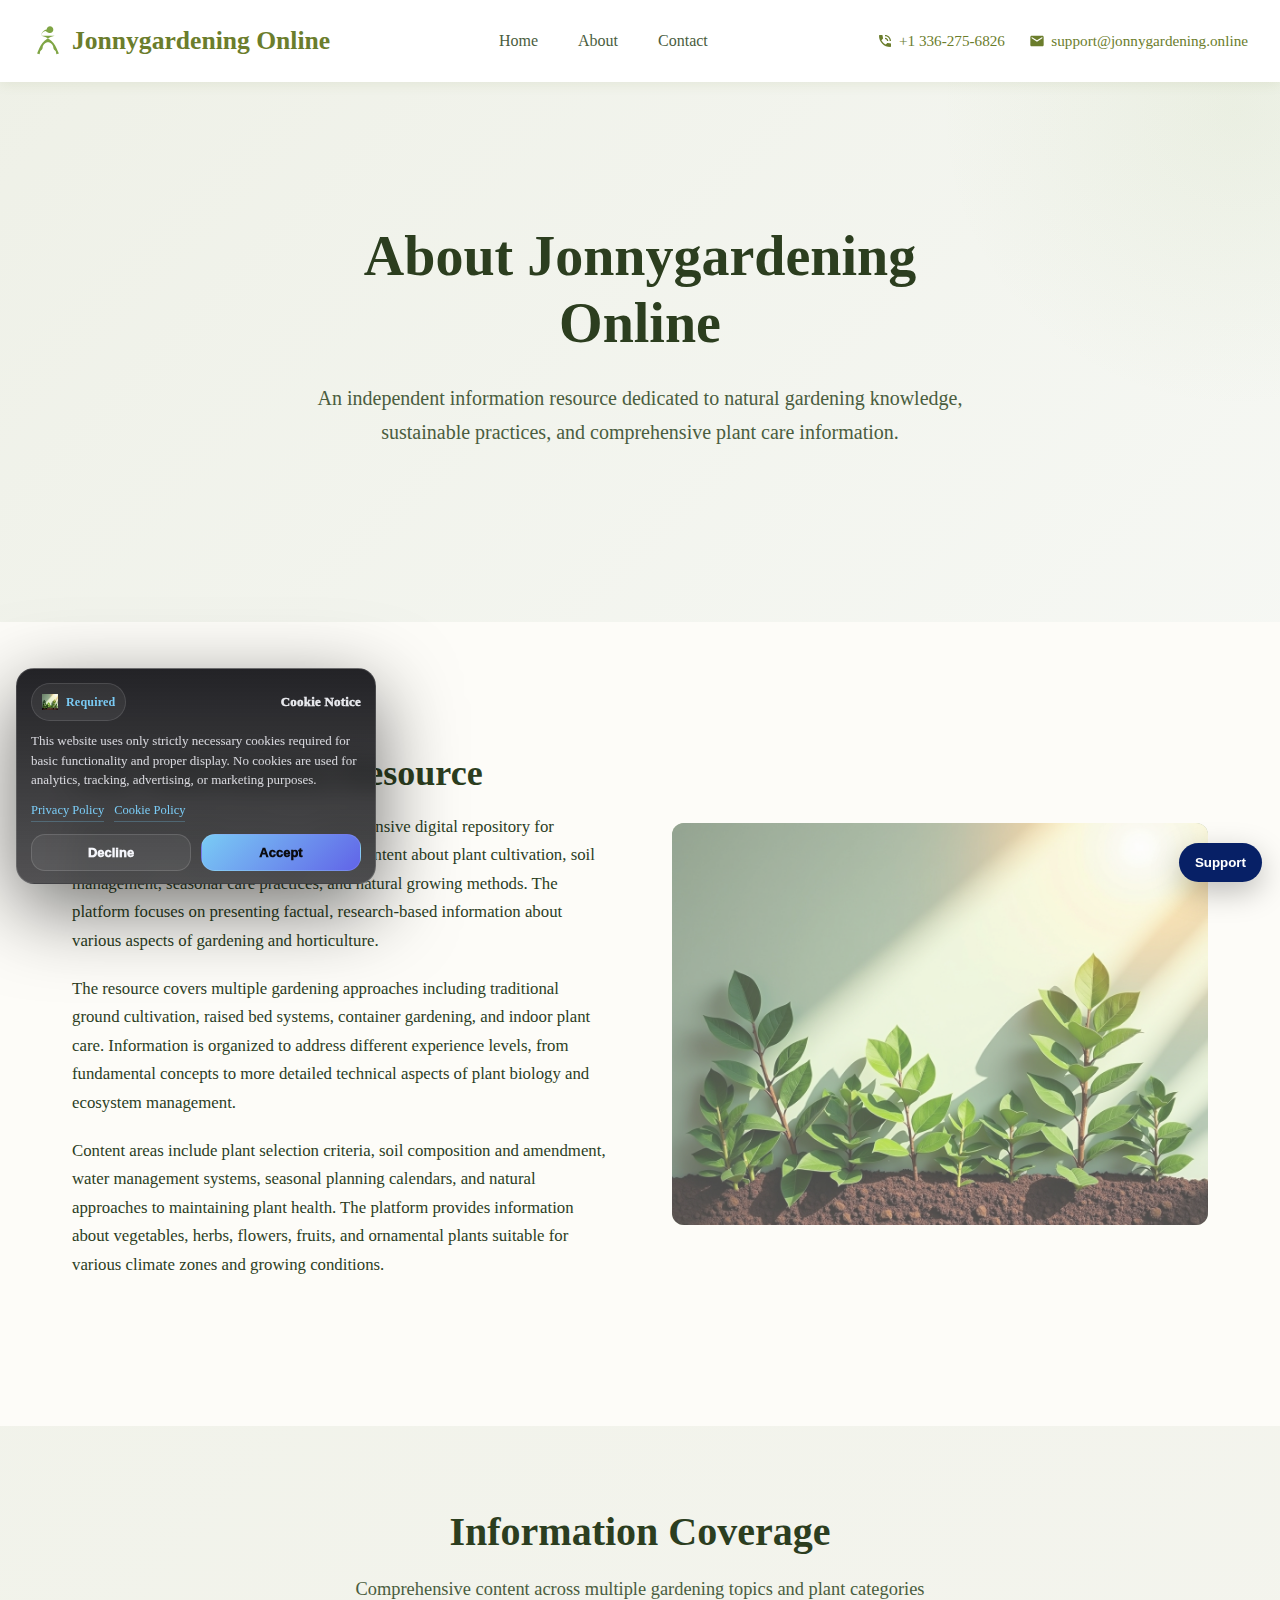
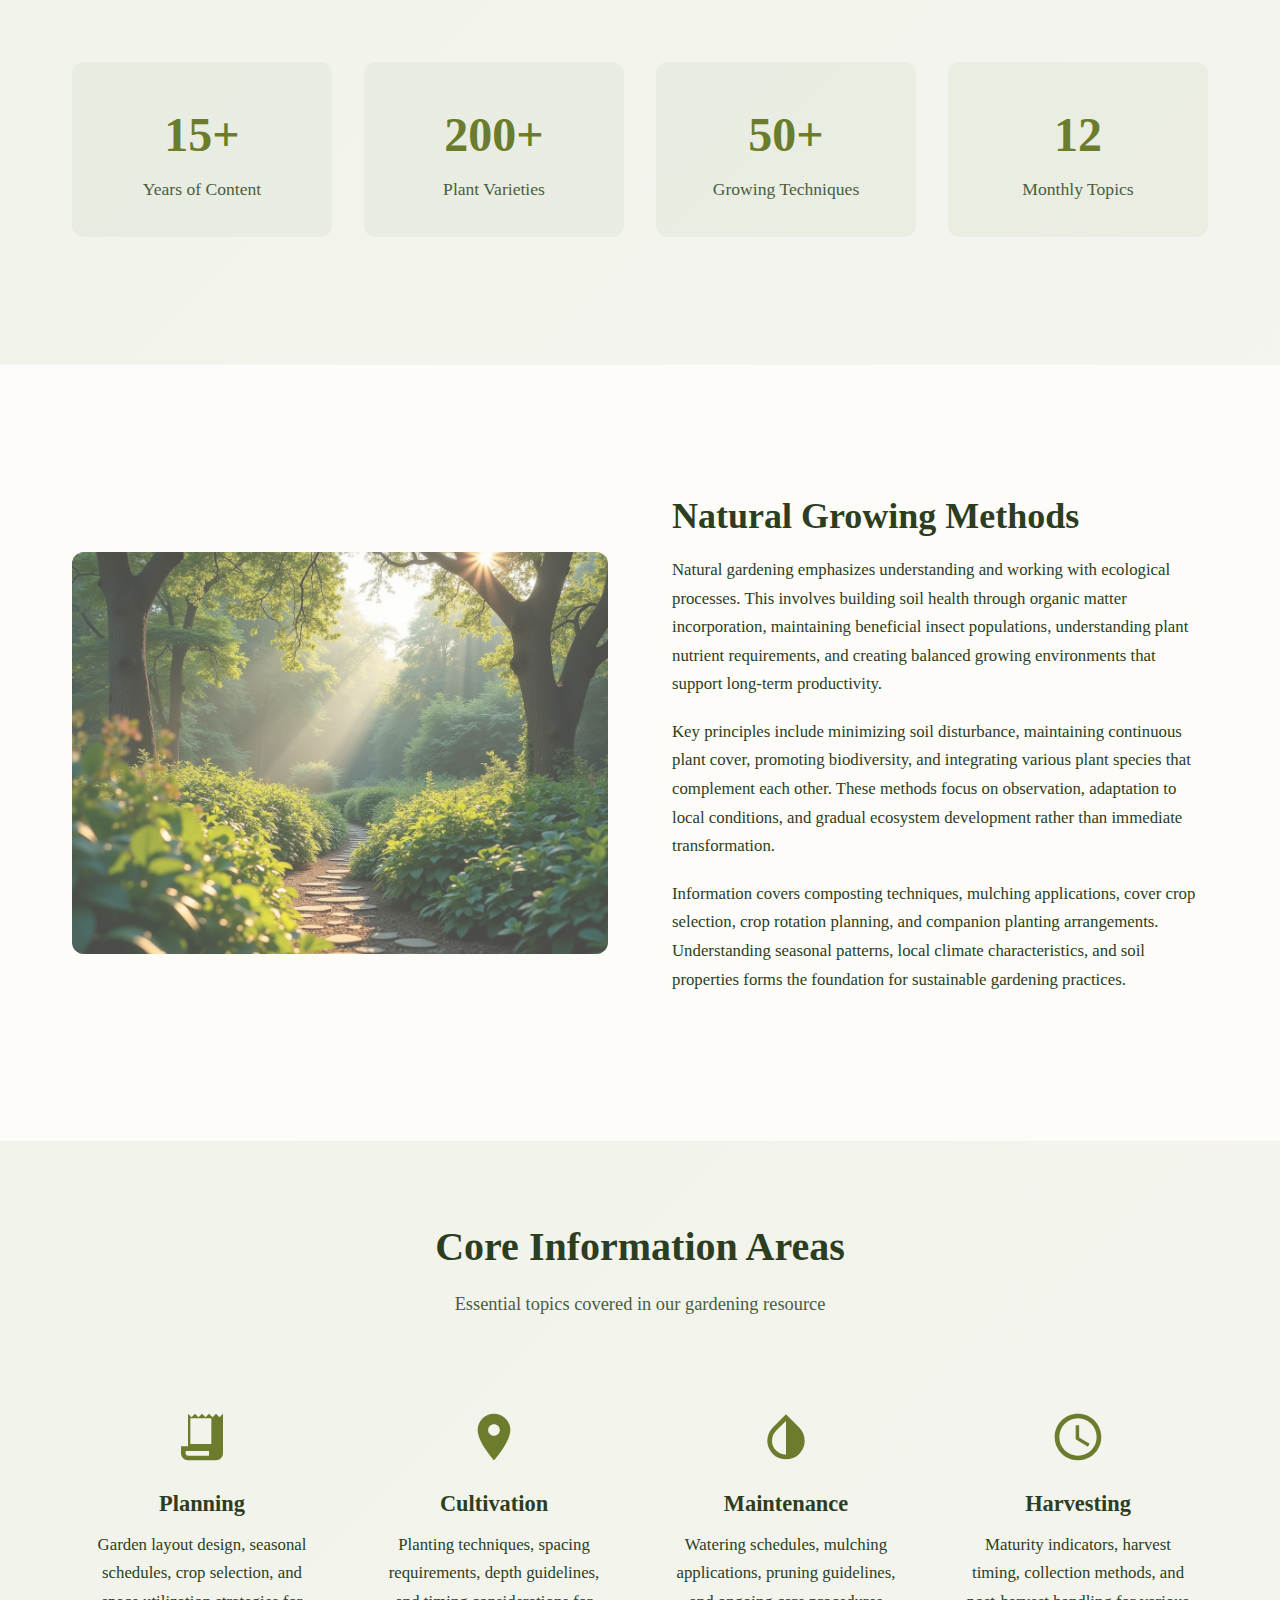
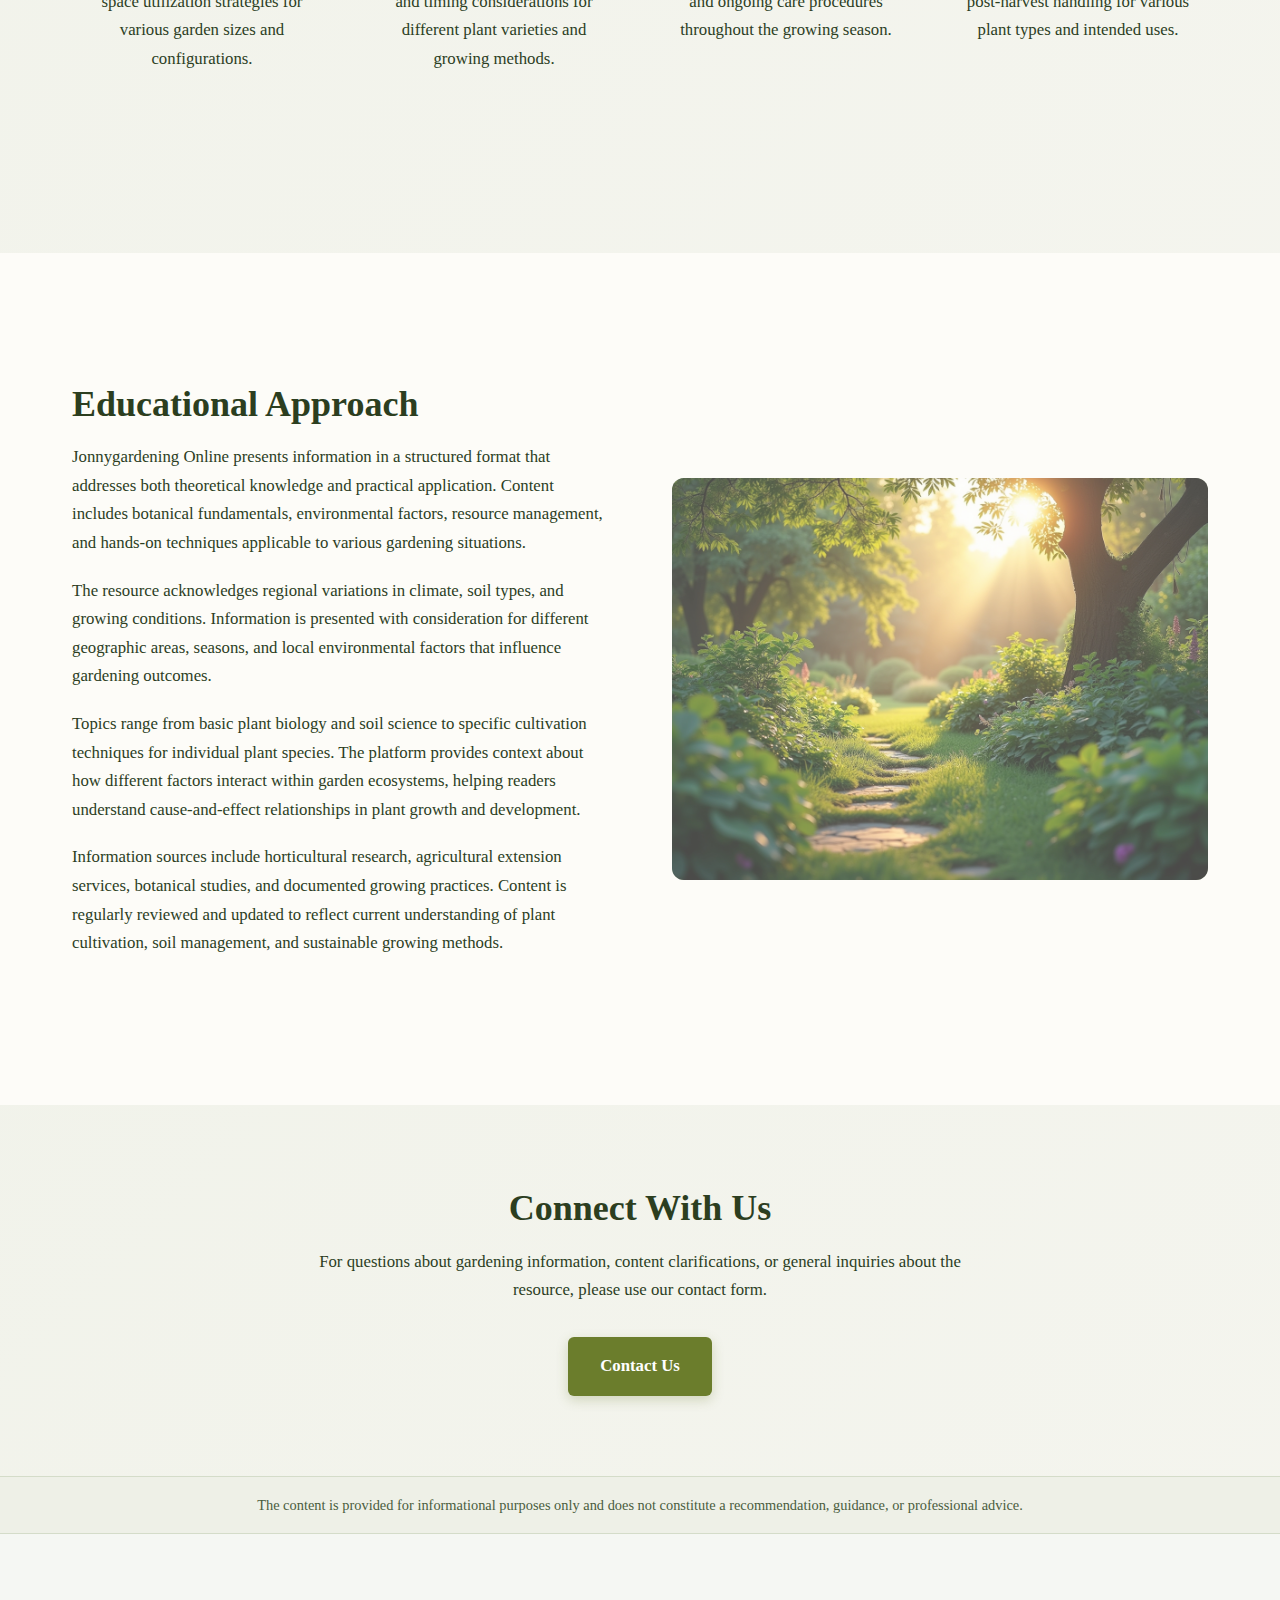
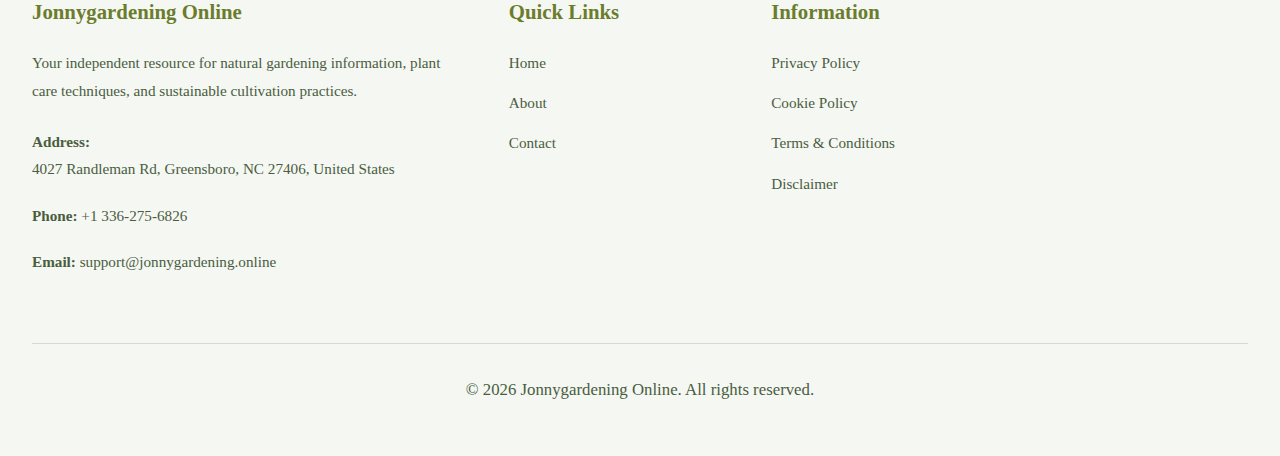
<file: about.html>
<!DOCTYPE html>
<html lang="en">
<head>
    <meta charset="UTF-8">
    <meta name="viewport" content="width=device-width, initial-scale=1.0">
    <title>About - Jonnygardening Online</title>
    <meta name="description" content="Learn about Jonnygardening Online - your independent resource for natural gardening information, plant care knowledge, and sustainable cultivation practices.">
    <meta name="keywords" content="gardening, natural gardening, about gardening, plant information">
    <link rel="stylesheet" href="css/style.css">
</head>
<body>

    <header class="header">
        <div class="header-content">
            <a href="index.html" class="logo">
                <svg class="logo-icon" viewBox="0 0 24 24" xmlns="http://www.w3.org/2000/svg">
                    <path d="M17 8C8 10 5.9 16.17 3.82 21.34l1.89.66.45-2.36C7.26 18.76 8 17.76 8 17c0-2 2-4 4-4s4 2 4 4c0 .76.74 1.76 1.84 2.64l.45 2.36 1.89-.66C18 16.17 15.9 10 7 8c0-1.88 1.46-3.42 3.29-3.57C11.5 5.55 12.5 6 13.5 6c1.38 0 2.5-1.12 2.5-2.5S14.88 1 13.5 1c-1.36 0-2.46 1.08-2.5 2.42C8.7 3.86 7 5.74 7 8h10z"/>
                </svg>
                Jonnygardening Online
            </a>

            <nav>
                <ul class="nav-menu" id="navMenu">
                    <li><a href="index.html">Home</a></li>
                    <li><a href="about.html">About</a></li>
                    <li><a href="contact.html">Contact</a></li>
                </ul>
                <div class="hamburger" id="hamburger">
                    <span></span>
                    <span></span>
                    <span></span>
                </div>
            </nav>

            <div class="contact-info">
                <a href="tel:+13362756826">
                    <svg viewBox="0 0 24 24" xmlns="http://www.w3.org/2000/svg">
                        <path d="M20 15.5c-1.25 0-2.45-.2-3.57-.57-.35-.11-.74-.03-1.02.24l-2.2 2.2c-2.83-1.44-5.15-3.75-6.59-6.59l2.2-2.21c.28-.26.36-.65.25-1C8.7 6.45 8.5 5.25 8.5 4c0-.55-.45-1-1-1H4c-.55 0-1 .45-1 1 0 9.39 7.61 17 17 17 .55 0 1-.45 1-1v-3.5c0-.55-.45-1-1-1zM19 12h2c0-4.97-4.03-9-9-9v2c3.87 0 7 3.13 7 7zm-4 0h2c0-2.76-2.24-5-5-5v2c1.66 0 3 1.34 3 3z"/>
                    </svg>
                    +1 336-275-6826
                </a>
                <a href="mailto:support@jonnygardening.online">
                    <svg viewBox="0 0 24 24" xmlns="http://www.w3.org/2000/svg">
                        <path d="M20 4H4c-1.1 0-1.99.9-1.99 2L2 18c0 1.1.9 2 2 2h16c1.1 0 2-.9 2-2V6c0-1.1-.9-2-2-2zm0 4l-8 5-8-5V6l8 5 8-5v2z"/>
                    </svg>
                    support@jonnygardening.online
                </a>
            </div>
        </div>
    </header>

    <section class="hero" style="min-height: 60vh;">
        <div class="container">
            <div class="hero-content">
                <h1>About Jonnygardening Online</h1>
                <p>An independent information resource dedicated to natural gardening knowledge, sustainable practices, and comprehensive plant care information.</p>
            </div>
        </div>
    </section>

    <section class="section">
        <div class="container">
            <div class="two-column">
                <div>
                    <h2>Our Information Resource</h2>
                    <p>Jonnygardening Online serves as a comprehensive digital repository for gardening information, providing detailed content about plant cultivation, soil management, seasonal care practices, and natural growing methods. The platform focuses on presenting factual, research-based information about various aspects of gardening and horticulture.</p>
                    <p>The resource covers multiple gardening approaches including traditional ground cultivation, raised bed systems, container gardening, and indoor plant care. Information is organized to address different experience levels, from fundamental concepts to more detailed technical aspects of plant biology and ecosystem management.</p>
                    <p>Content areas include plant selection criteria, soil composition and amendment, water management systems, seasonal planning calendars, and natural approaches to maintaining plant health. The platform provides information about vegetables, herbs, flowers, fruits, and ornamental plants suitable for various climate zones and growing conditions.</p>
                </div>
                <div class="image-placeholder">
                    <img src="images/about-gardening.jpg" alt="Gardening information and resources" style="width: 100%; height: 100%; object-fit: cover; border-radius: 12px;">
                </div>
            </div>
        </div>
    </section>

    <section class="section bg-gradient-green">
        <div class="container">
            <div class="section-title">
                <h2>Information Coverage</h2>
                <p>Comprehensive content across multiple gardening topics and plant categories</p>
            </div>

            <div class="stats">
                <div class="stat-item">
                    <span class="stat-number">15+</span>
                    <span class="stat-label">Years of Content</span>
                </div>
                <div class="stat-item">
                    <span class="stat-number">200+</span>
                    <span class="stat-label">Plant Varieties</span>
                </div>
                <div class="stat-item">
                    <span class="stat-number">50+</span>
                    <span class="stat-label">Growing Techniques</span>
                </div>
                <div class="stat-item">
                    <span class="stat-number">12</span>
                    <span class="stat-label">Monthly Topics</span>
                </div>
            </div>
        </div>
    </section>

    <section class="section">
        <div class="container">
            <div class="two-column">
                <div class="image-placeholder">
                    <img src="images/sustainable-methods.jpg" alt="Natural gardening techniques" style="width: 100%; height: 100%; object-fit: cover; border-radius: 12px;">
                </div>
                <div>
                    <h2>Natural Growing Methods</h2>
                    <p>Natural gardening emphasizes understanding and working with ecological processes. This involves building soil health through organic matter incorporation, maintaining beneficial insect populations, understanding plant nutrient requirements, and creating balanced growing environments that support long-term productivity.</p>
                    <p>Key principles include minimizing soil disturbance, maintaining continuous plant cover, promoting biodiversity, and integrating various plant species that complement each other. These methods focus on observation, adaptation to local conditions, and gradual ecosystem development rather than immediate transformation.</p>
                    <p>Information covers composting techniques, mulching applications, cover crop selection, crop rotation planning, and companion planting arrangements. Understanding seasonal patterns, local climate characteristics, and soil properties forms the foundation for sustainable gardening practices.</p>
                </div>
            </div>
        </div>
    </section>

    <section class="section bg-gradient-green">
        <div class="container">
            <div class="section-title">
                <h2>Core Information Areas</h2>
                <p>Essential topics covered in our gardening resource</p>
            </div>

            <div class="four-column">
                <div class="column-item">
                    <svg viewBox="0 0 24 24" xmlns="http://www.w3.org/2000/svg">
                        <path d="M19.5 3.5L18 2l-1.5 1.5L15 2l-1.5 1.5L12 2l-1.5 1.5L9 2 7.5 3.5 6 2v14H3v3c0 1.66 1.34 3 3 3h12c1.66 0 3-1.34 3-3V2l-1.5 1.5zM15 20H6c-.55 0-1-.45-1-1v-1h10v2zm1-5H7V4h9v11z"/>
                    </svg>
                    <h4>Planning</h4>
                    <p>Garden layout design, seasonal schedules, crop selection, and space utilization strategies for various garden sizes and configurations.</p>
                </div>

                <div class="column-item">
                    <svg viewBox="0 0 24 24" xmlns="http://www.w3.org/2000/svg">
                        <path d="M12 2C8.13 2 5 5.13 5 9c0 5.25 7 13 7 13s7-7.75 7-13c0-3.87-3.13-7-7-7zm0 9.5c-1.38 0-2.5-1.12-2.5-2.5s1.12-2.5 2.5-2.5 2.5 1.12 2.5 2.5-1.12 2.5-2.5 2.5z"/>
                    </svg>
                    <h4>Cultivation</h4>
                    <p>Planting techniques, spacing requirements, depth guidelines, and timing considerations for different plant varieties and growing methods.</p>
                </div>

                <div class="column-item">
                    <svg viewBox="0 0 24 24" xmlns="http://www.w3.org/2000/svg">
                        <path d="M17.66 7.93L12 2.27 6.34 7.93c-3.12 3.12-3.12 8.19 0 11.31C7.9 20.8 9.95 21.58 12 21.58c2.05 0 4.1-.78 5.66-2.34 3.12-3.12 3.12-8.19 0-11.31zM12 19.59c-1.6 0-3.11-.62-4.24-1.76C6.62 16.69 6 15.19 6 13.59s.62-3.11 1.76-4.24L12 5.1v14.49z"/>
                    </svg>
                    <h4>Maintenance</h4>
                    <p>Watering schedules, mulching applications, pruning guidelines, and ongoing care procedures throughout the growing season.</p>
                </div>

                <div class="column-item">
                    <svg viewBox="0 0 24 24" xmlns="http://www.w3.org/2000/svg">
                        <path d="M11.99 2C6.47 2 2 6.48 2 12s4.47 10 9.99 10C17.52 22 22 17.52 22 12S17.52 2 11.99 2zM12 20c-4.42 0-8-3.58-8-8s3.58-8 8-8 8 3.58 8 8-3.58 8-8 8zm.5-13H11v6l5.25 3.15.75-1.23-4.5-2.67z"/>
                    </svg>
                    <h4>Harvesting</h4>
                    <p>Maturity indicators, harvest timing, collection methods, and post-harvest handling for various plant types and intended uses.</p>
                </div>
            </div>
        </div>
    </section>

    <section class="section">
        <div class="container">
            <div class="two-column">
                <div>
                    <h2>Educational Approach</h2>
                    <p>Jonnygardening Online presents information in a structured format that addresses both theoretical knowledge and practical application. Content includes botanical fundamentals, environmental factors, resource management, and hands-on techniques applicable to various gardening situations.</p>
                    <p>The resource acknowledges regional variations in climate, soil types, and growing conditions. Information is presented with consideration for different geographic areas, seasons, and local environmental factors that influence gardening outcomes.</p>
                    <p>Topics range from basic plant biology and soil science to specific cultivation techniques for individual plant species. The platform provides context about how different factors interact within garden ecosystems, helping readers understand cause-and-effect relationships in plant growth and development.</p>
                    <p>Information sources include horticultural research, agricultural extension services, botanical studies, and documented growing practices. Content is regularly reviewed and updated to reflect current understanding of plant cultivation, soil management, and sustainable growing methods.</p>
                </div>
                <div class="image-placeholder">
                    <img src="images/garden-education.jpg" alt="Learning about gardening practices" style="width: 100%; height: 100%; object-fit: cover; border-radius: 12px;">
                </div>
            </div>
        </div>
    </section>

    <section class="section bg-gradient-green">
        <div class="container" style="text-align: center;">
            <h2>Connect With Us</h2>
            <p style="max-width: 700px; margin: 0 auto 2rem;">For questions about gardening information, content clarifications, or general inquiries about the resource, please use our contact form.</p>
            <a href="contact.html" class="btn btn-primary">Contact Us</a>
        </div>
    </section>

    <div class="disclaimer-banner">
        <div class="container">
            The content is provided for informational purposes only and does not constitute a recommendation, guidance, or professional advice.
        </div>
    </div>

    <footer class="footer">
        <div class="container-wide">
            <div class="footer-content">
                <div class="footer-section">
                    <h4>Jonnygardening Online</h4>
                    <p>Your independent resource for natural gardening information, plant care techniques, and sustainable cultivation practices.</p>
                    <p style="margin-top: 1.5rem;"><strong>Address:</strong><br>4027 Randleman Rd, Greensboro, NC 27406, United States</p>
                    <p><strong>Phone:</strong> +1 336-275-6826</p>
                    <p><strong>Email:</strong> support@jonnygardening.online</p>
                </div>

                <div class="footer-section">
                    <h4>Quick Links</h4>
                    <ul>
                        <li><a href="index.html">Home</a></li>
                        <li><a href="about.html">About</a></li>
                        <li><a href="contact.html">Contact</a></li>
                    </ul>
                </div>

                <div class="footer-section">
                    <h4>Information</h4>
                    <ul>
                        <li><a href="privacy-policy.html">Privacy Policy</a></li>
                        <li><a href="cookie-policy.html">Cookie Policy</a></li>
                        <li><a href="terms-conditions.html">Terms & Conditions</a></li>
                        <li><a href="disclaimer.html">Disclaimer</a></li>
                    </ul>
                </div>
            </div>

            <div class="footer-bottom">
                <p>&copy; 2026 Jonnygardening Online. All rights reserved.</p>
            </div>
        </div>
    </footer>

<div class="cookie-banner cookie-panel-left" id="cookieBanner" role="dialog" aria-live="polite" aria-label="Cookie Notice">
  <div class="cookie-panel-head">
    <div class="cookie-chip">
      <img src="images/about-gardening.jpg" alt="Cookie icon" class="cookie-chip-img">
      <span class="cookie-chip-text">Required</span>
    </div>
    <p class="cookie-panel-title">Cookie Notice</p>
  </div>
  <p class="cookie-panel-text">
    This website uses only strictly necessary cookies required for basic functionality and proper display.
    No cookies are used for analytics, tracking, advertising, or marketing purposes.
  </p>
  <div class="cookie-panel-links">
    <a href="privacy-policy.html" class="cookie-panel-link">Privacy Policy</a>
    <a href="cookie-policy.html" class="cookie-panel-link">Cookie Policy</a>
  </div>
  <div class="cookie-panel-actions">
    <button id="cookieRejectBtn" type="button" class="cookie-panel-btn cookie-panel-btn-ghost">Decline</button>
    <button id="cookieAcceptBtn" type="button" class="cookie-panel-btn cookie-panel-btn-solid">Accept</button>
  </div>
</div>
<div class="support-widget">
  <button class="support-btn" type="button" aria-haspopup="dialog" aria-controls="supportModal" aria-expanded="false">
    Support
  </button>
  <div class="support-modal" id="supportModal" role="dialog" aria-modal="true" aria-labelledby="supportTitle" aria-hidden="true">
    <div class="support-modal__backdrop" data-close="true"></div>
    <div class="support-modal__panel" role="document">
      <div class="support-modal__header">
        <div class="support-modal__titles">
          <div class="support-modal__title" id="supportTitle">Support</div>
          <div class="support-modal__subtitle">Напишите нам — ответим как можно скорее.</div>
        </div>
        <button class="support-modal__close" type="button" aria-label="Close" data-close="true">✕</button>
      </div>
      <form class="support-form" id="supportForm" novalidate>
        <label class="support-field">
          <span class="support-label">Name</span>
          <input class="support-input" name="name" type="text" autocomplete="name" placeholder="Your name" />
        </label>
        <label class="support-field">
          <span class="support-label">Email</span>
          <input class="support-input" name="email" type="email" autocomplete="email" placeholder="you@example.com" required />
        </label>
        <label class="support-field">
          <span class="support-label">Message</span>
          <textarea class="support-textarea" name="message" rows="4" placeholder="How can we help?" required></textarea>
        </label>
        <div class="support-actions">
          <button class="support-secondary" type="button" data-close="true">Cancel</button>
          <button class="support-primary" type="submit">Send</button>
        </div>
        <div class="support-hint" id="supportHint" aria-live="polite"></div>
      </form>
    </div>
  </div>
</div>
<div class="support-toast" id="supportToast" role="status" aria-live="polite">
  <span class="support-toast__icon">✓</span>
  <span class="support-toast__text">Message sent successfully</span>
</div>
<script src="js/cookie.js"></script>
<script src="js/chat.js"></script>
<script src="js/menu.js"></script>
</body>
</html>
</file>
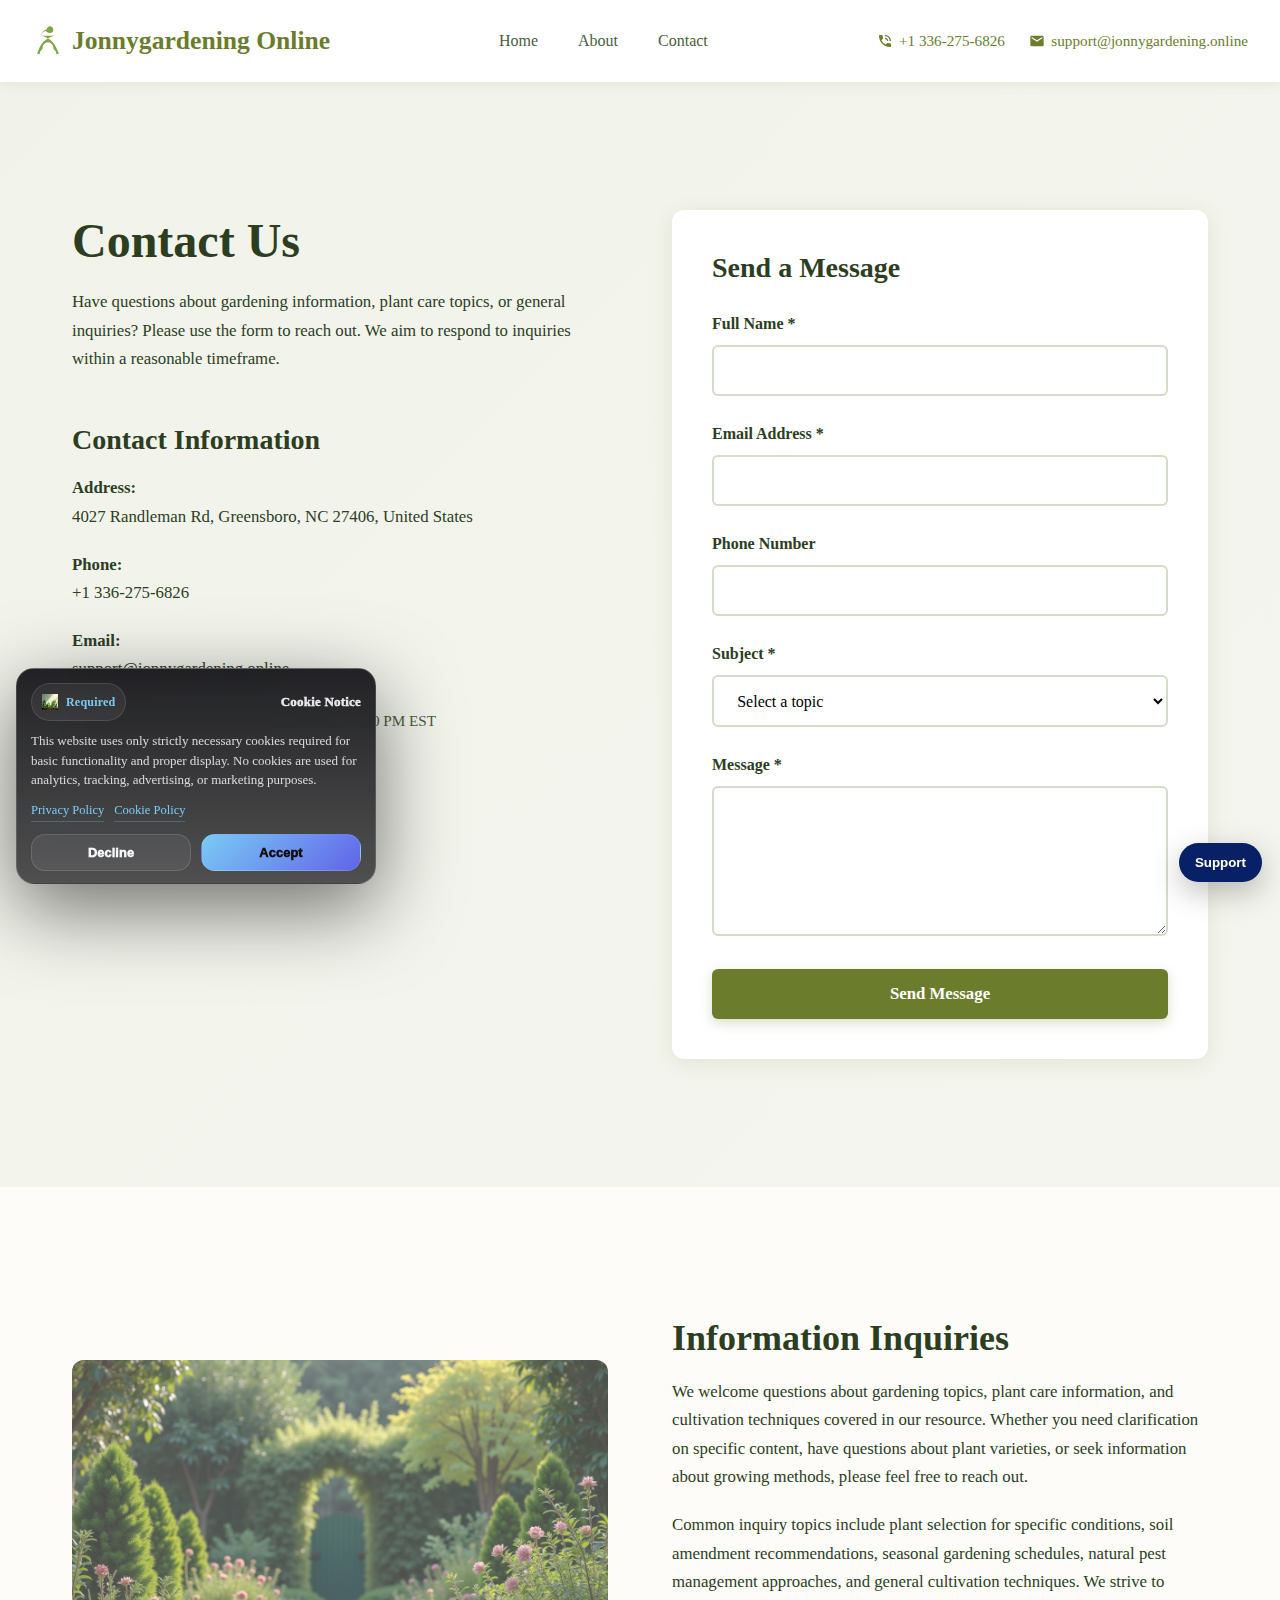
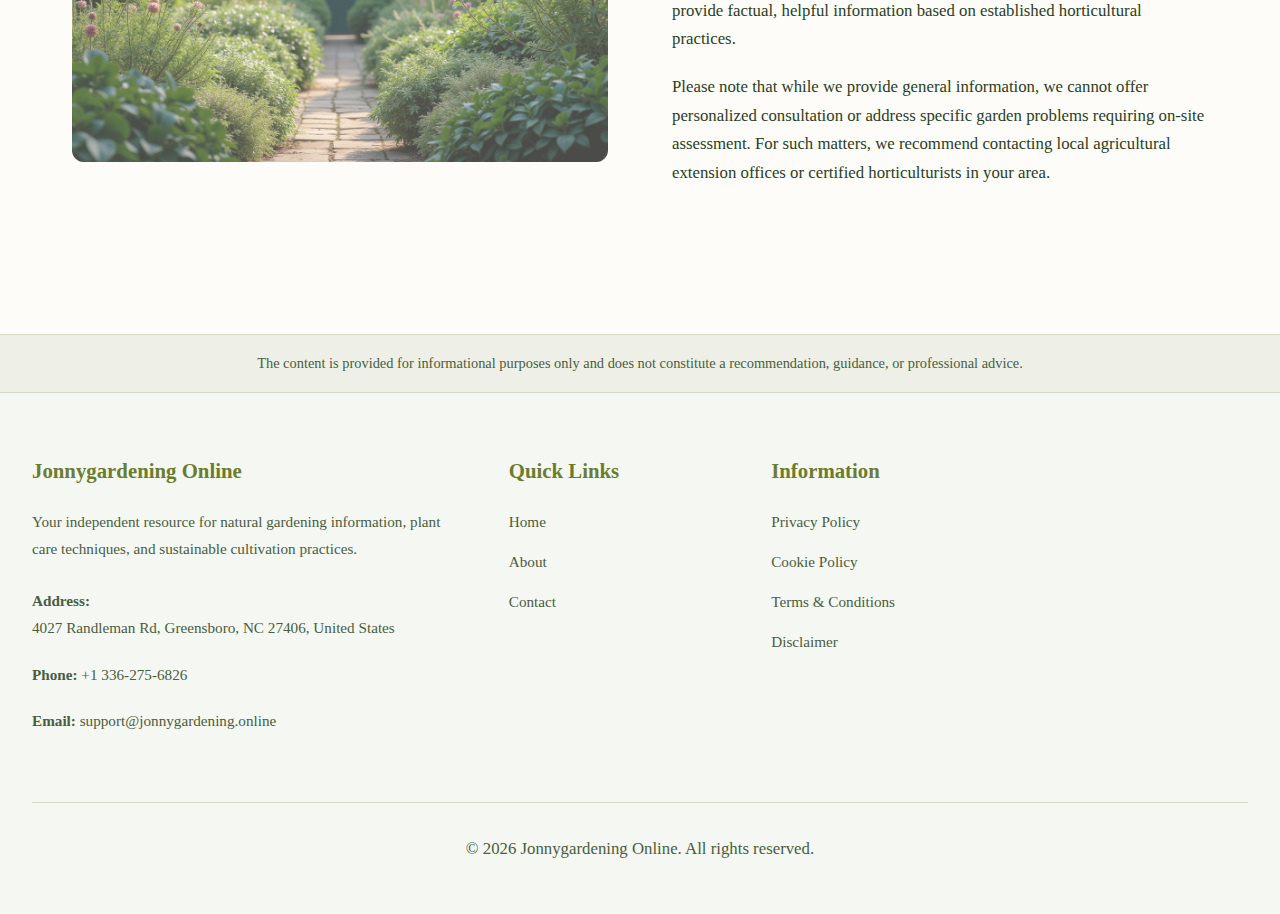
<file: contact.html>
<!DOCTYPE html>
<html lang="en">
<head>
    <meta charset="UTF-8">
    <meta name="viewport" content="width=device-width, initial-scale=1.0">
    <title>Contact - Jonnygardening Online</title>
    <meta name="description" content="Contact Jonnygardening Online for gardening information inquiries, questions about plant care, or general information requests.">
    <meta name="keywords" content="contact, gardening questions, plant care inquiries">
    <link rel="stylesheet" href="css/style.css">
</head>
<body>

    <header class="header">
        <div class="header-content">
            <a href="index.html" class="logo">
                <svg class="logo-icon" viewBox="0 0 24 24" xmlns="http://www.w3.org/2000/svg">
                    <path d="M17 8C8 10 5.9 16.17 3.82 21.34l1.89.66.45-2.36C7.26 18.76 8 17.76 8 17c0-2 2-4 4-4s4 2 4 4c0 .76.74 1.76 1.84 2.64l.45 2.36 1.89-.66C18 16.17 15.9 10 7 8c0-1.88 1.46-3.42 3.29-3.57C11.5 5.55 12.5 6 13.5 6c1.38 0 2.5-1.12 2.5-2.5S14.88 1 13.5 1c-1.36 0-2.46 1.08-2.5 2.42C8.7 3.86 7 5.74 7 8h10z"/>
                </svg>
                Jonnygardening Online
            </a>

            <nav>
                <ul class="nav-menu" id="navMenu">
                    <li><a href="index.html">Home</a></li>
                    <li><a href="about.html">About</a></li>
                    <li><a href="contact.html">Contact</a></li>
                </ul>
                <div class="hamburger" id="hamburger">
                    <span></span>
                    <span></span>
                    <span></span>
                </div>
            </nav>

            <div class="contact-info">
                <a href="tel:+13362756826">
                    <svg viewBox="0 0 24 24" xmlns="http://www.w3.org/2000/svg">
                        <path d="M20 15.5c-1.25 0-2.45-.2-3.57-.57-.35-.11-.74-.03-1.02.24l-2.2 2.2c-2.83-1.44-5.15-3.75-6.59-6.59l2.2-2.21c.28-.26.36-.65.25-1C8.7 6.45 8.5 5.25 8.5 4c0-.55-.45-1-1-1H4c-.55 0-1 .45-1 1 0 9.39 7.61 17 17 17 .55 0 1-.45 1-1v-3.5c0-.55-.45-1-1-1zM19 12h2c0-4.97-4.03-9-9-9v2c3.87 0 7 3.13 7 7zm-4 0h2c0-2.76-2.24-5-5-5v2c1.66 0 3 1.34 3 3z"/>
                    </svg>
                    +1 336-275-6826
                </a>
                <a href="mailto:support@jonnygardening.online">
                    <svg viewBox="0 0 24 24" xmlns="http://www.w3.org/2000/svg">
                        <path d="M20 4H4c-1.1 0-1.99.9-1.99 2L2 18c0 1.1.9 2 2 2h16c1.1 0 2-.9 2-2V6c0-1.1-.9-2-2-2zm0 4l-8 5-8-5V6l8 5 8-5v2z"/>
                    </svg>
                    support@jonnygardening.online
                </a>
            </div>
        </div>
    </header>

    <section class="section bg-gradient-green" style="padding: 5rem 0;">
        <div class="container">
            <div class="two-column" style="align-items: flex-start;">
                <div>
                    <h1>Contact Us</h1>
                    <p>Have questions about gardening information, plant care topics, or general inquiries? Please use the form to reach out. We aim to respond to inquiries within a reasonable timeframe.</p>

                    <div style="margin-top: 3rem;">
                        <h3>Contact Information</h3>
                        <p style="margin-top: 1rem;"><strong>Address:</strong><br>4027 Randleman Rd, Greensboro, NC 27406, United States</p>
                        <p><strong>Phone:</strong><br>+1 336-275-6826</p>
                        <p><strong>Email:</strong><br>support@jonnygardening.online</p>
                        <p style="margin-top: 1.5rem; font-size: 0.95rem; color: var(--medium-green);">Available Monday through Friday, 9:00 AM - 5:00 PM EST</p>
                    </div>
                </div>

                <div>
                    <form id="contactForm" style="background-color: white; padding: 2.5rem; border-radius: 12px; box-shadow: 0 4px 20px rgba(107, 125, 44, 0.12);">
                        <h3 style="margin-bottom: 1.5rem;">Send a Message</h3>

                        <div class="form-group">
                            <label for="name">Full Name *</label>
                            <input type="text" id="name" name="name" required>
                        </div>

                        <div class="form-group">
                            <label for="email">Email Address *</label>
                            <input type="email" id="email" name="email" required>
                        </div>

                        <div class="form-group">
                            <label for="phone">Phone Number</label>
                            <input type="tel" id="phone" name="phone">
                        </div>

                        <div class="form-group">
                            <label for="subject">Subject *</label>
                            <select id="subject" name="subject" required>
                                <option value="">Select a topic</option>
                                <option value="general">General Inquiry</option>
                                <option value="plant-care">Plant Care Information</option>
                                <option value="gardening-methods">Gardening Methods</option>
                                <option value="content">Content Questions</option>
                                <option value="technical">Technical Issues</option>
                                <option value="other">Other</option>
                            </select>
                        </div>

                        <div class="form-group">
                            <label for="message">Message *</label>
                            <textarea id="message" name="message" rows="6" required></textarea>
                        </div>

                        <button type="submit" class="btn btn-primary" style="width: 100%;">Send Message</button>
                    </form>
                </div>
            </div>
        </div>
    </section>

    <section class="section">
        <div class="container">
            <div class="two-column">
                <div class="image-placeholder">
                    <img src="images/contact-garden.jpg" alt="Garden consultation and information" style="width: 100%; height: 100%; object-fit: cover; border-radius: 12px;">
                </div>
                <div>
                    <h2>Information Inquiries</h2>
                    <p>We welcome questions about gardening topics, plant care information, and cultivation techniques covered in our resource. Whether you need clarification on specific content, have questions about plant varieties, or seek information about growing methods, please feel free to reach out.</p>
                    <p>Common inquiry topics include plant selection for specific conditions, soil amendment recommendations, seasonal gardening schedules, natural pest management approaches, and general cultivation techniques. We strive to provide factual, helpful information based on established horticultural practices.</p>
                    <p>Please note that while we provide general information, we cannot offer personalized consultation or address specific garden problems requiring on-site assessment. For such matters, we recommend contacting local agricultural extension offices or certified horticulturists in your area.</p>
                </div>
            </div>
        </div>
    </section>

    <div class="disclaimer-banner">
        <div class="container">
            The content is provided for informational purposes only and does not constitute a recommendation, guidance, or professional advice.
        </div>
    </div>

    <footer class="footer">
        <div class="container-wide">
            <div class="footer-content">
                <div class="footer-section">
                    <h4>Jonnygardening Online</h4>
                    <p>Your independent resource for natural gardening information, plant care techniques, and sustainable cultivation practices.</p>
                    <p style="margin-top: 1.5rem;"><strong>Address:</strong><br>4027 Randleman Rd, Greensboro, NC 27406, United States</p>
                    <p><strong>Phone:</strong> +1 336-275-6826</p>
                    <p><strong>Email:</strong> support@jonnygardening.online</p>
                </div>

                <div class="footer-section">
                    <h4>Quick Links</h4>
                    <ul>
                        <li><a href="index.html">Home</a></li>
                        <li><a href="about.html">About</a></li>
                        <li><a href="contact.html">Contact</a></li>
                    </ul>
                </div>

                <div class="footer-section">
                    <h4>Information</h4>
                    <ul>
                        <li><a href="privacy-policy.html">Privacy Policy</a></li>
                        <li><a href="cookie-policy.html">Cookie Policy</a></li>
                        <li><a href="terms-conditions.html">Terms & Conditions</a></li>
                        <li><a href="disclaimer.html">Disclaimer</a></li>
                    </ul>
                </div>
            </div>

            <div class="footer-bottom">
                <p>&copy; 2026 Jonnygardening Online. All rights reserved.</p>
            </div>
        </div>
    </footer>

<div class="cookie-banner cookie-panel-left" id="cookieBanner" role="dialog" aria-live="polite" aria-label="Cookie Notice">
  <div class="cookie-panel-head">
    <div class="cookie-chip">
      <img src="images/about-gardening.jpg" alt="Cookie icon" class="cookie-chip-img">
      <span class="cookie-chip-text">Required</span>
    </div>
    <p class="cookie-panel-title">Cookie Notice</p>
  </div>
  <p class="cookie-panel-text">
    This website uses only strictly necessary cookies required for basic functionality and proper display.
    No cookies are used for analytics, tracking, advertising, or marketing purposes.
  </p>
  <div class="cookie-panel-links">
    <a href="privacy-policy.html" class="cookie-panel-link">Privacy Policy</a>
    <a href="cookie-policy.html" class="cookie-panel-link">Cookie Policy</a>
  </div>
  <div class="cookie-panel-actions">
    <button id="cookieRejectBtn" type="button" class="cookie-panel-btn cookie-panel-btn-ghost">Decline</button>
    <button id="cookieAcceptBtn" type="button" class="cookie-panel-btn cookie-panel-btn-solid">Accept</button>
  </div>
</div>
<div class="support-widget">
  <button class="support-btn" type="button" aria-haspopup="dialog" aria-controls="supportModal" aria-expanded="false">
    Support
  </button>
  <div class="support-modal" id="supportModal" role="dialog" aria-modal="true" aria-labelledby="supportTitle" aria-hidden="true">
    <div class="support-modal__backdrop" data-close="true"></div>
    <div class="support-modal__panel" role="document">
      <div class="support-modal__header">
        <div class="support-modal__titles">
          <div class="support-modal__title" id="supportTitle">Support</div>
          <div class="support-modal__subtitle">Напишите нам — ответим как можно скорее.</div>
        </div>
        <button class="support-modal__close" type="button" aria-label="Close" data-close="true">✕</button>
      </div>
      <form class="support-form" id="supportForm" novalidate>
        <label class="support-field">
          <span class="support-label">Name</span>
          <input class="support-input" name="name" type="text" autocomplete="name" placeholder="Your name" />
        </label>
        <label class="support-field">
          <span class="support-label">Email</span>
          <input class="support-input" name="email" type="email" autocomplete="email" placeholder="you@example.com" required />
        </label>
        <label class="support-field">
          <span class="support-label">Message</span>
          <textarea class="support-textarea" name="message" rows="4" placeholder="How can we help?" required></textarea>
        </label>
        <div class="support-actions">
          <button class="support-secondary" type="button" data-close="true">Cancel</button>
          <button class="support-primary" type="submit">Send</button>
        </div>
        <div class="support-hint" id="supportHint" aria-live="polite"></div>
      </form>
    </div>
  </div>
</div>
<div class="support-toast" id="supportToast" role="status" aria-live="polite">
  <span class="support-toast__icon">✓</span>
  <span class="support-toast__text">Message sent successfully</span>
</div>
<script src="js/cookie.js"></script>
<script src="js/menu.js"></script>
<script src="js/chat.js"></script>
    <script>

        // Form submission handler
        document.getElementById('contactForm').addEventListener('submit', function(event) {
            event.preventDefault();

            // Redirect to thank you page
            window.location.href = 'thank-you.html';
        });
    </script>
</body>
</html>
</file>
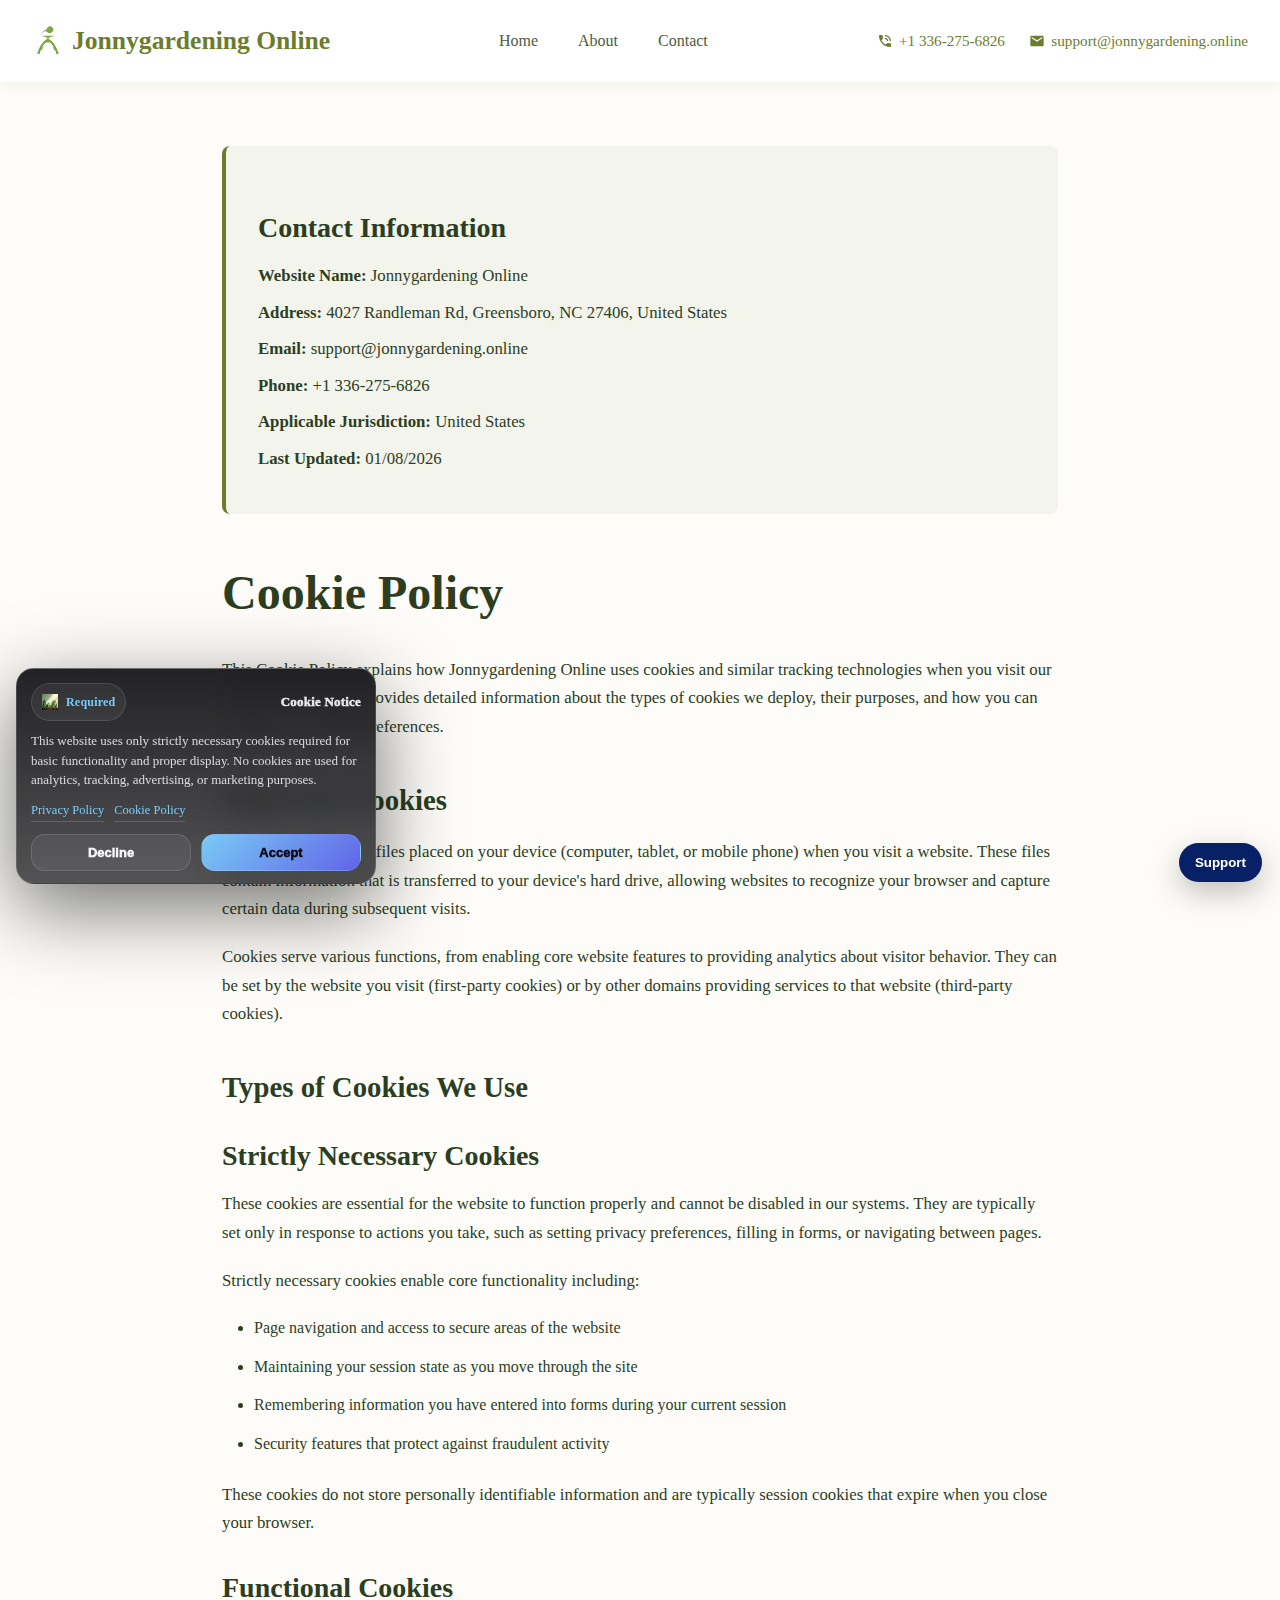
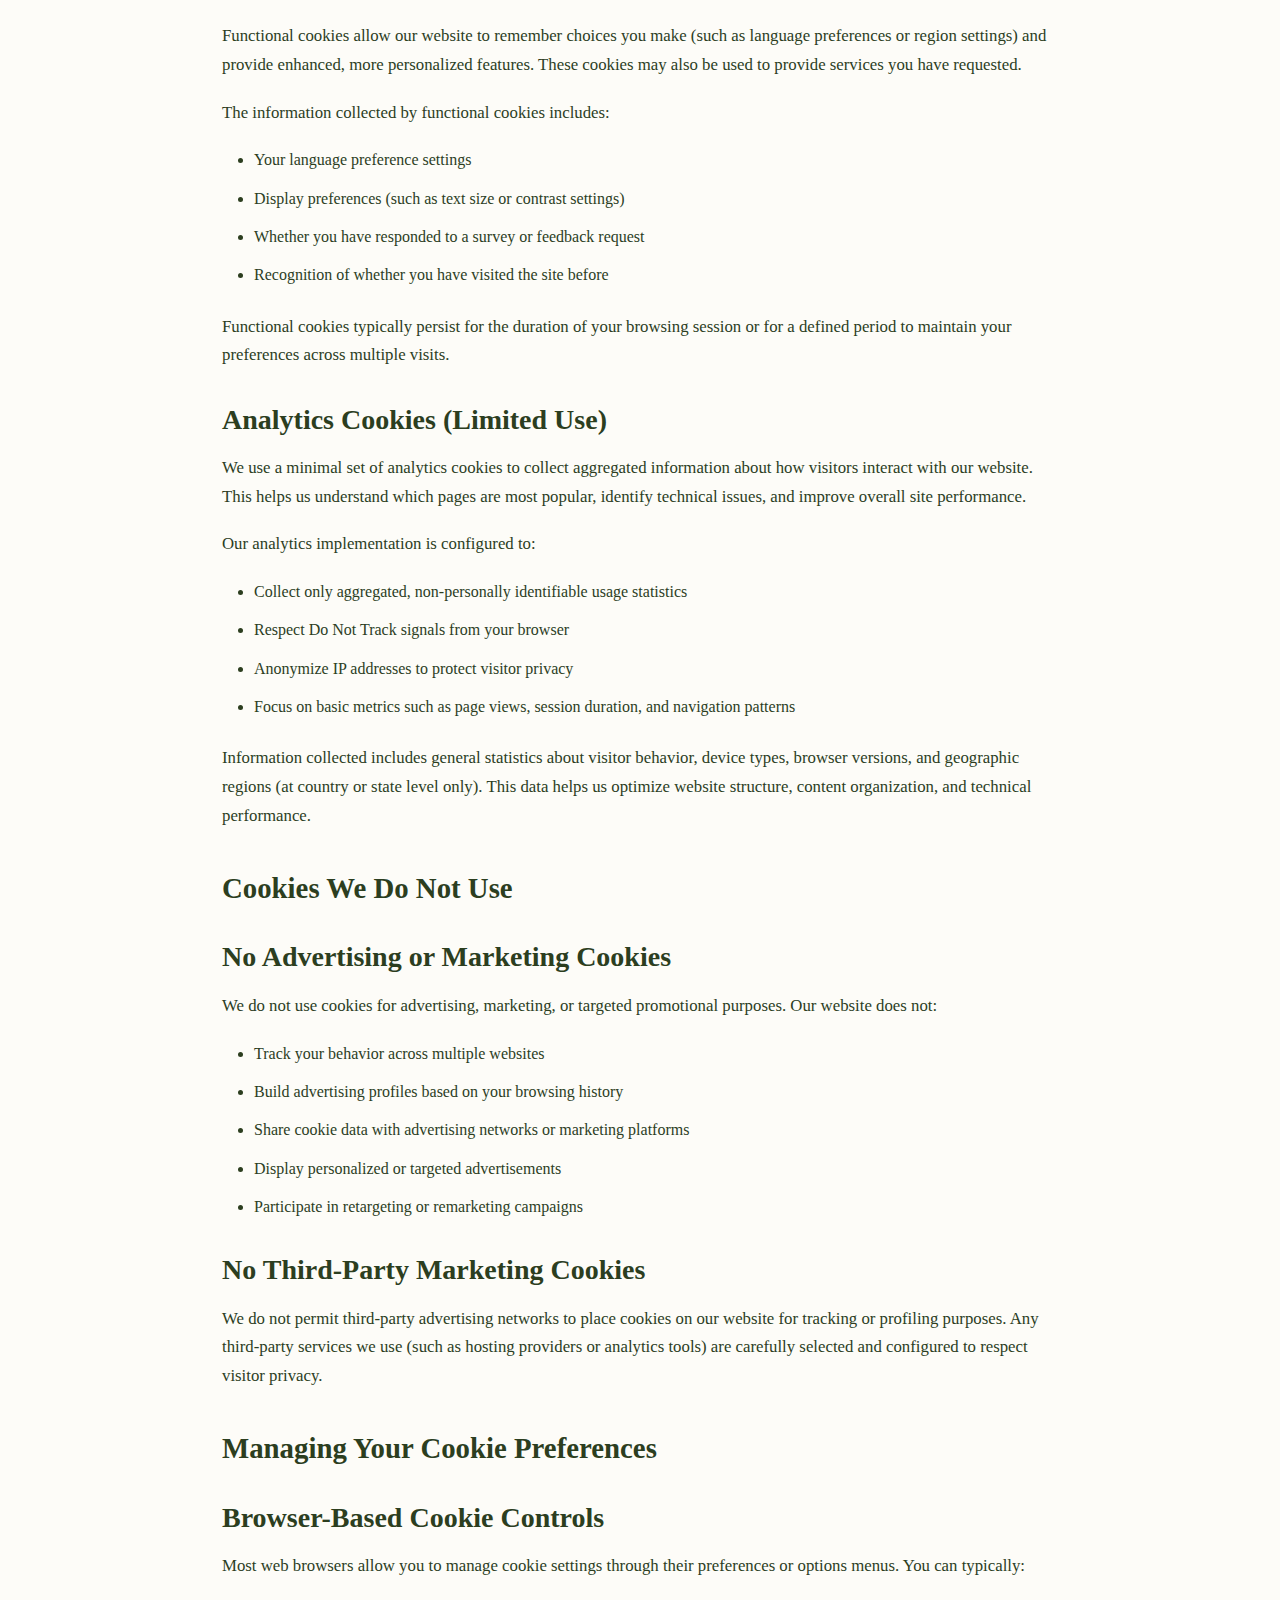
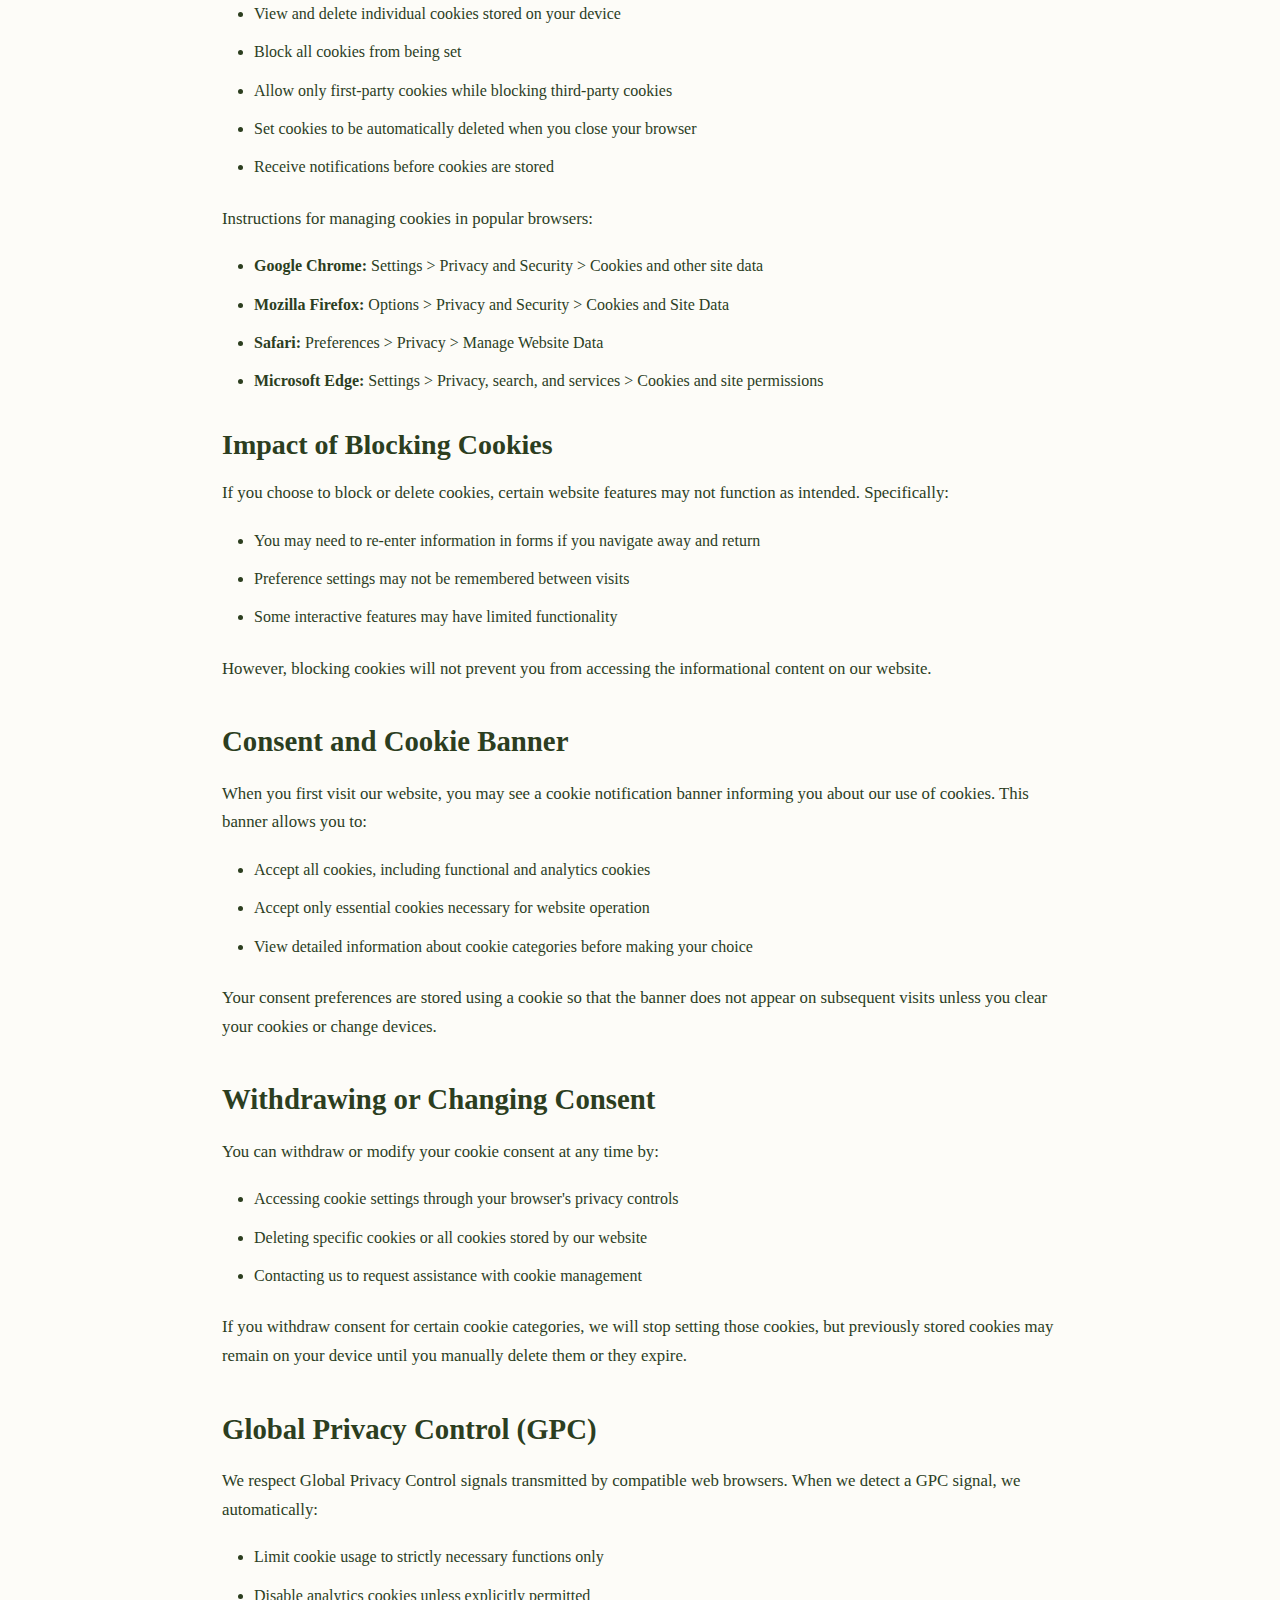
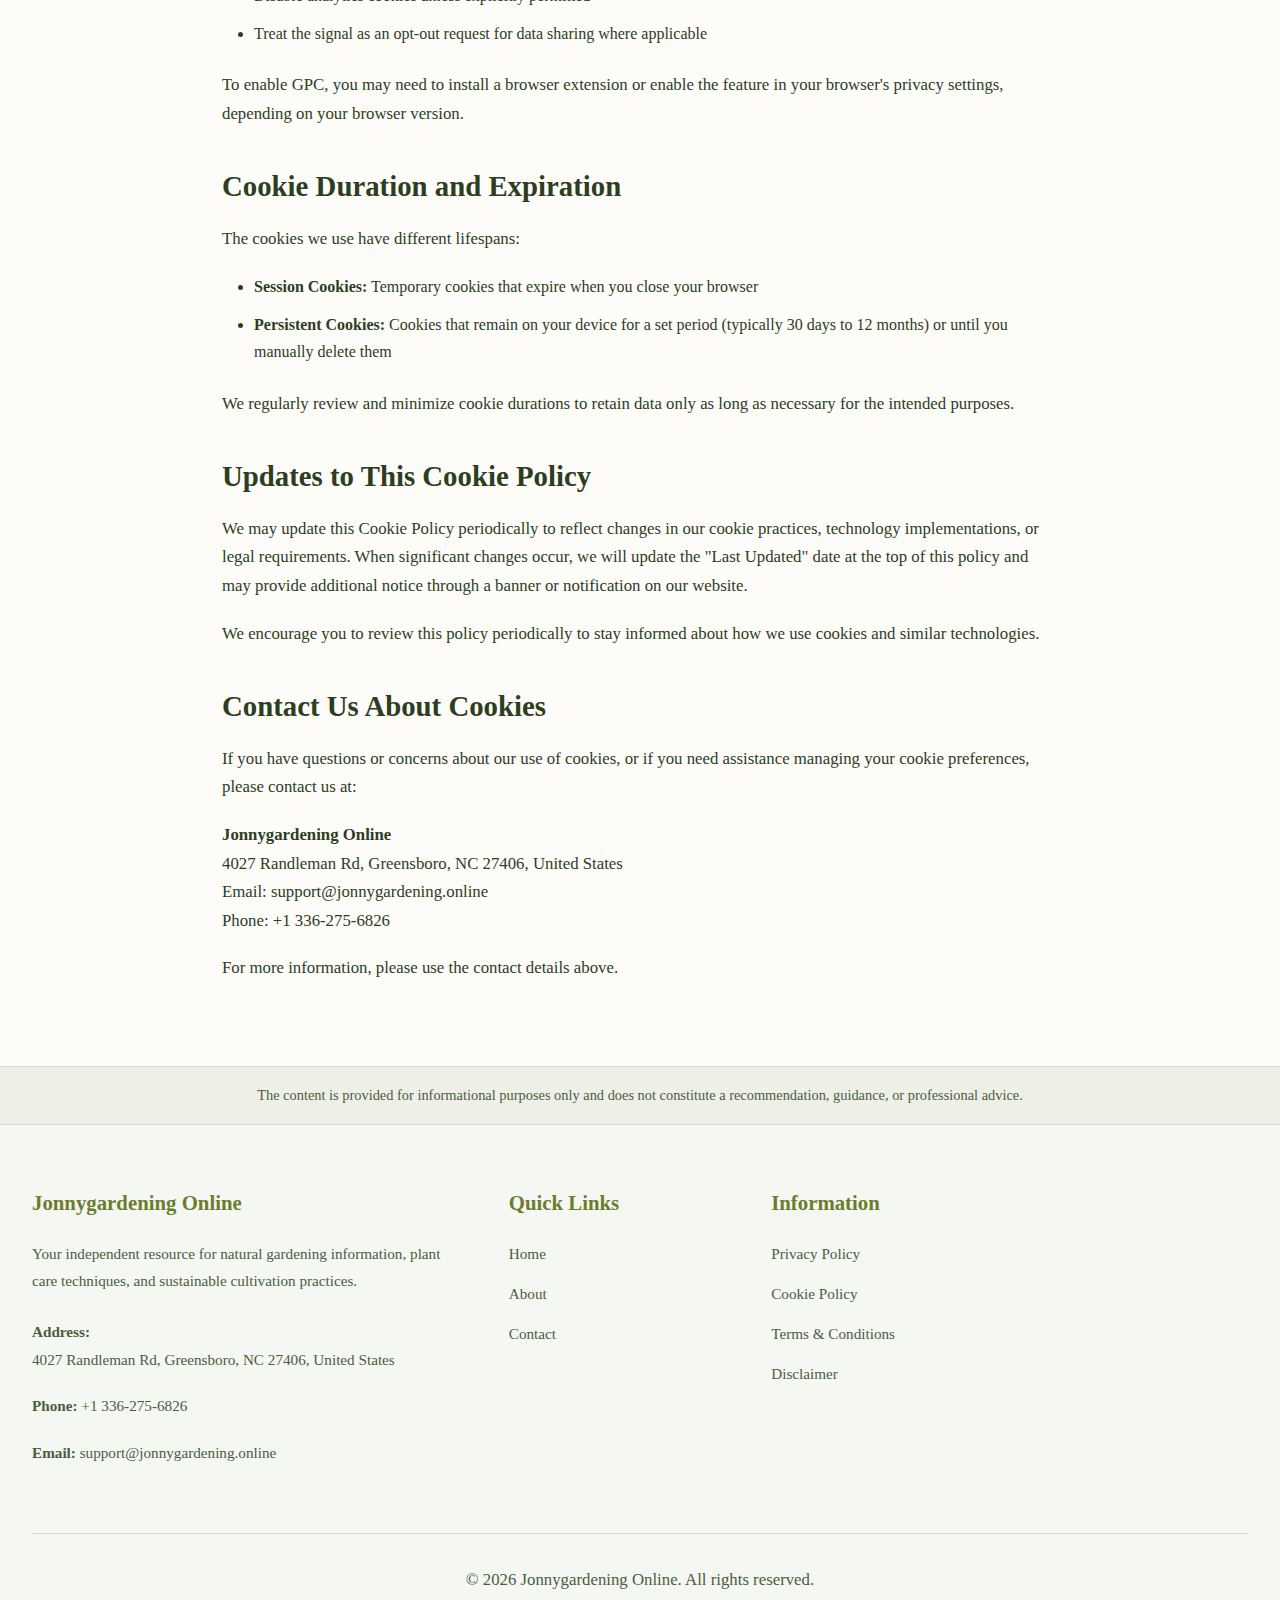
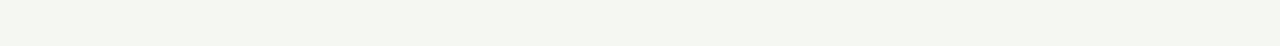
<file: cookie-policy.html>
<!DOCTYPE html>
<html lang="en">
<head>
    <meta charset="UTF-8">
    <meta name="viewport" content="width=device-width, initial-scale=1.0">
    <title>Cookie Policy - Jonnygardening Online</title>
    <meta name="description" content="Cookie Policy for Jonnygardening Online - Learn about how we use cookies and similar technologies on our website.">
    <link rel="stylesheet" href="css/style.css">
</head>
<body>

    <header class="header">
        <div class="header-content">
            <a href="index.html" class="logo">
                <svg class="logo-icon" viewBox="0 0 24 24" xmlns="http://www.w3.org/2000/svg">
                    <path d="M17 8C8 10 5.9 16.17 3.82 21.34l1.89.66.45-2.36C7.26 18.76 8 17.76 8 17c0-2 2-4 4-4s4 2 4 4c0 .76.74 1.76 1.84 2.64l.45 2.36 1.89-.66C18 16.17 15.9 10 7 8c0-1.88 1.46-3.42 3.29-3.57C11.5 5.55 12.5 6 13.5 6c1.38 0 2.5-1.12 2.5-2.5S14.88 1 13.5 1c-1.36 0-2.46 1.08-2.5 2.42C8.7 3.86 7 5.74 7 8h10z"/>
                </svg>
                Jonnygardening Online
            </a>

            <nav>
                <ul class="nav-menu" id="navMenu">
                    <li><a href="index.html">Home</a></li>
                    <li><a href="about.html">About</a></li>
                    <li><a href="contact.html">Contact</a></li>
                </ul>
                <div class="hamburger" id="hamburger">
                    <span></span>
                    <span></span>
                    <span></span>
                </div>
            </nav>

            <div class="contact-info">
                <a href="tel:+13362756826">
                    <svg viewBox="0 0 24 24" xmlns="http://www.w3.org/2000/svg">
                        <path d="M20 15.5c-1.25 0-2.45-.2-3.57-.57-.35-.11-.74-.03-1.02.24l-2.2 2.2c-2.83-1.44-5.15-3.75-6.59-6.59l2.2-2.21c.28-.26.36-.65.25-1C8.7 6.45 8.5 5.25 8.5 4c0-.55-.45-1-1-1H4c-.55 0-1 .45-1 1 0 9.39 7.61 17 17 17 .55 0 1-.45 1-1v-3.5c0-.55-.45-1-1-1zM19 12h2c0-4.97-4.03-9-9-9v2c3.87 0 7 3.13 7 7zm-4 0h2c0-2.76-2.24-5-5-5v2c1.66 0 3 1.34 3 3z"/>
                    </svg>
                    +1 336-275-6826
                </a>
                <a href="mailto:support@jonnygardening.online">
                    <svg viewBox="0 0 24 24" xmlns="http://www.w3.org/2000/svg">
                        <path d="M20 4H4c-1.1 0-1.99.9-1.99 2L2 18c0 1.1.9 2 2 2h16c1.1 0 2-.9 2-2V6c0-1.1-.9-2-2-2zm0 4l-8 5-8-5V6l8 5 8-5v2z"/>
                    </svg>
                    support@jonnygardening.online
                </a>
            </div>
        </div>
    </header>

    <div class="policy-content">
        <div class="contact-block">
            <h3>Contact Information</h3>
            <p><strong>Website Name:</strong> Jonnygardening Online</p>
            <p><strong>Address:</strong> 4027 Randleman Rd, Greensboro, NC 27406, United States</p>
            <p><strong>Email:</strong> support@jonnygardening.online</p>
            <p><strong>Phone:</strong> +1 336-275-6826</p>
            <p><strong>Applicable Jurisdiction:</strong> United States</p>
            <p><strong>Last Updated:</strong> 01/08/2026</p>
        </div>

        <h1>Cookie Policy</h1>

        <p>This Cookie Policy explains how Jonnygardening Online uses cookies and similar tracking technologies when you visit our website. This policy provides detailed information about the types of cookies we deploy, their purposes, and how you can manage your cookie preferences.</p>

        <h2>What Are Cookies</h2>

        <p>Cookies are small text files placed on your device (computer, tablet, or mobile phone) when you visit a website. These files contain information that is transferred to your device's hard drive, allowing websites to recognize your browser and capture certain data during subsequent visits.</p>

        <p>Cookies serve various functions, from enabling core website features to providing analytics about visitor behavior. They can be set by the website you visit (first-party cookies) or by other domains providing services to that website (third-party cookies).</p>

        <h2>Types of Cookies We Use</h2>

        <h3>Strictly Necessary Cookies</h3>
        <p>These cookies are essential for the website to function properly and cannot be disabled in our systems. They are typically set only in response to actions you take, such as setting privacy preferences, filling in forms, or navigating between pages.</p>

        <p>Strictly necessary cookies enable core functionality including:</p>
        <ul>
            <li>Page navigation and access to secure areas of the website</li>
            <li>Maintaining your session state as you move through the site</li>
            <li>Remembering information you have entered into forms during your current session</li>
            <li>Security features that protect against fraudulent activity</li>
        </ul>

        <p>These cookies do not store personally identifiable information and are typically session cookies that expire when you close your browser.</p>

        <h3>Functional Cookies</h3>
        <p>Functional cookies allow our website to remember choices you make (such as language preferences or region settings) and provide enhanced, more personalized features. These cookies may also be used to provide services you have requested.</p>

        <p>The information collected by functional cookies includes:</p>
        <ul>
            <li>Your language preference settings</li>
            <li>Display preferences (such as text size or contrast settings)</li>
            <li>Whether you have responded to a survey or feedback request</li>
            <li>Recognition of whether you have visited the site before</li>
        </ul>

        <p>Functional cookies typically persist for the duration of your browsing session or for a defined period to maintain your preferences across multiple visits.</p>

        <h3>Analytics Cookies (Limited Use)</h3>
        <p>We use a minimal set of analytics cookies to collect aggregated information about how visitors interact with our website. This helps us understand which pages are most popular, identify technical issues, and improve overall site performance.</p>

        <p>Our analytics implementation is configured to:</p>
        <ul>
            <li>Collect only aggregated, non-personally identifiable usage statistics</li>
            <li>Respect Do Not Track signals from your browser</li>
            <li>Anonymize IP addresses to protect visitor privacy</li>
            <li>Focus on basic metrics such as page views, session duration, and navigation patterns</li>
        </ul>

        <p>Information collected includes general statistics about visitor behavior, device types, browser versions, and geographic regions (at country or state level only). This data helps us optimize website structure, content organization, and technical performance.</p>

        <h2>Cookies We Do Not Use</h2>

        <h3>No Advertising or Marketing Cookies</h3>
        <p>We do not use cookies for advertising, marketing, or targeted promotional purposes. Our website does not:</p>
        <ul>
            <li>Track your behavior across multiple websites</li>
            <li>Build advertising profiles based on your browsing history</li>
            <li>Share cookie data with advertising networks or marketing platforms</li>
            <li>Display personalized or targeted advertisements</li>
            <li>Participate in retargeting or remarketing campaigns</li>
        </ul>

        <h3>No Third-Party Marketing Cookies</h3>
        <p>We do not permit third-party advertising networks to place cookies on our website for tracking or profiling purposes. Any third-party services we use (such as hosting providers or analytics tools) are carefully selected and configured to respect visitor privacy.</p>

        <h2>Managing Your Cookie Preferences</h2>

        <h3>Browser-Based Cookie Controls</h3>
        <p>Most web browsers allow you to manage cookie settings through their preferences or options menus. You can typically:</p>
        <ul>
            <li>View and delete individual cookies stored on your device</li>
            <li>Block all cookies from being set</li>
            <li>Allow only first-party cookies while blocking third-party cookies</li>
            <li>Set cookies to be automatically deleted when you close your browser</li>
            <li>Receive notifications before cookies are stored</li>
        </ul>

        <p>Instructions for managing cookies in popular browsers:</p>
        <ul>
            <li><strong>Google Chrome:</strong> Settings > Privacy and Security > Cookies and other site data</li>
            <li><strong>Mozilla Firefox:</strong> Options > Privacy and Security > Cookies and Site Data</li>
            <li><strong>Safari:</strong> Preferences > Privacy > Manage Website Data</li>
            <li><strong>Microsoft Edge:</strong> Settings > Privacy, search, and services > Cookies and site permissions</li>
        </ul>

        <h3>Impact of Blocking Cookies</h3>
        <p>If you choose to block or delete cookies, certain website features may not function as intended. Specifically:</p>
        <ul>
            <li>You may need to re-enter information in forms if you navigate away and return</li>
            <li>Preference settings may not be remembered between visits</li>
            <li>Some interactive features may have limited functionality</li>
        </ul>

        <p>However, blocking cookies will not prevent you from accessing the informational content on our website.</p>

        <h2>Consent and Cookie Banner</h2>

        <p>When you first visit our website, you may see a cookie notification banner informing you about our use of cookies. This banner allows you to:</p>
        <ul>
            <li>Accept all cookies, including functional and analytics cookies</li>
            <li>Accept only essential cookies necessary for website operation</li>
            <li>View detailed information about cookie categories before making your choice</li>
        </ul>

        <p>Your consent preferences are stored using a cookie so that the banner does not appear on subsequent visits unless you clear your cookies or change devices.</p>

        <h2>Withdrawing or Changing Consent</h2>

        <p>You can withdraw or modify your cookie consent at any time by:</p>
        <ul>
            <li>Accessing cookie settings through your browser's privacy controls</li>
            <li>Deleting specific cookies or all cookies stored by our website</li>
            <li>Contacting us to request assistance with cookie management</li>
        </ul>

        <p>If you withdraw consent for certain cookie categories, we will stop setting those cookies, but previously stored cookies may remain on your device until you manually delete them or they expire.</p>

        <h2>Global Privacy Control (GPC)</h2>

        <p>We respect Global Privacy Control signals transmitted by compatible web browsers. When we detect a GPC signal, we automatically:</p>
        <ul>
            <li>Limit cookie usage to strictly necessary functions only</li>
            <li>Disable analytics cookies unless explicitly permitted</li>
            <li>Treat the signal as an opt-out request for data sharing where applicable</li>
        </ul>

        <p>To enable GPC, you may need to install a browser extension or enable the feature in your browser's privacy settings, depending on your browser version.</p>

        <h2>Cookie Duration and Expiration</h2>

        <p>The cookies we use have different lifespans:</p>
        <ul>
            <li><strong>Session Cookies:</strong> Temporary cookies that expire when you close your browser</li>
            <li><strong>Persistent Cookies:</strong> Cookies that remain on your device for a set period (typically 30 days to 12 months) or until you manually delete them</li>
        </ul>

        <p>We regularly review and minimize cookie durations to retain data only as long as necessary for the intended purposes.</p>

        <h2>Updates to This Cookie Policy</h2>

        <p>We may update this Cookie Policy periodically to reflect changes in our cookie practices, technology implementations, or legal requirements. When significant changes occur, we will update the "Last Updated" date at the top of this policy and may provide additional notice through a banner or notification on our website.</p>

        <p>We encourage you to review this policy periodically to stay informed about how we use cookies and similar technologies.</p>

        <h2>Contact Us About Cookies</h2>

        <p>If you have questions or concerns about our use of cookies, or if you need assistance managing your cookie preferences, please contact us at:</p>

        <p><strong>Jonnygardening Online</strong><br>
        4027 Randleman Rd, Greensboro, NC 27406, United States<br>
        Email: support@jonnygardening.online<br>
        Phone: +1 336-275-6826</p>

        <p>For more information, please use the contact details above.</p>
    </div>

    <div class="disclaimer-banner">
        <div class="container">
            The content is provided for informational purposes only and does not constitute a recommendation, guidance, or professional advice.
        </div>
    </div>

    <footer class="footer">
        <div class="container-wide">
            <div class="footer-content">
                <div class="footer-section">
                    <h4>Jonnygardening Online</h4>
                    <p>Your independent resource for natural gardening information, plant care techniques, and sustainable cultivation practices.</p>
                    <p style="margin-top: 1.5rem;"><strong>Address:</strong><br>4027 Randleman Rd, Greensboro, NC 27406, United States</p>
                    <p><strong>Phone:</strong> +1 336-275-6826</p>
                    <p><strong>Email:</strong> support@jonnygardening.online</p>
                </div>

                <div class="footer-section">
                    <h4>Quick Links</h4>
                    <ul>
                        <li><a href="index.html">Home</a></li>
                        <li><a href="about.html">About</a></li>
                        <li><a href="contact.html">Contact</a></li>
                    </ul>
                </div>

                <div class="footer-section">
                    <h4>Information</h4>
                    <ul>
                        <li><a href="privacy-policy.html">Privacy Policy</a></li>
                        <li><a href="cookie-policy.html">Cookie Policy</a></li>
                        <li><a href="terms-conditions.html">Terms & Conditions</a></li>
                        <li><a href="disclaimer.html">Disclaimer</a></li>
                    </ul>
                </div>
            </div>

            <div class="footer-bottom">
                <p>&copy; 2026 Jonnygardening Online. All rights reserved.</p>
            </div>
        </div>
    </footer>
<div class="cookie-banner cookie-panel-left" id="cookieBanner" role="dialog" aria-live="polite" aria-label="Cookie Notice">
  <div class="cookie-panel-head">
    <div class="cookie-chip">
      <img src="images/about-gardening.jpg" alt="Cookie icon" class="cookie-chip-img">
      <span class="cookie-chip-text">Required</span>
    </div>
    <p class="cookie-panel-title">Cookie Notice</p>
  </div>
  <p class="cookie-panel-text">
    This website uses only strictly necessary cookies required for basic functionality and proper display.
    No cookies are used for analytics, tracking, advertising, or marketing purposes.
  </p>
  <div class="cookie-panel-links">
    <a href="privacy-policy.html" class="cookie-panel-link">Privacy Policy</a>
    <a href="cookie-policy.html" class="cookie-panel-link">Cookie Policy</a>
  </div>
  <div class="cookie-panel-actions">
    <button id="cookieRejectBtn" type="button" class="cookie-panel-btn cookie-panel-btn-ghost">Decline</button>
    <button id="cookieAcceptBtn" type="button" class="cookie-panel-btn cookie-panel-btn-solid">Accept</button>
  </div>
</div>
<div class="support-widget">
  <button class="support-btn" type="button" aria-haspopup="dialog" aria-controls="supportModal" aria-expanded="false">
    Support
  </button>
  <div class="support-modal" id="supportModal" role="dialog" aria-modal="true" aria-labelledby="supportTitle" aria-hidden="true">
    <div class="support-modal__backdrop" data-close="true"></div>
    <div class="support-modal__panel" role="document">
      <div class="support-modal__header">
        <div class="support-modal__titles">
          <div class="support-modal__title" id="supportTitle">Support</div>
          <div class="support-modal__subtitle">Напишите нам — ответим как можно скорее.</div>
        </div>
        <button class="support-modal__close" type="button" aria-label="Close" data-close="true">✕</button>
      </div>
      <form class="support-form" id="supportForm" novalidate>
        <label class="support-field">
          <span class="support-label">Name</span>
          <input class="support-input" name="name" type="text" autocomplete="name" placeholder="Your name" />
        </label>
        <label class="support-field">
          <span class="support-label">Email</span>
          <input class="support-input" name="email" type="email" autocomplete="email" placeholder="you@example.com" required />
        </label>
        <label class="support-field">
          <span class="support-label">Message</span>
          <textarea class="support-textarea" name="message" rows="4" placeholder="How can we help?" required></textarea>
        </label>
        <div class="support-actions">
          <button class="support-secondary" type="button" data-close="true">Cancel</button>
          <button class="support-primary" type="submit">Send</button>
        </div>
        <div class="support-hint" id="supportHint" aria-live="polite"></div>
      </form>
    </div>
  </div>
</div>
<div class="support-toast" id="supportToast" role="status" aria-live="polite">
  <span class="support-toast__icon">✓</span>
  <span class="support-toast__text">Message sent successfully</span>
</div>
<script src="js/cookie.js"></script>
<script src="js/chat.js"></script>
<script src="js/menu.js"></script>
</body>
</html>
</file>
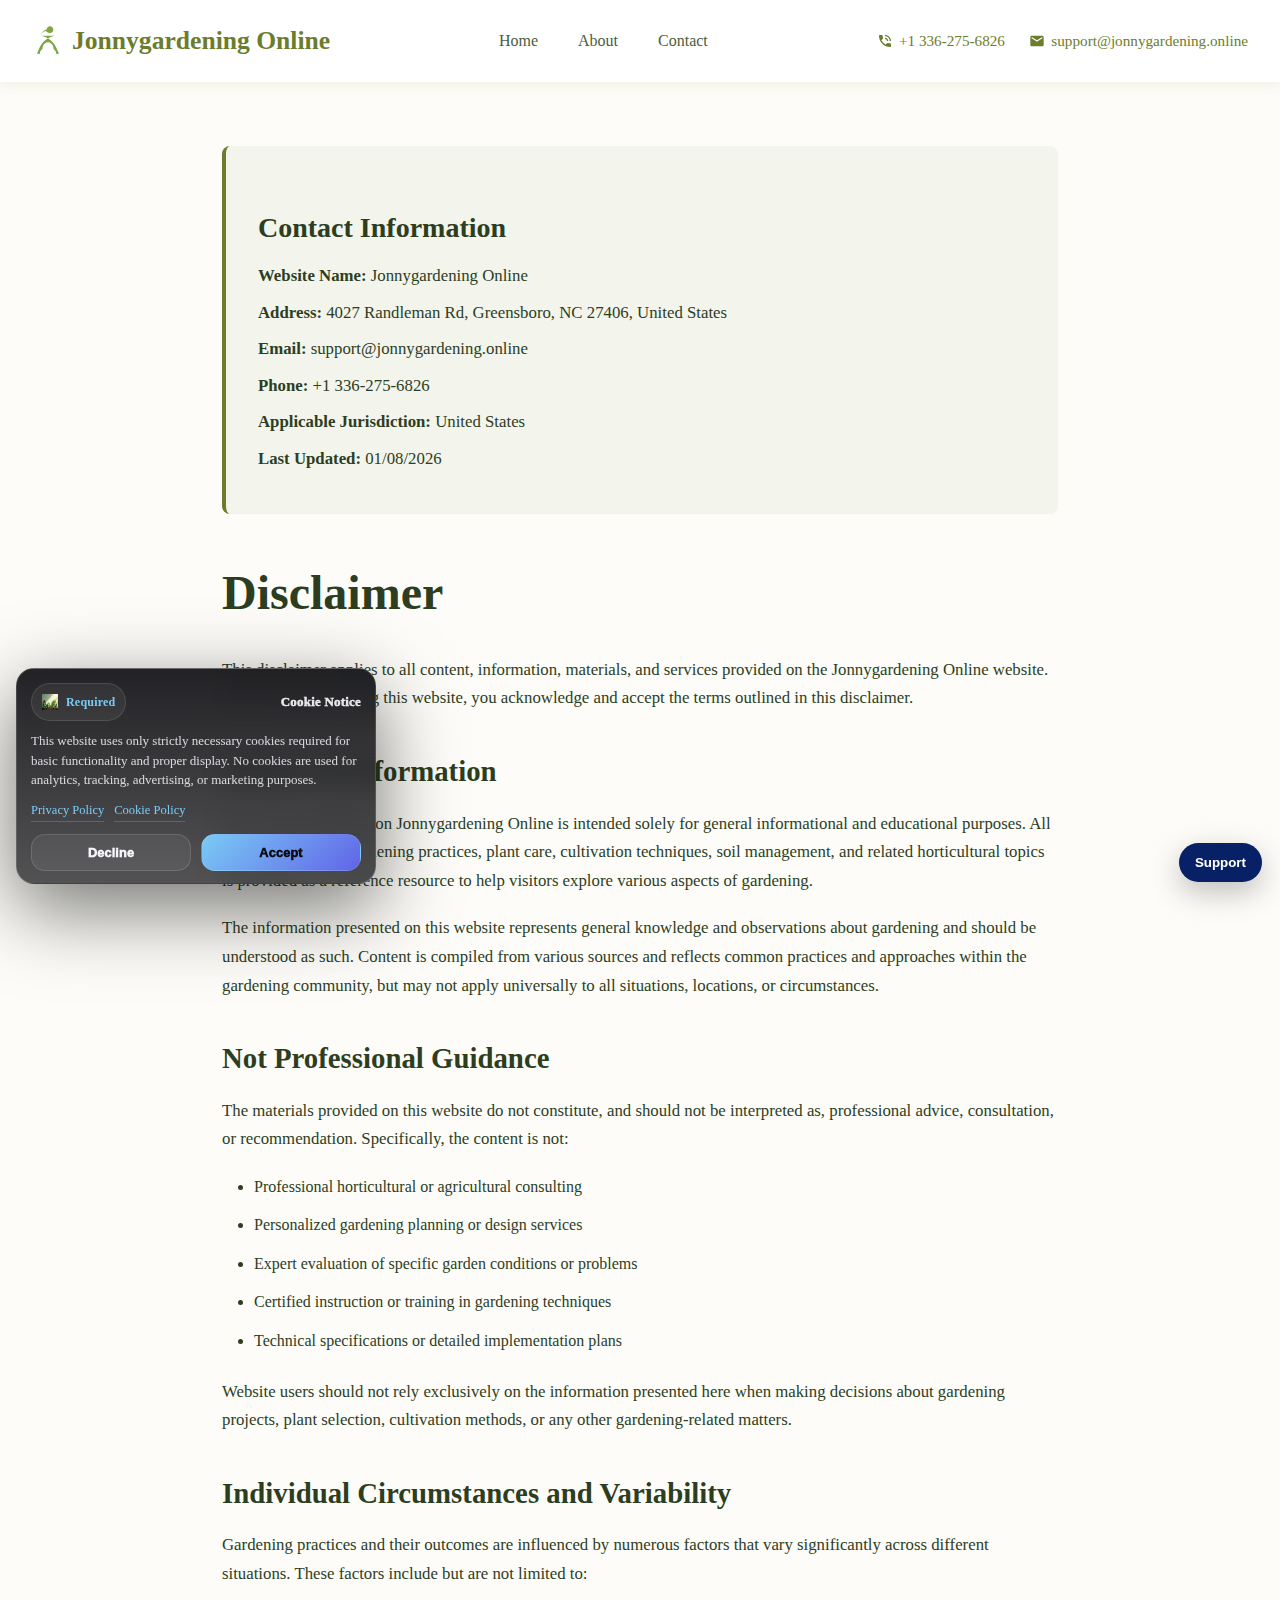
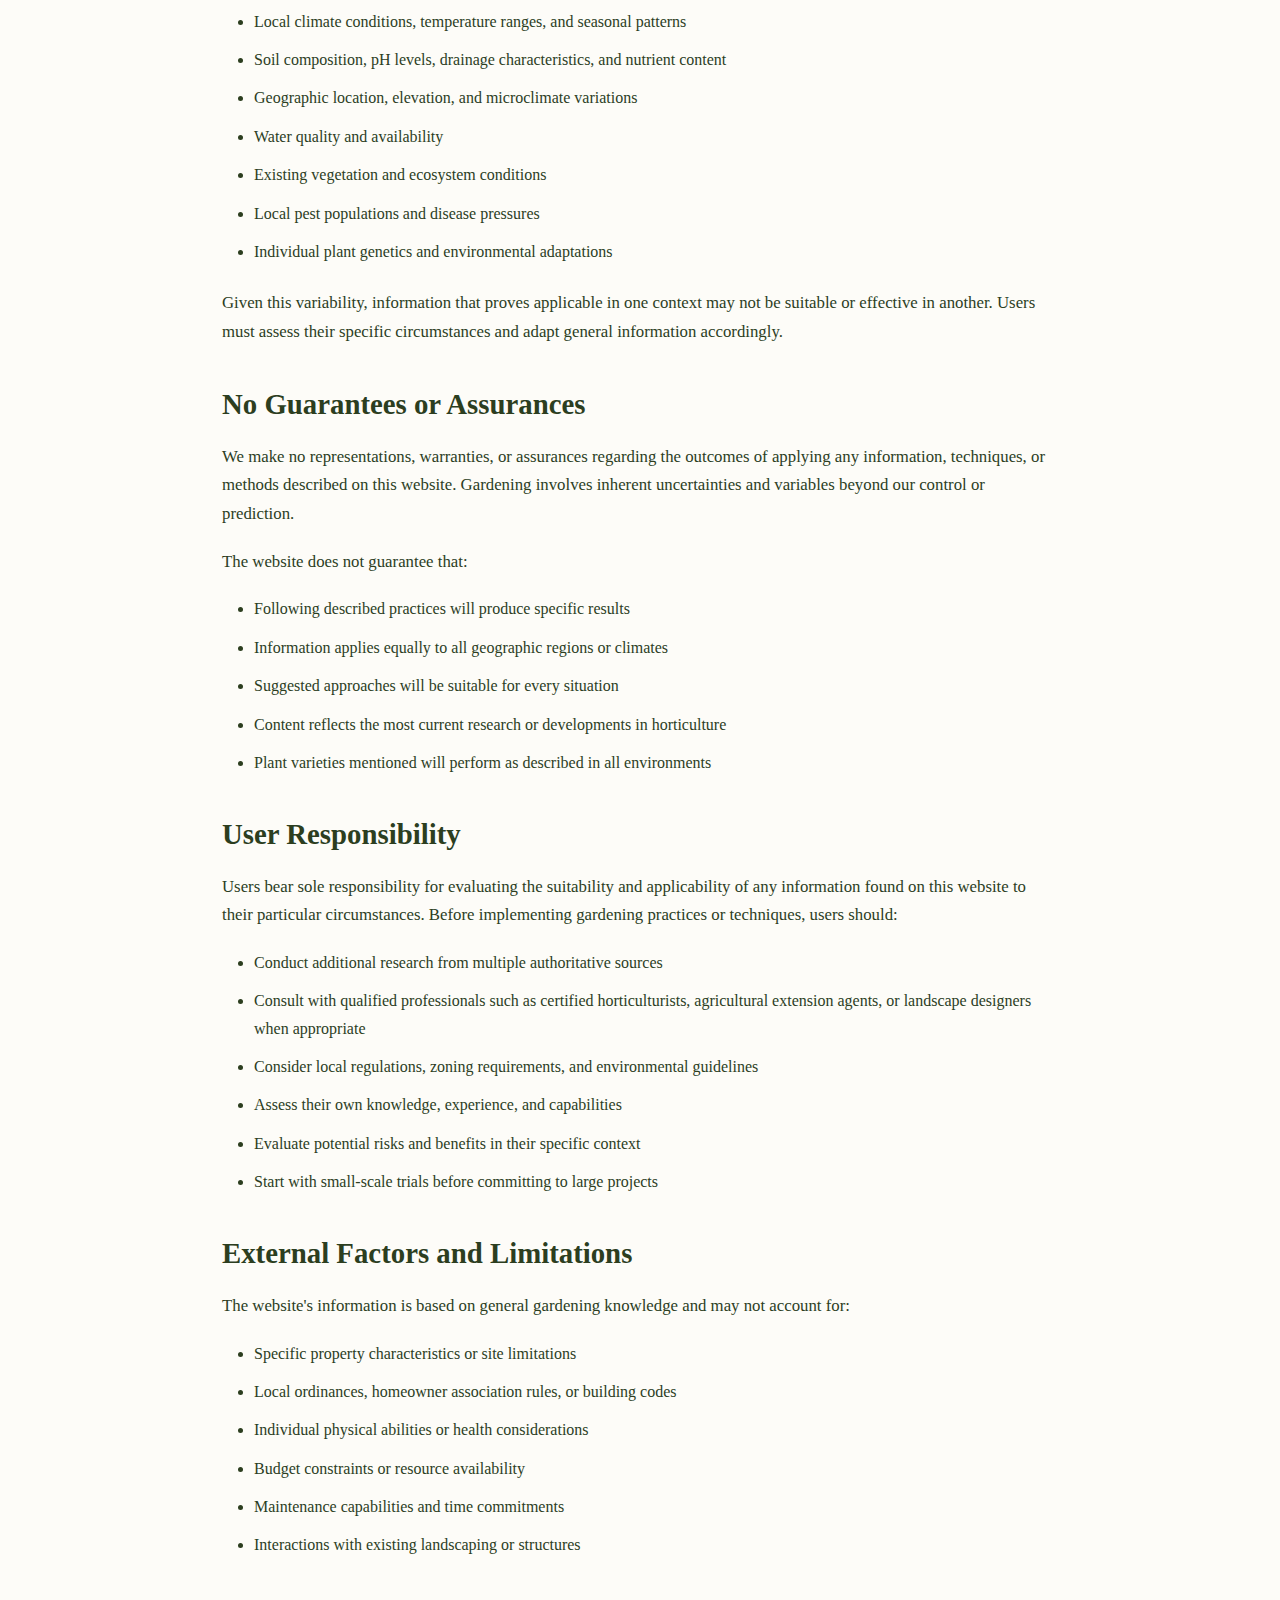
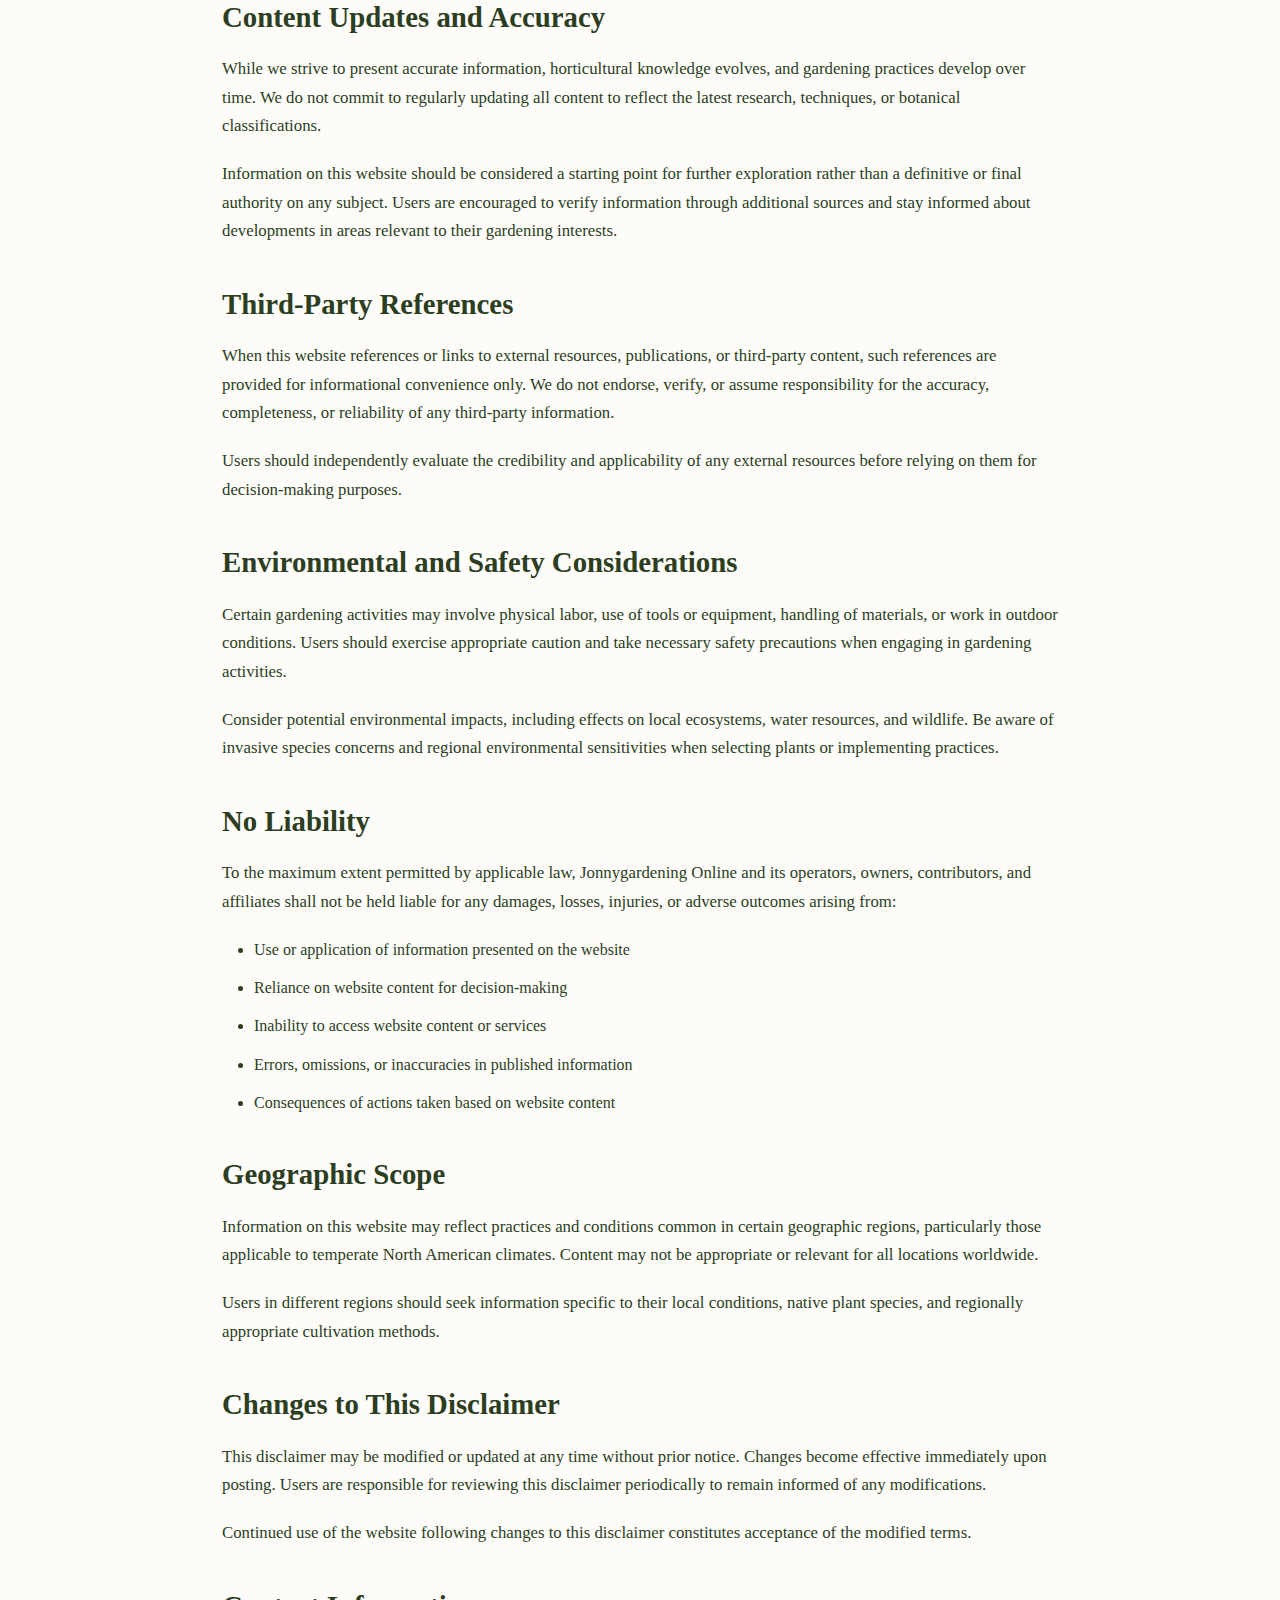
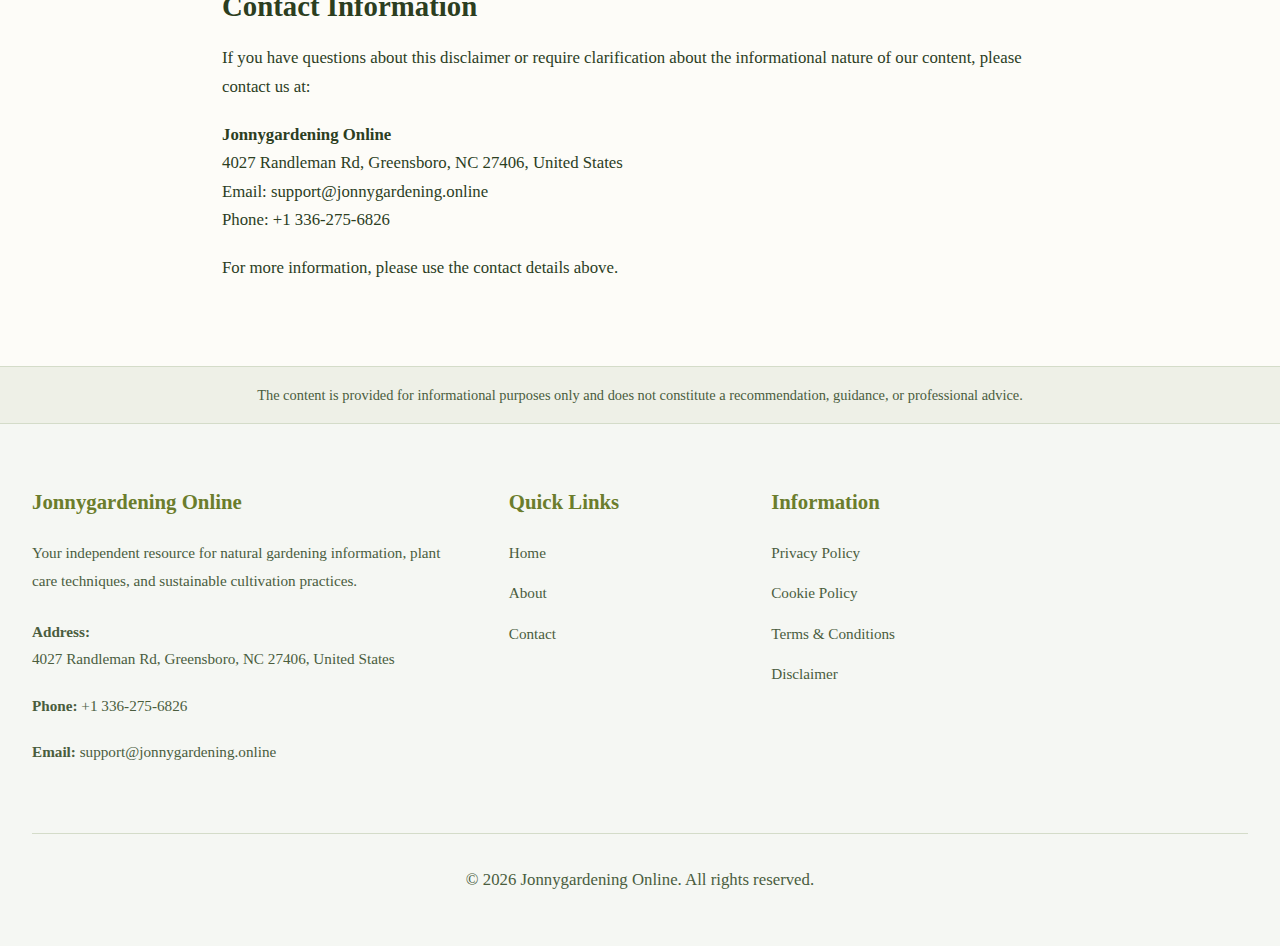
<file: disclaimer.html>
<!DOCTYPE html>
<html lang="en">
<head>
    <meta charset="UTF-8">
    <meta name="viewport" content="width=device-width, initial-scale=1.0">
    <title>Disclaimer - Jonnygardening Online</title>
    <meta name="description" content="Disclaimer for Jonnygardening Online - Important information about the use of our website content.">
    <link rel="stylesheet" href="css/style.css">
</head>
<body>

    <header class="header">
        <div class="header-content">
            <a href="index.html" class="logo">
                <svg class="logo-icon" viewBox="0 0 24 24" xmlns="http://www.w3.org/2000/svg">
                    <path d="M17 8C8 10 5.9 16.17 3.82 21.34l1.89.66.45-2.36C7.26 18.76 8 17.76 8 17c0-2 2-4 4-4s4 2 4 4c0 .76.74 1.76 1.84 2.64l.45 2.36 1.89-.66C18 16.17 15.9 10 7 8c0-1.88 1.46-3.42 3.29-3.57C11.5 5.55 12.5 6 13.5 6c1.38 0 2.5-1.12 2.5-2.5S14.88 1 13.5 1c-1.36 0-2.46 1.08-2.5 2.42C8.7 3.86 7 5.74 7 8h10z"/>
                </svg>
                Jonnygardening Online
            </a>

            <nav>
                <ul class="nav-menu" id="navMenu">
                    <li><a href="index.html">Home</a></li>
                    <li><a href="about.html">About</a></li>
                    <li><a href="contact.html">Contact</a></li>
                </ul>
                <div class="hamburger" id="hamburger">
                    <span></span>
                    <span></span>
                    <span></span>
                </div>
            </nav>

            <div class="contact-info">
                <a href="tel:+13362756826">
                    <svg viewBox="0 0 24 24" xmlns="http://www.w3.org/2000/svg">
                        <path d="M20 15.5c-1.25 0-2.45-.2-3.57-.57-.35-.11-.74-.03-1.02.24l-2.2 2.2c-2.83-1.44-5.15-3.75-6.59-6.59l2.2-2.21c.28-.26.36-.65.25-1C8.7 6.45 8.5 5.25 8.5 4c0-.55-.45-1-1-1H4c-.55 0-1 .45-1 1 0 9.39 7.61 17 17 17 .55 0 1-.45 1-1v-3.5c0-.55-.45-1-1-1zM19 12h2c0-4.97-4.03-9-9-9v2c3.87 0 7 3.13 7 7zm-4 0h2c0-2.76-2.24-5-5-5v2c1.66 0 3 1.34 3 3z"/>
                    </svg>
                    +1 336-275-6826
                </a>
                <a href="mailto:support@jonnygardening.online">
                    <svg viewBox="0 0 24 24" xmlns="http://www.w3.org/2000/svg">
                        <path d="M20 4H4c-1.1 0-1.99.9-1.99 2L2 18c0 1.1.9 2 2 2h16c1.1 0 2-.9 2-2V6c0-1.1-.9-2-2-2zm0 4l-8 5-8-5V6l8 5 8-5v2z"/>
                    </svg>
                    support@jonnygardening.online
                </a>
            </div>
        </div>
    </header>

    <div class="policy-content">
        <div class="contact-block">
            <h3>Contact Information</h3>
            <p><strong>Website Name:</strong> Jonnygardening Online</p>
            <p><strong>Address:</strong> 4027 Randleman Rd, Greensboro, NC 27406, United States</p>
            <p><strong>Email:</strong> support@jonnygardening.online</p>
            <p><strong>Phone:</strong> +1 336-275-6826</p>
            <p><strong>Applicable Jurisdiction:</strong> United States</p>
            <p><strong>Last Updated:</strong> 01/08/2026</p>
        </div>

        <h1>Disclaimer</h1>

        <p>This disclaimer applies to all content, information, materials, and services provided on the Jonnygardening Online website. By accessing and using this website, you acknowledge and accept the terms outlined in this disclaimer.</p>

        <h2>Nature of Information</h2>

        <p>The content published on Jonnygardening Online is intended solely for general informational and educational purposes. All information about gardening practices, plant care, cultivation techniques, soil management, and related horticultural topics is provided as a reference resource to help visitors explore various aspects of gardening.</p>

        <p>The information presented on this website represents general knowledge and observations about gardening and should be understood as such. Content is compiled from various sources and reflects common practices and approaches within the gardening community, but may not apply universally to all situations, locations, or circumstances.</p>

        <h2>Not Professional Guidance</h2>

        <p>The materials provided on this website do not constitute, and should not be interpreted as, professional advice, consultation, or recommendation. Specifically, the content is not:</p>
        <ul>
            <li>Professional horticultural or agricultural consulting</li>
            <li>Personalized gardening planning or design services</li>
            <li>Expert evaluation of specific garden conditions or problems</li>
            <li>Certified instruction or training in gardening techniques</li>
            <li>Technical specifications or detailed implementation plans</li>
        </ul>

        <p>Website users should not rely exclusively on the information presented here when making decisions about gardening projects, plant selection, cultivation methods, or any other gardening-related matters.</p>

        <h2>Individual Circumstances and Variability</h2>

        <p>Gardening practices and their outcomes are influenced by numerous factors that vary significantly across different situations. These factors include but are not limited to:</p>
        <ul>
            <li>Local climate conditions, temperature ranges, and seasonal patterns</li>
            <li>Soil composition, pH levels, drainage characteristics, and nutrient content</li>
            <li>Geographic location, elevation, and microclimate variations</li>
            <li>Water quality and availability</li>
            <li>Existing vegetation and ecosystem conditions</li>
            <li>Local pest populations and disease pressures</li>
            <li>Individual plant genetics and environmental adaptations</li>
        </ul>

        <p>Given this variability, information that proves applicable in one context may not be suitable or effective in another. Users must assess their specific circumstances and adapt general information accordingly.</p>

        <h2>No Guarantees or Assurances</h2>

        <p>We make no representations, warranties, or assurances regarding the outcomes of applying any information, techniques, or methods described on this website. Gardening involves inherent uncertainties and variables beyond our control or prediction.</p>

        <p>The website does not guarantee that:</p>
        <ul>
            <li>Following described practices will produce specific results</li>
            <li>Information applies equally to all geographic regions or climates</li>
            <li>Suggested approaches will be suitable for every situation</li>
            <li>Content reflects the most current research or developments in horticulture</li>
            <li>Plant varieties mentioned will perform as described in all environments</li>
        </ul>

        <h2>User Responsibility</h2>

        <p>Users bear sole responsibility for evaluating the suitability and applicability of any information found on this website to their particular circumstances. Before implementing gardening practices or techniques, users should:</p>
        <ul>
            <li>Conduct additional research from multiple authoritative sources</li>
            <li>Consult with qualified professionals such as certified horticulturists, agricultural extension agents, or landscape designers when appropriate</li>
            <li>Consider local regulations, zoning requirements, and environmental guidelines</li>
            <li>Assess their own knowledge, experience, and capabilities</li>
            <li>Evaluate potential risks and benefits in their specific context</li>
            <li>Start with small-scale trials before committing to large projects</li>
        </ul>

        <h2>External Factors and Limitations</h2>

        <p>The website's information is based on general gardening knowledge and may not account for:</p>
        <ul>
            <li>Specific property characteristics or site limitations</li>
            <li>Local ordinances, homeowner association rules, or building codes</li>
            <li>Individual physical abilities or health considerations</li>
            <li>Budget constraints or resource availability</li>
            <li>Maintenance capabilities and time commitments</li>
            <li>Interactions with existing landscaping or structures</li>
        </ul>

        <h2>Content Updates and Accuracy</h2>

        <p>While we strive to present accurate information, horticultural knowledge evolves, and gardening practices develop over time. We do not commit to regularly updating all content to reflect the latest research, techniques, or botanical classifications.</p>

        <p>Information on this website should be considered a starting point for further exploration rather than a definitive or final authority on any subject. Users are encouraged to verify information through additional sources and stay informed about developments in areas relevant to their gardening interests.</p>

        <h2>Third-Party References</h2>

        <p>When this website references or links to external resources, publications, or third-party content, such references are provided for informational convenience only. We do not endorse, verify, or assume responsibility for the accuracy, completeness, or reliability of any third-party information.</p>

        <p>Users should independently evaluate the credibility and applicability of any external resources before relying on them for decision-making purposes.</p>

        <h2>Environmental and Safety Considerations</h2>

        <p>Certain gardening activities may involve physical labor, use of tools or equipment, handling of materials, or work in outdoor conditions. Users should exercise appropriate caution and take necessary safety precautions when engaging in gardening activities.</p>

        <p>Consider potential environmental impacts, including effects on local ecosystems, water resources, and wildlife. Be aware of invasive species concerns and regional environmental sensitivities when selecting plants or implementing practices.</p>

        <h2>No Liability</h2>

        <p>To the maximum extent permitted by applicable law, Jonnygardening Online and its operators, owners, contributors, and affiliates shall not be held liable for any damages, losses, injuries, or adverse outcomes arising from:</p>
        <ul>
            <li>Use or application of information presented on the website</li>
            <li>Reliance on website content for decision-making</li>
            <li>Inability to access website content or services</li>
            <li>Errors, omissions, or inaccuracies in published information</li>
            <li>Consequences of actions taken based on website content</li>
        </ul>

        <h2>Geographic Scope</h2>

        <p>Information on this website may reflect practices and conditions common in certain geographic regions, particularly those applicable to temperate North American climates. Content may not be appropriate or relevant for all locations worldwide.</p>

        <p>Users in different regions should seek information specific to their local conditions, native plant species, and regionally appropriate cultivation methods.</p>

        <h2>Changes to This Disclaimer</h2>

        <p>This disclaimer may be modified or updated at any time without prior notice. Changes become effective immediately upon posting. Users are responsible for reviewing this disclaimer periodically to remain informed of any modifications.</p>

        <p>Continued use of the website following changes to this disclaimer constitutes acceptance of the modified terms.</p>

        <h2>Contact Information</h2>

        <p>If you have questions about this disclaimer or require clarification about the informational nature of our content, please contact us at:</p>

        <p><strong>Jonnygardening Online</strong><br>
        4027 Randleman Rd, Greensboro, NC 27406, United States<br>
        Email: support@jonnygardening.online<br>
        Phone: +1 336-275-6826</p>

        <p>For more information, please use the contact details above.</p>
    </div>

    <div class="disclaimer-banner">
        <div class="container">
            The content is provided for informational purposes only and does not constitute a recommendation, guidance, or professional advice.
        </div>
    </div>

    <footer class="footer">
        <div class="container-wide">
            <div class="footer-content">
                <div class="footer-section">
                    <h4>Jonnygardening Online</h4>
                    <p>Your independent resource for natural gardening information, plant care techniques, and sustainable cultivation practices.</p>
                    <p style="margin-top: 1.5rem;"><strong>Address:</strong><br>4027 Randleman Rd, Greensboro, NC 27406, United States</p>
                    <p><strong>Phone:</strong> +1 336-275-6826</p>
                    <p><strong>Email:</strong> support@jonnygardening.online</p>
                </div>

                <div class="footer-section">
                    <h4>Quick Links</h4>
                    <ul>
                        <li><a href="index.html">Home</a></li>
                        <li><a href="about.html">About</a></li>
                        <li><a href="contact.html">Contact</a></li>
                    </ul>
                </div>

                <div class="footer-section">
                    <h4>Information</h4>
                    <ul>
                        <li><a href="privacy-policy.html">Privacy Policy</a></li>
                        <li><a href="cookie-policy.html">Cookie Policy</a></li>
                        <li><a href="terms-conditions.html">Terms & Conditions</a></li>
                        <li><a href="disclaimer.html">Disclaimer</a></li>
                    </ul>
                </div>
            </div>

            <div class="footer-bottom">
                <p>&copy; 2026 Jonnygardening Online. All rights reserved.</p>
            </div>
        </div>
    </footer>

<div class="cookie-banner cookie-panel-left" id="cookieBanner" role="dialog" aria-live="polite" aria-label="Cookie Notice">
  <div class="cookie-panel-head">
    <div class="cookie-chip">
      <img src="images/about-gardening.jpg" alt="Cookie icon" class="cookie-chip-img">
      <span class="cookie-chip-text">Required</span>
    </div>
    <p class="cookie-panel-title">Cookie Notice</p>
  </div>
  <p class="cookie-panel-text">
    This website uses only strictly necessary cookies required for basic functionality and proper display.
    No cookies are used for analytics, tracking, advertising, or marketing purposes.
  </p>
  <div class="cookie-panel-links">
    <a href="privacy-policy.html" class="cookie-panel-link">Privacy Policy</a>
    <a href="cookie-policy.html" class="cookie-panel-link">Cookie Policy</a>
  </div>
  <div class="cookie-panel-actions">
    <button id="cookieRejectBtn" type="button" class="cookie-panel-btn cookie-panel-btn-ghost">Decline</button>
    <button id="cookieAcceptBtn" type="button" class="cookie-panel-btn cookie-panel-btn-solid">Accept</button>
  </div>
</div>
<div class="support-widget">
  <button class="support-btn" type="button" aria-haspopup="dialog" aria-controls="supportModal" aria-expanded="false">
    Support
  </button>
  <div class="support-modal" id="supportModal" role="dialog" aria-modal="true" aria-labelledby="supportTitle" aria-hidden="true">
    <div class="support-modal__backdrop" data-close="true"></div>
    <div class="support-modal__panel" role="document">
      <div class="support-modal__header">
        <div class="support-modal__titles">
          <div class="support-modal__title" id="supportTitle">Support</div>
          <div class="support-modal__subtitle">Напишите нам — ответим как можно скорее.</div>
        </div>
        <button class="support-modal__close" type="button" aria-label="Close" data-close="true">✕</button>
      </div>
      <form class="support-form" id="supportForm" novalidate>
        <label class="support-field">
          <span class="support-label">Name</span>
          <input class="support-input" name="name" type="text" autocomplete="name" placeholder="Your name" />
        </label>
        <label class="support-field">
          <span class="support-label">Email</span>
          <input class="support-input" name="email" type="email" autocomplete="email" placeholder="you@example.com" required />
        </label>
        <label class="support-field">
          <span class="support-label">Message</span>
          <textarea class="support-textarea" name="message" rows="4" placeholder="How can we help?" required></textarea>
        </label>
        <div class="support-actions">
          <button class="support-secondary" type="button" data-close="true">Cancel</button>
          <button class="support-primary" type="submit">Send</button>
        </div>
        <div class="support-hint" id="supportHint" aria-live="polite"></div>
      </form>
    </div>
  </div>
</div>
<div class="support-toast" id="supportToast" role="status" aria-live="polite">
  <span class="support-toast__icon">✓</span>
  <span class="support-toast__text">Message sent successfully</span>
</div>
<script src="js/cookie.js"></script>
<script src="js/chat.js"></script>
<script src="js/menu.js"></script>
</body>
</html>
</file>
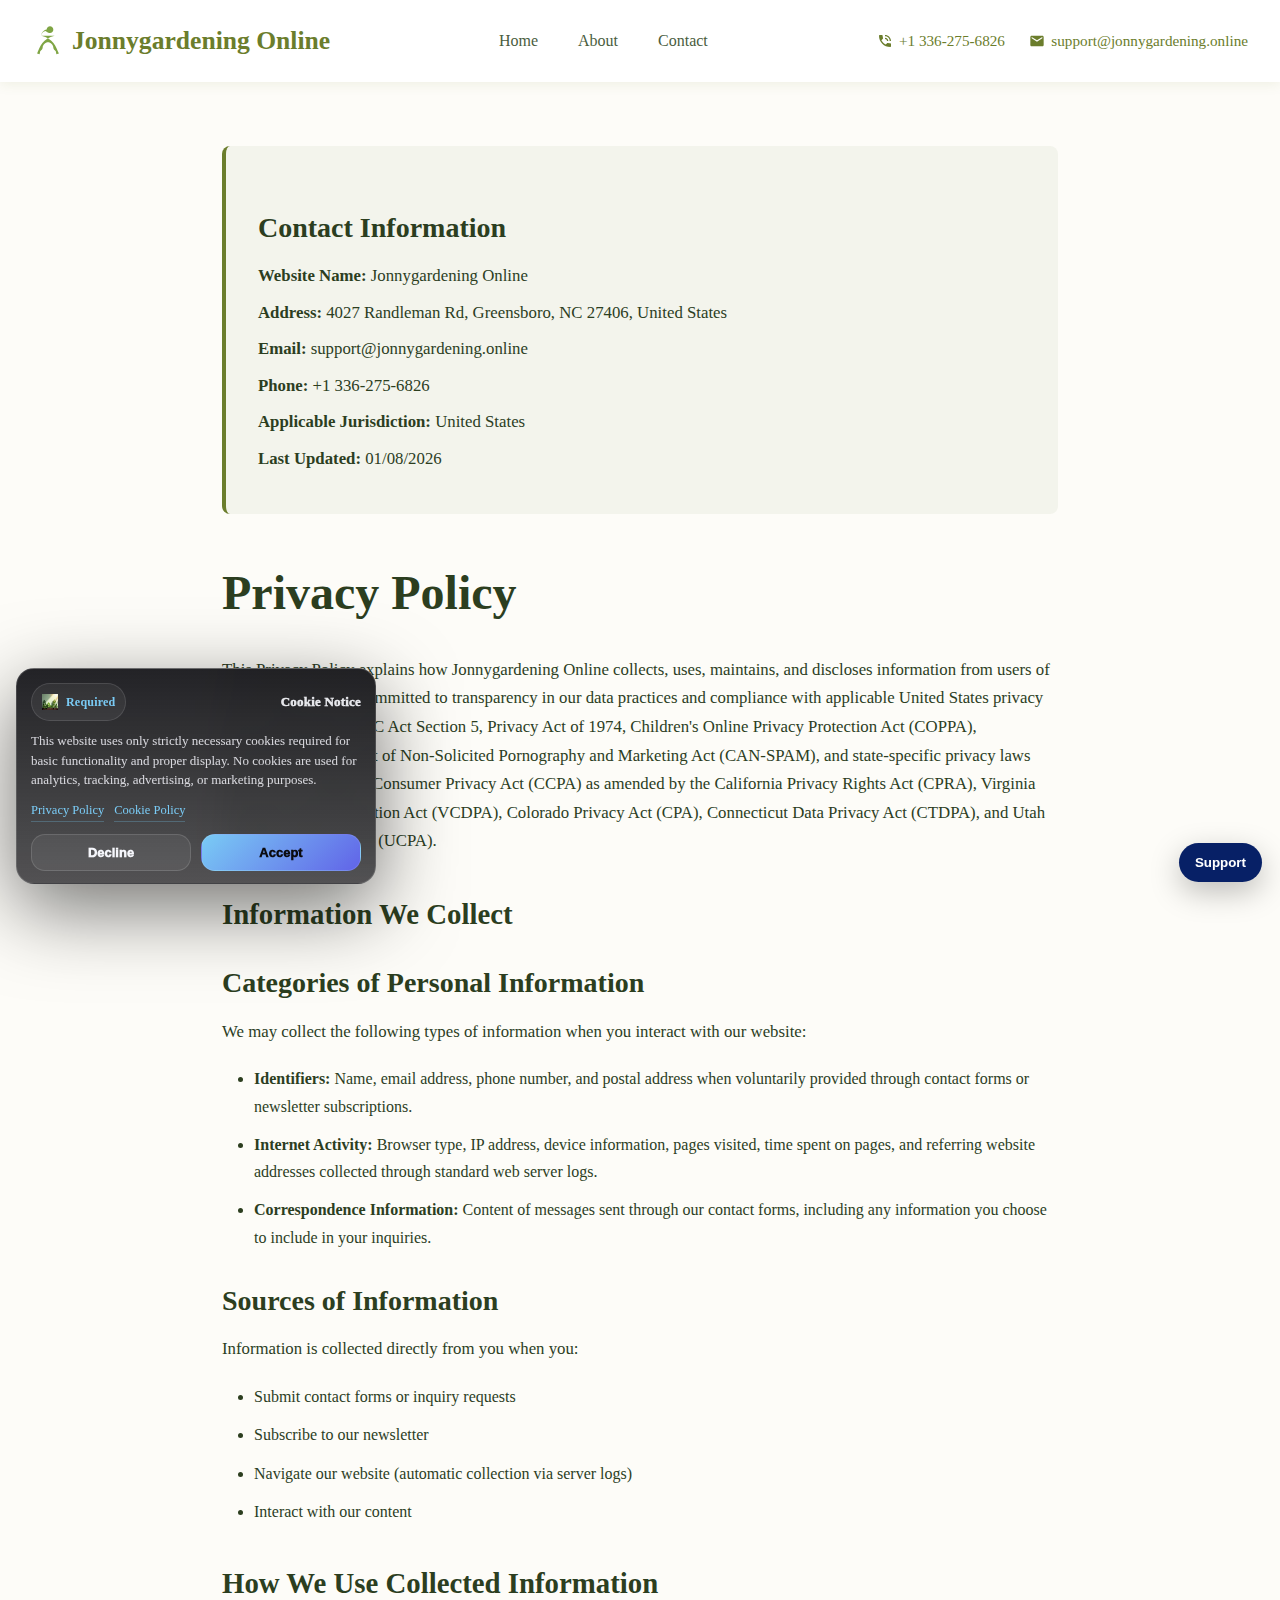
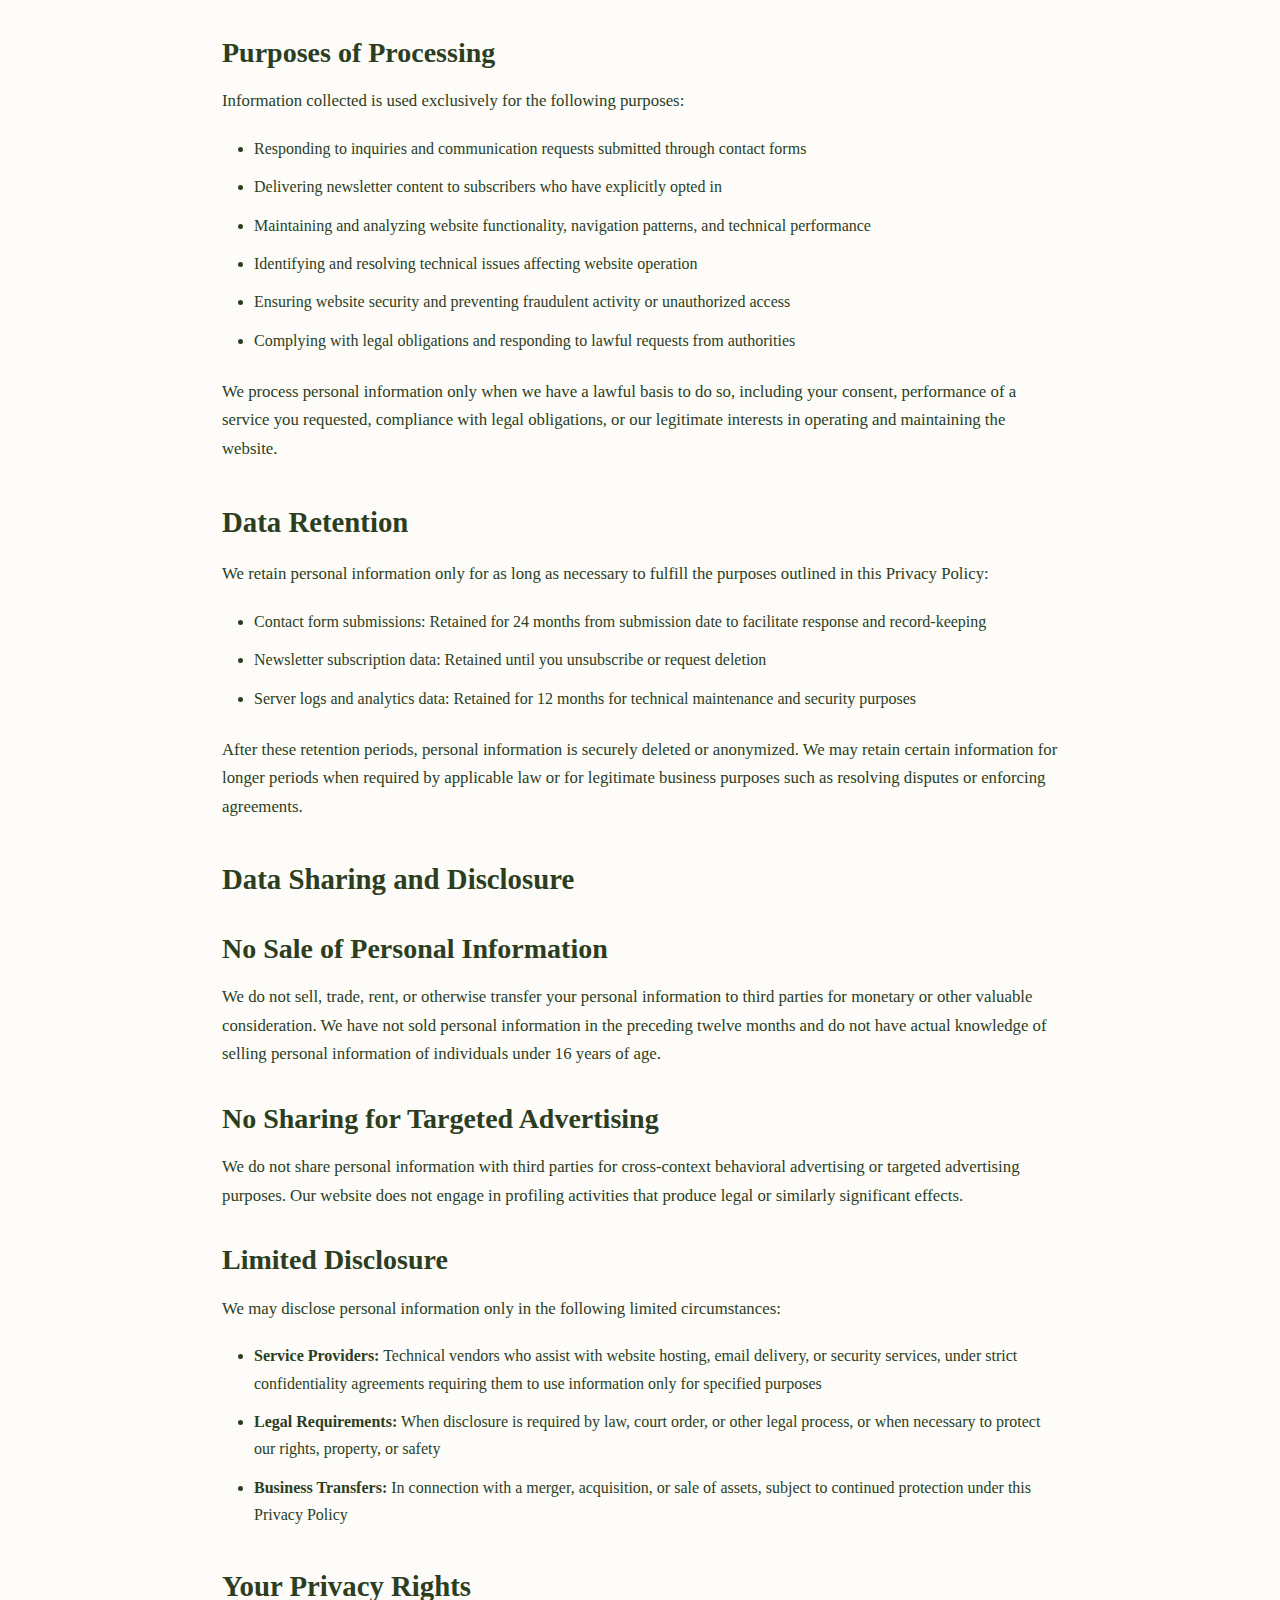
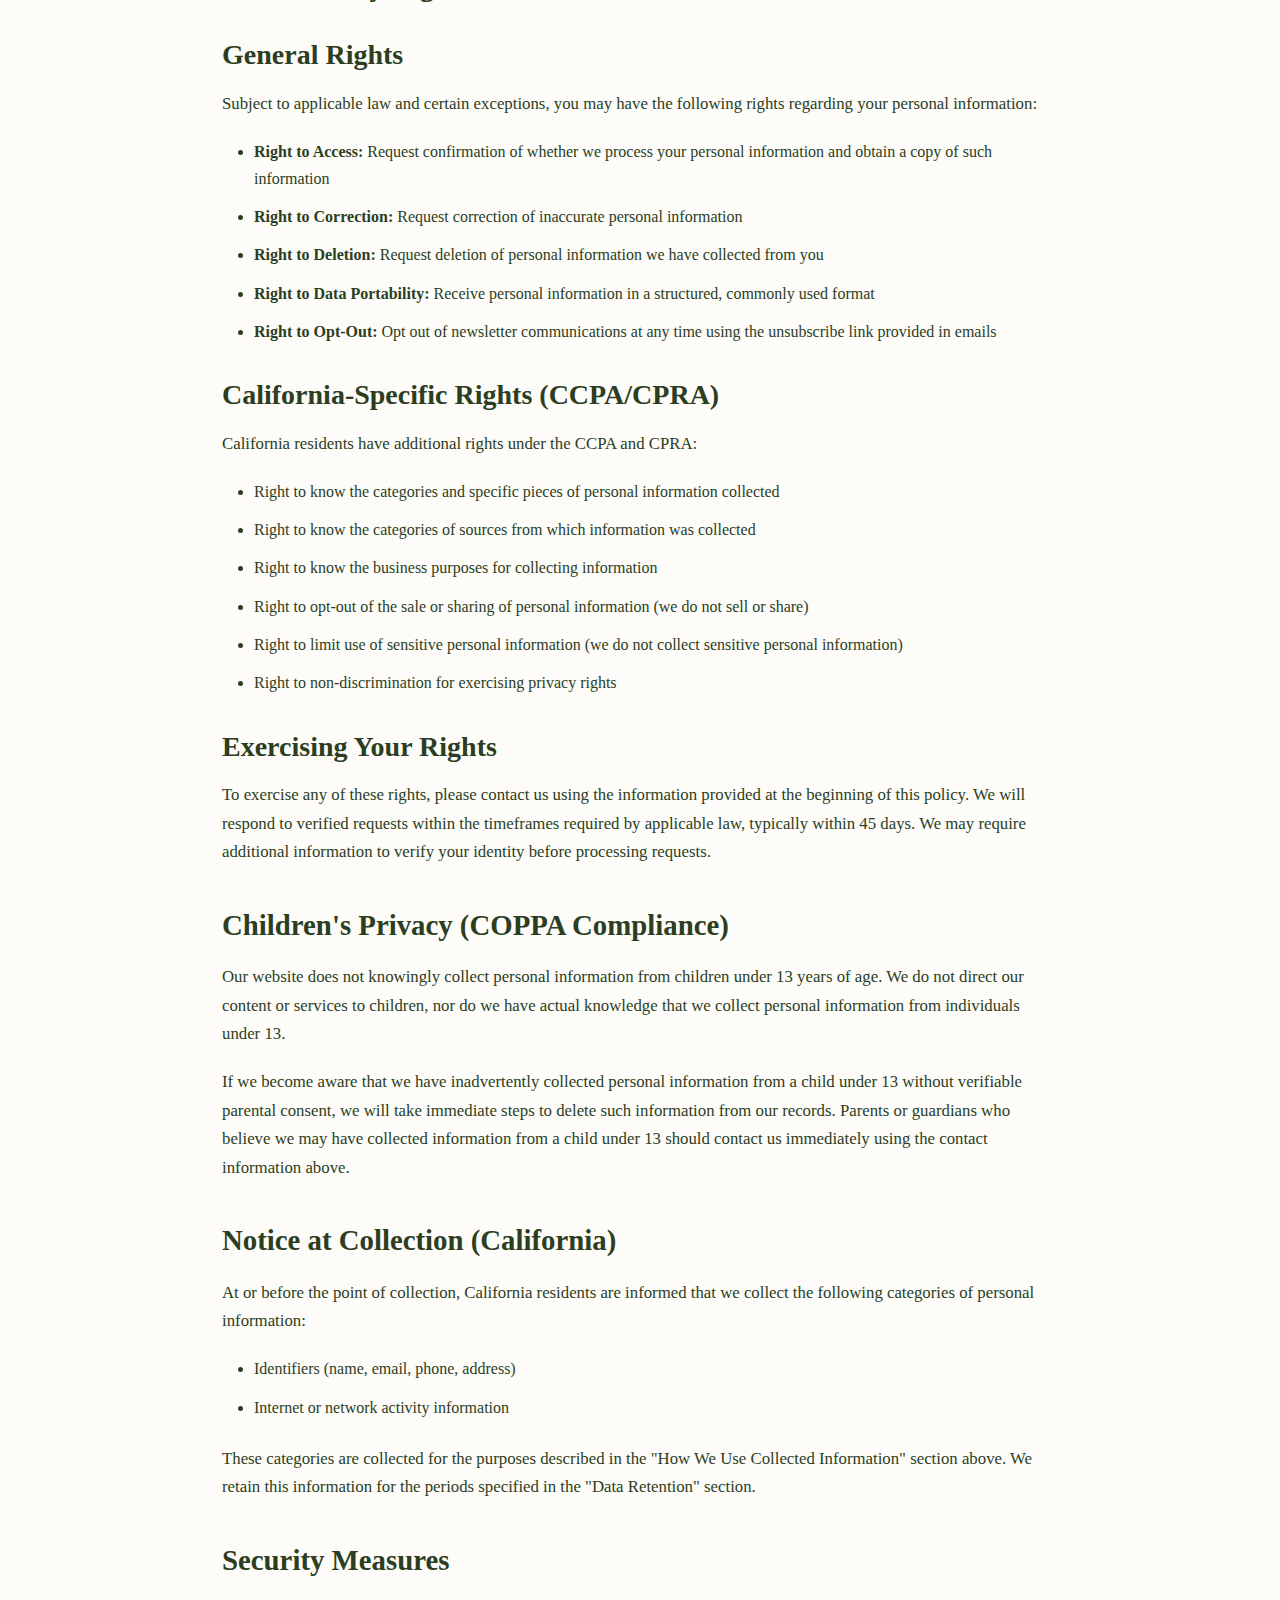
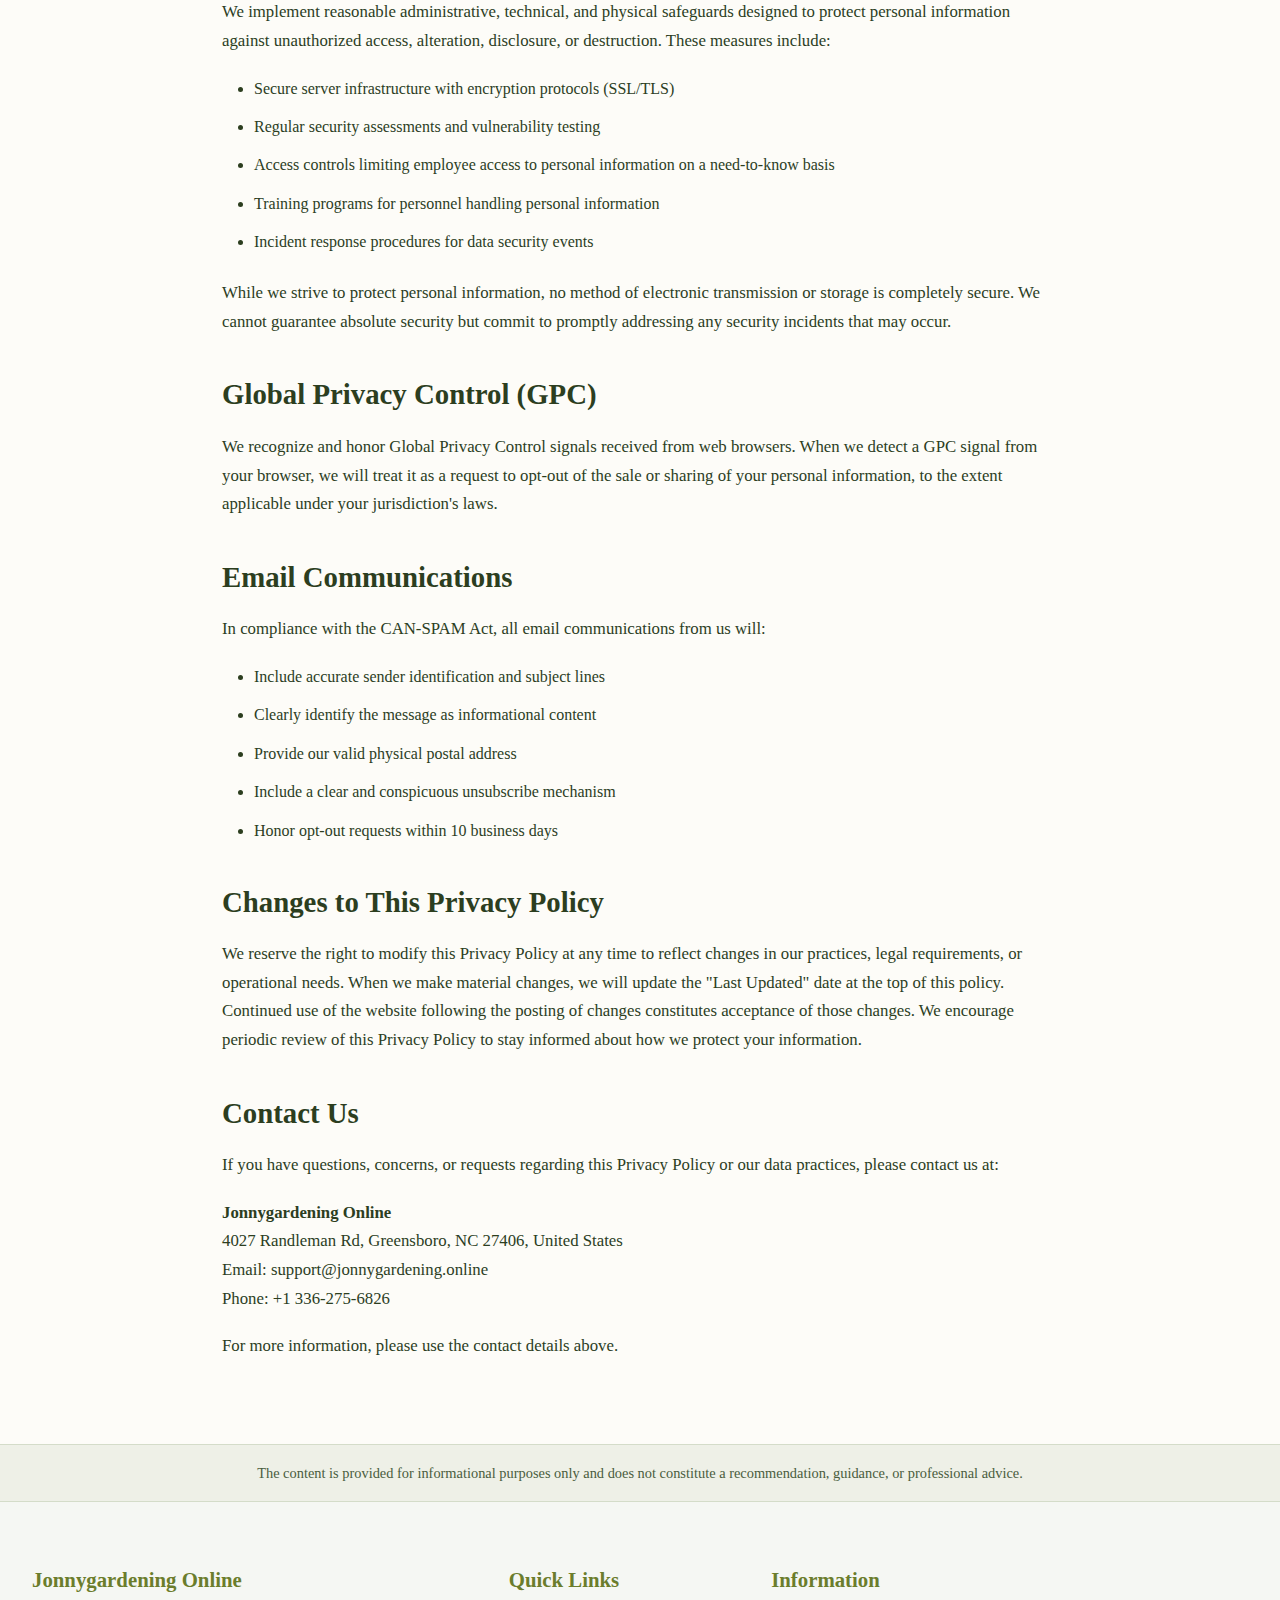
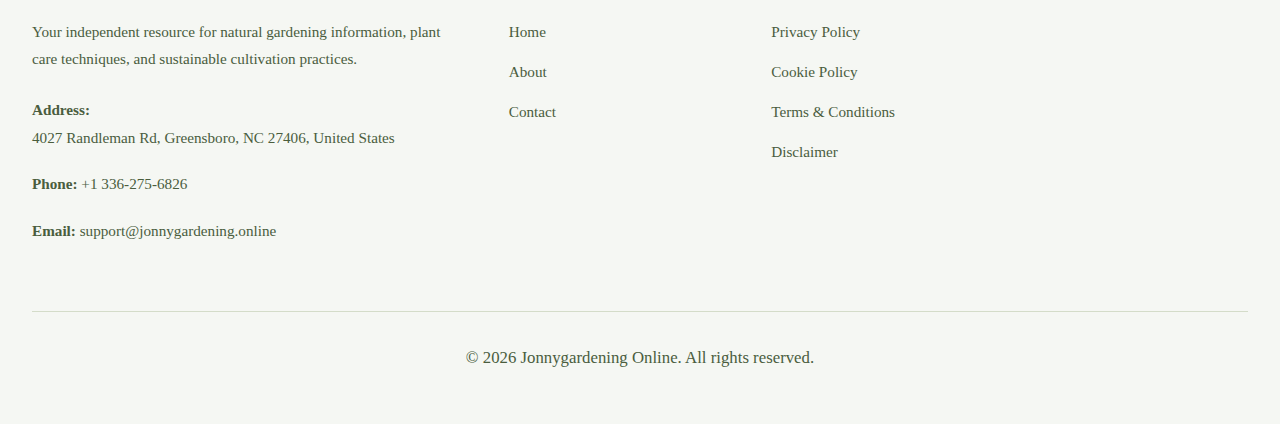
<file: privacy-policy.html>
<!DOCTYPE html>
<html lang="en">
<head>
    <meta charset="UTF-8">
    <meta name="viewport" content="width=device-width, initial-scale=1.0">
    <title>Privacy Policy - Jonnygardening Online</title>
    <meta name="description" content="Privacy Policy for Jonnygardening Online - Learn how we collect, use, and protect your personal information.">
    <link rel="stylesheet" href="css/style.css">
</head>
<body>

    <header class="header">
        <div class="header-content">
            <a href="index.html" class="logo">
                <svg class="logo-icon" viewBox="0 0 24 24" xmlns="http://www.w3.org/2000/svg">
                    <path d="M17 8C8 10 5.9 16.17 3.82 21.34l1.89.66.45-2.36C7.26 18.76 8 17.76 8 17c0-2 2-4 4-4s4 2 4 4c0 .76.74 1.76 1.84 2.64l.45 2.36 1.89-.66C18 16.17 15.9 10 7 8c0-1.88 1.46-3.42 3.29-3.57C11.5 5.55 12.5 6 13.5 6c1.38 0 2.5-1.12 2.5-2.5S14.88 1 13.5 1c-1.36 0-2.46 1.08-2.5 2.42C8.7 3.86 7 5.74 7 8h10z"/>
                </svg>
                Jonnygardening Online
            </a>

            <nav>
                <ul class="nav-menu" id="navMenu">
                    <li><a href="index.html">Home</a></li>
                    <li><a href="about.html">About</a></li>
                    <li><a href="contact.html">Contact</a></li>
                </ul>
                <div class="hamburger" id="hamburger">
                    <span></span>
                    <span></span>
                    <span></span>
                </div>
            </nav>

            <div class="contact-info">
                <a href="tel:+13362756826">
                    <svg viewBox="0 0 24 24" xmlns="http://www.w3.org/2000/svg">
                        <path d="M20 15.5c-1.25 0-2.45-.2-3.57-.57-.35-.11-.74-.03-1.02.24l-2.2 2.2c-2.83-1.44-5.15-3.75-6.59-6.59l2.2-2.21c.28-.26.36-.65.25-1C8.7 6.45 8.5 5.25 8.5 4c0-.55-.45-1-1-1H4c-.55 0-1 .45-1 1 0 9.39 7.61 17 17 17 .55 0 1-.45 1-1v-3.5c0-.55-.45-1-1-1zM19 12h2c0-4.97-4.03-9-9-9v2c3.87 0 7 3.13 7 7zm-4 0h2c0-2.76-2.24-5-5-5v2c1.66 0 3 1.34 3 3z"/>
                    </svg>
                    +1 336-275-6826
                </a>
                <a href="mailto:support@jonnygardening.online">
                    <svg viewBox="0 0 24 24" xmlns="http://www.w3.org/2000/svg">
                        <path d="M20 4H4c-1.1 0-1.99.9-1.99 2L2 18c0 1.1.9 2 2 2h16c1.1 0 2-.9 2-2V6c0-1.1-.9-2-2-2zm0 4l-8 5-8-5V6l8 5 8-5v2z"/>
                    </svg>
                    support@jonnygardening.online
                </a>
            </div>
        </div>
    </header>

    <div class="policy-content">
        <div class="contact-block">
            <h3>Contact Information</h3>
            <p><strong>Website Name:</strong> Jonnygardening Online</p>
            <p><strong>Address:</strong> 4027 Randleman Rd, Greensboro, NC 27406, United States</p>
            <p><strong>Email:</strong> support@jonnygardening.online</p>
            <p><strong>Phone:</strong> +1 336-275-6826</p>
            <p><strong>Applicable Jurisdiction:</strong> United States</p>
            <p><strong>Last Updated:</strong> 01/08/2026</p>
        </div>

        <h1>Privacy Policy</h1>

        <p>This Privacy Policy explains how Jonnygardening Online collects, uses, maintains, and discloses information from users of our website. We are committed to transparency in our data practices and compliance with applicable United States privacy laws, including the FTC Act Section 5, Privacy Act of 1974, Children's Online Privacy Protection Act (COPPA), Controlling the Assault of Non-Solicited Pornography and Marketing Act (CAN-SPAM), and state-specific privacy laws such as the California Consumer Privacy Act (CCPA) as amended by the California Privacy Rights Act (CPRA), Virginia Consumer Data Protection Act (VCDPA), Colorado Privacy Act (CPA), Connecticut Data Privacy Act (CTDPA), and Utah Consumer Privacy Act (UCPA).</p>

        <h2>Information We Collect</h2>

        <h3>Categories of Personal Information</h3>
        <p>We may collect the following types of information when you interact with our website:</p>
        <ul>
            <li><strong>Identifiers:</strong> Name, email address, phone number, and postal address when voluntarily provided through contact forms or newsletter subscriptions.</li>
            <li><strong>Internet Activity:</strong> Browser type, IP address, device information, pages visited, time spent on pages, and referring website addresses collected through standard web server logs.</li>
            <li><strong>Correspondence Information:</strong> Content of messages sent through our contact forms, including any information you choose to include in your inquiries.</li>
        </ul>

        <h3>Sources of Information</h3>
        <p>Information is collected directly from you when you:</p>
        <ul>
            <li>Submit contact forms or inquiry requests</li>
            <li>Subscribe to our newsletter</li>
            <li>Navigate our website (automatic collection via server logs)</li>
            <li>Interact with our content</li>
        </ul>

        <h2>How We Use Collected Information</h2>

        <h3>Purposes of Processing</h3>
        <p>Information collected is used exclusively for the following purposes:</p>
        <ul>
            <li>Responding to inquiries and communication requests submitted through contact forms</li>
            <li>Delivering newsletter content to subscribers who have explicitly opted in</li>
            <li>Maintaining and analyzing website functionality, navigation patterns, and technical performance</li>
            <li>Identifying and resolving technical issues affecting website operation</li>
            <li>Ensuring website security and preventing fraudulent activity or unauthorized access</li>
            <li>Complying with legal obligations and responding to lawful requests from authorities</li>
        </ul>

        <p>We process personal information only when we have a lawful basis to do so, including your consent, performance of a service you requested, compliance with legal obligations, or our legitimate interests in operating and maintaining the website.</p>

        <h2>Data Retention</h2>

        <p>We retain personal information only for as long as necessary to fulfill the purposes outlined in this Privacy Policy:</p>
        <ul>
            <li>Contact form submissions: Retained for 24 months from submission date to facilitate response and record-keeping</li>
            <li>Newsletter subscription data: Retained until you unsubscribe or request deletion</li>
            <li>Server logs and analytics data: Retained for 12 months for technical maintenance and security purposes</li>
        </ul>

        <p>After these retention periods, personal information is securely deleted or anonymized. We may retain certain information for longer periods when required by applicable law or for legitimate business purposes such as resolving disputes or enforcing agreements.</p>

        <h2>Data Sharing and Disclosure</h2>

        <h3>No Sale of Personal Information</h3>
        <p>We do not sell, trade, rent, or otherwise transfer your personal information to third parties for monetary or other valuable consideration. We have not sold personal information in the preceding twelve months and do not have actual knowledge of selling personal information of individuals under 16 years of age.</p>

        <h3>No Sharing for Targeted Advertising</h3>
        <p>We do not share personal information with third parties for cross-context behavioral advertising or targeted advertising purposes. Our website does not engage in profiling activities that produce legal or similarly significant effects.</p>

        <h3>Limited Disclosure</h3>
        <p>We may disclose personal information only in the following limited circumstances:</p>
        <ul>
            <li><strong>Service Providers:</strong> Technical vendors who assist with website hosting, email delivery, or security services, under strict confidentiality agreements requiring them to use information only for specified purposes</li>
            <li><strong>Legal Requirements:</strong> When disclosure is required by law, court order, or other legal process, or when necessary to protect our rights, property, or safety</li>
            <li><strong>Business Transfers:</strong> In connection with a merger, acquisition, or sale of assets, subject to continued protection under this Privacy Policy</li>
        </ul>

        <h2>Your Privacy Rights</h2>

        <h3>General Rights</h3>
        <p>Subject to applicable law and certain exceptions, you may have the following rights regarding your personal information:</p>
        <ul>
            <li><strong>Right to Access:</strong> Request confirmation of whether we process your personal information and obtain a copy of such information</li>
            <li><strong>Right to Correction:</strong> Request correction of inaccurate personal information</li>
            <li><strong>Right to Deletion:</strong> Request deletion of personal information we have collected from you</li>
            <li><strong>Right to Data Portability:</strong> Receive personal information in a structured, commonly used format</li>
            <li><strong>Right to Opt-Out:</strong> Opt out of newsletter communications at any time using the unsubscribe link provided in emails</li>
        </ul>

        <h3>California-Specific Rights (CCPA/CPRA)</h3>
        <p>California residents have additional rights under the CCPA and CPRA:</p>
        <ul>
            <li>Right to know the categories and specific pieces of personal information collected</li>
            <li>Right to know the categories of sources from which information was collected</li>
            <li>Right to know the business purposes for collecting information</li>
            <li>Right to opt-out of the sale or sharing of personal information (we do not sell or share)</li>
            <li>Right to limit use of sensitive personal information (we do not collect sensitive personal information)</li>
            <li>Right to non-discrimination for exercising privacy rights</li>
        </ul>

        <h3>Exercising Your Rights</h3>
        <p>To exercise any of these rights, please contact us using the information provided at the beginning of this policy. We will respond to verified requests within the timeframes required by applicable law, typically within 45 days. We may require additional information to verify your identity before processing requests.</p>

        <h2>Children's Privacy (COPPA Compliance)</h2>

        <p>Our website does not knowingly collect personal information from children under 13 years of age. We do not direct our content or services to children, nor do we have actual knowledge that we collect personal information from individuals under 13.</p>

        <p>If we become aware that we have inadvertently collected personal information from a child under 13 without verifiable parental consent, we will take immediate steps to delete such information from our records. Parents or guardians who believe we may have collected information from a child under 13 should contact us immediately using the contact information above.</p>

        <h2>Notice at Collection (California)</h2>

        <p>At or before the point of collection, California residents are informed that we collect the following categories of personal information:</p>
        <ul>
            <li>Identifiers (name, email, phone, address)</li>
            <li>Internet or network activity information</li>
        </ul>

        <p>These categories are collected for the purposes described in the "How We Use Collected Information" section above. We retain this information for the periods specified in the "Data Retention" section.</p>

        <h2>Security Measures</h2>

        <p>We implement reasonable administrative, technical, and physical safeguards designed to protect personal information against unauthorized access, alteration, disclosure, or destruction. These measures include:</p>
        <ul>
            <li>Secure server infrastructure with encryption protocols (SSL/TLS)</li>
            <li>Regular security assessments and vulnerability testing</li>
            <li>Access controls limiting employee access to personal information on a need-to-know basis</li>
            <li>Training programs for personnel handling personal information</li>
            <li>Incident response procedures for data security events</li>
        </ul>

        <p>While we strive to protect personal information, no method of electronic transmission or storage is completely secure. We cannot guarantee absolute security but commit to promptly addressing any security incidents that may occur.</p>

        <h2>Global Privacy Control (GPC)</h2>

        <p>We recognize and honor Global Privacy Control signals received from web browsers. When we detect a GPC signal from your browser, we will treat it as a request to opt-out of the sale or sharing of your personal information, to the extent applicable under your jurisdiction's laws.</p>

        <h2>Email Communications</h2>

        <p>In compliance with the CAN-SPAM Act, all email communications from us will:</p>
        <ul>
            <li>Include accurate sender identification and subject lines</li>
            <li>Clearly identify the message as informational content</li>
            <li>Provide our valid physical postal address</li>
            <li>Include a clear and conspicuous unsubscribe mechanism</li>
            <li>Honor opt-out requests within 10 business days</li>
        </ul>

        <h2>Changes to This Privacy Policy</h2>

        <p>We reserve the right to modify this Privacy Policy at any time to reflect changes in our practices, legal requirements, or operational needs. When we make material changes, we will update the "Last Updated" date at the top of this policy. Continued use of the website following the posting of changes constitutes acceptance of those changes. We encourage periodic review of this Privacy Policy to stay informed about how we protect your information.</p>

        <h2>Contact Us</h2>

        <p>If you have questions, concerns, or requests regarding this Privacy Policy or our data practices, please contact us at:</p>

        <p><strong>Jonnygardening Online</strong><br>
        4027 Randleman Rd, Greensboro, NC 27406, United States<br>
        Email: support@jonnygardening.online<br>
        Phone: +1 336-275-6826</p>

        <p>For more information, please use the contact details above.</p>
    </div>

    <div class="disclaimer-banner">
        <div class="container">
            The content is provided for informational purposes only and does not constitute a recommendation, guidance, or professional advice.
        </div>
    </div>

    <footer class="footer">
        <div class="container-wide">
            <div class="footer-content">
                <div class="footer-section">
                    <h4>Jonnygardening Online</h4>
                    <p>Your independent resource for natural gardening information, plant care techniques, and sustainable cultivation practices.</p>
                    <p style="margin-top: 1.5rem;"><strong>Address:</strong><br>4027 Randleman Rd, Greensboro, NC 27406, United States</p>
                    <p><strong>Phone:</strong> +1 336-275-6826</p>
                    <p><strong>Email:</strong> support@jonnygardening.online</p>
                </div>

                <div class="footer-section">
                    <h4>Quick Links</h4>
                    <ul>
                        <li><a href="index.html">Home</a></li>
                        <li><a href="about.html">About</a></li>
                        <li><a href="contact.html">Contact</a></li>
                    </ul>
                </div>

                <div class="footer-section">
                    <h4>Information</h4>
                    <ul>
                        <li><a href="privacy-policy.html">Privacy Policy</a></li>
                        <li><a href="cookie-policy.html">Cookie Policy</a></li>
                        <li><a href="terms-conditions.html">Terms & Conditions</a></li>
                        <li><a href="disclaimer.html">Disclaimer</a></li>
                    </ul>
                </div>
            </div>

            <div class="footer-bottom">
                <p>&copy; 2026 Jonnygardening Online. All rights reserved.</p>
            </div>
        </div>
    </footer>

<div class="cookie-banner cookie-panel-left" id="cookieBanner" role="dialog" aria-live="polite" aria-label="Cookie Notice">
  <div class="cookie-panel-head">
    <div class="cookie-chip">
      <img src="images/about-gardening.jpg" alt="Cookie icon" class="cookie-chip-img">
      <span class="cookie-chip-text">Required</span>
    </div>
    <p class="cookie-panel-title">Cookie Notice</p>
  </div>
  <p class="cookie-panel-text">
    This website uses only strictly necessary cookies required for basic functionality and proper display.
    No cookies are used for analytics, tracking, advertising, or marketing purposes.
  </p>
  <div class="cookie-panel-links">
    <a href="privacy-policy.html" class="cookie-panel-link">Privacy Policy</a>
    <a href="cookie-policy.html" class="cookie-panel-link">Cookie Policy</a>
  </div>
  <div class="cookie-panel-actions">
    <button id="cookieRejectBtn" type="button" class="cookie-panel-btn cookie-panel-btn-ghost">Decline</button>
    <button id="cookieAcceptBtn" type="button" class="cookie-panel-btn cookie-panel-btn-solid">Accept</button>
  </div>
</div>
<div class="support-widget">
  <button class="support-btn" type="button" aria-haspopup="dialog" aria-controls="supportModal" aria-expanded="false">
    Support
  </button>
  <div class="support-modal" id="supportModal" role="dialog" aria-modal="true" aria-labelledby="supportTitle" aria-hidden="true">
    <div class="support-modal__backdrop" data-close="true"></div>
    <div class="support-modal__panel" role="document">
      <div class="support-modal__header">
        <div class="support-modal__titles">
          <div class="support-modal__title" id="supportTitle">Support</div>
          <div class="support-modal__subtitle">Напишите нам — ответим как можно скорее.</div>
        </div>
        <button class="support-modal__close" type="button" aria-label="Close" data-close="true">✕</button>
      </div>
      <form class="support-form" id="supportForm" novalidate>
        <label class="support-field">
          <span class="support-label">Name</span>
          <input class="support-input" name="name" type="text" autocomplete="name" placeholder="Your name" />
        </label>
        <label class="support-field">
          <span class="support-label">Email</span>
          <input class="support-input" name="email" type="email" autocomplete="email" placeholder="you@example.com" required />
        </label>
        <label class="support-field">
          <span class="support-label">Message</span>
          <textarea class="support-textarea" name="message" rows="4" placeholder="How can we help?" required></textarea>
        </label>
        <div class="support-actions">
          <button class="support-secondary" type="button" data-close="true">Cancel</button>
          <button class="support-primary" type="submit">Send</button>
        </div>
        <div class="support-hint" id="supportHint" aria-live="polite"></div>
      </form>
    </div>
  </div>
</div>
<div class="support-toast" id="supportToast" role="status" aria-live="polite">
  <span class="support-toast__icon">✓</span>
  <span class="support-toast__text">Message sent successfully</span>
</div>
<script src="js/cookie.js"></script>
<script src="js/chat.js"></script>
<script src="js/menu.js"></script>
</body>
</html>
</file>
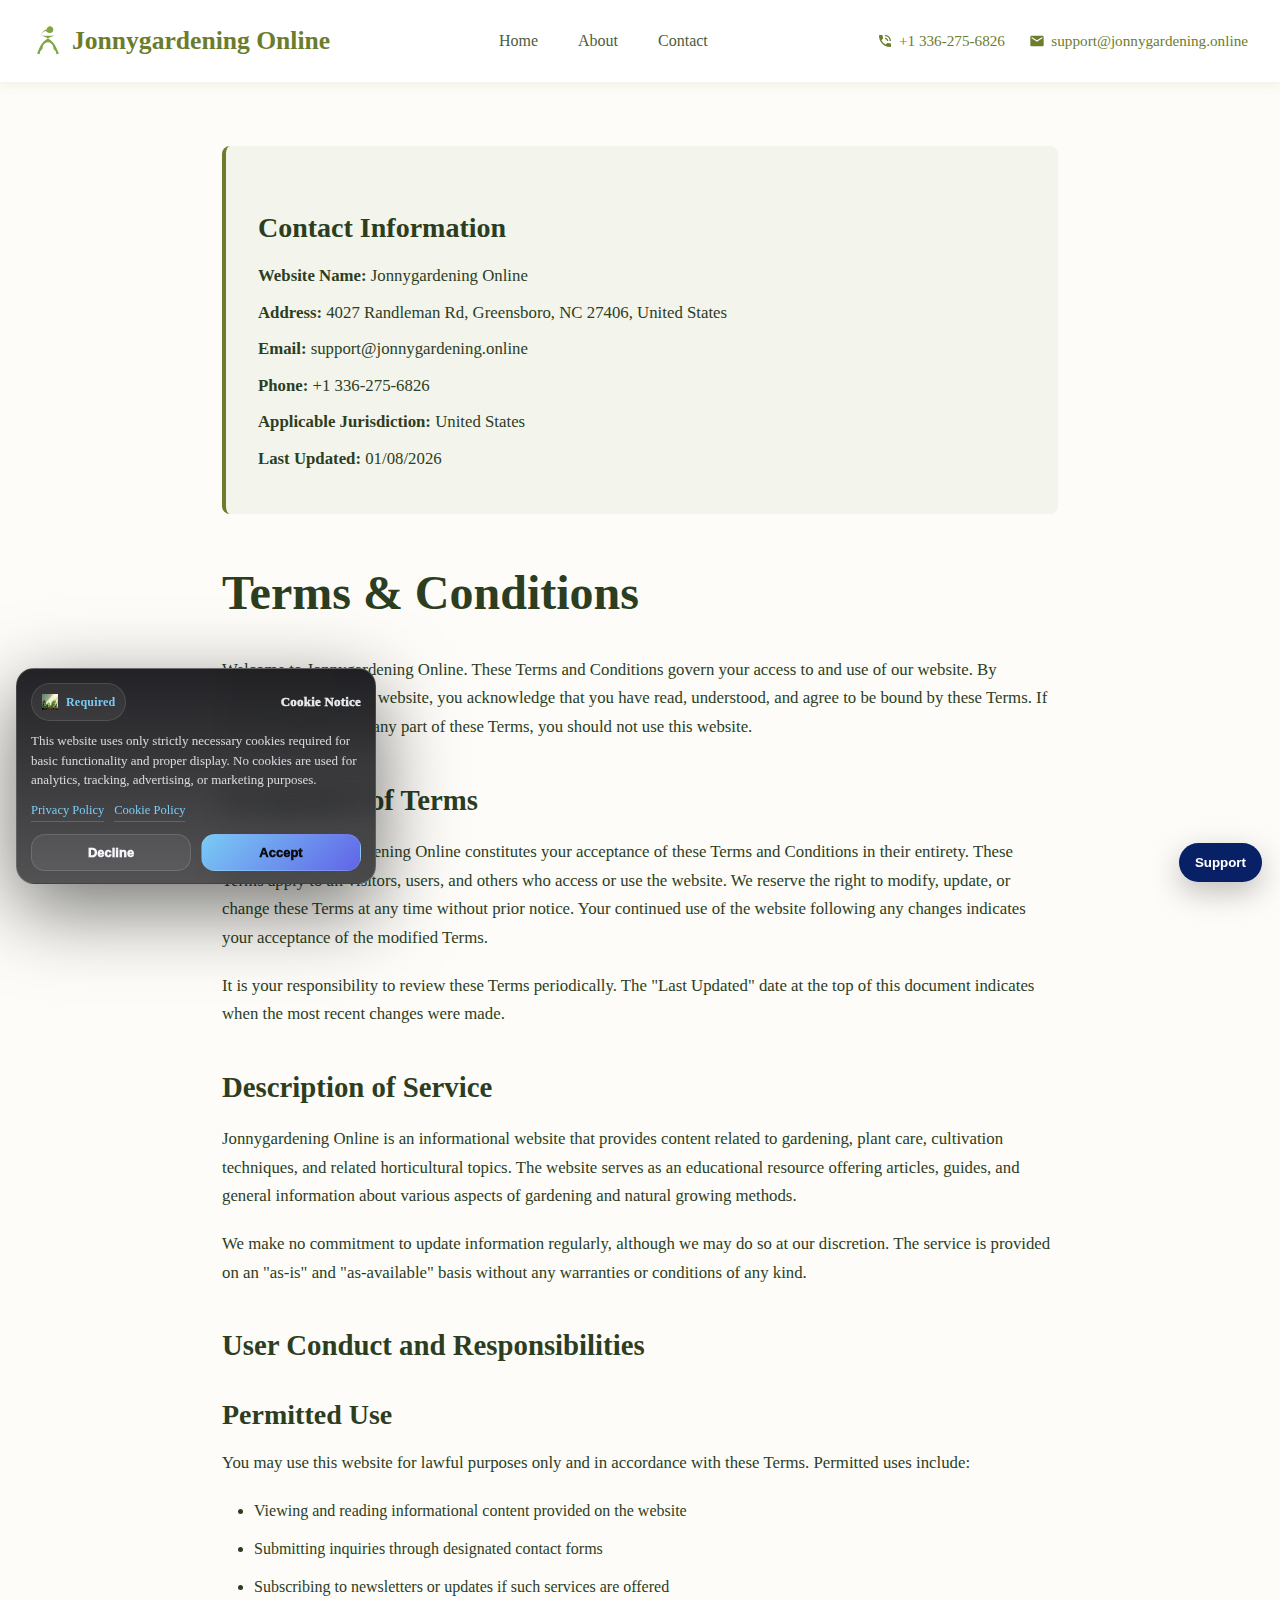
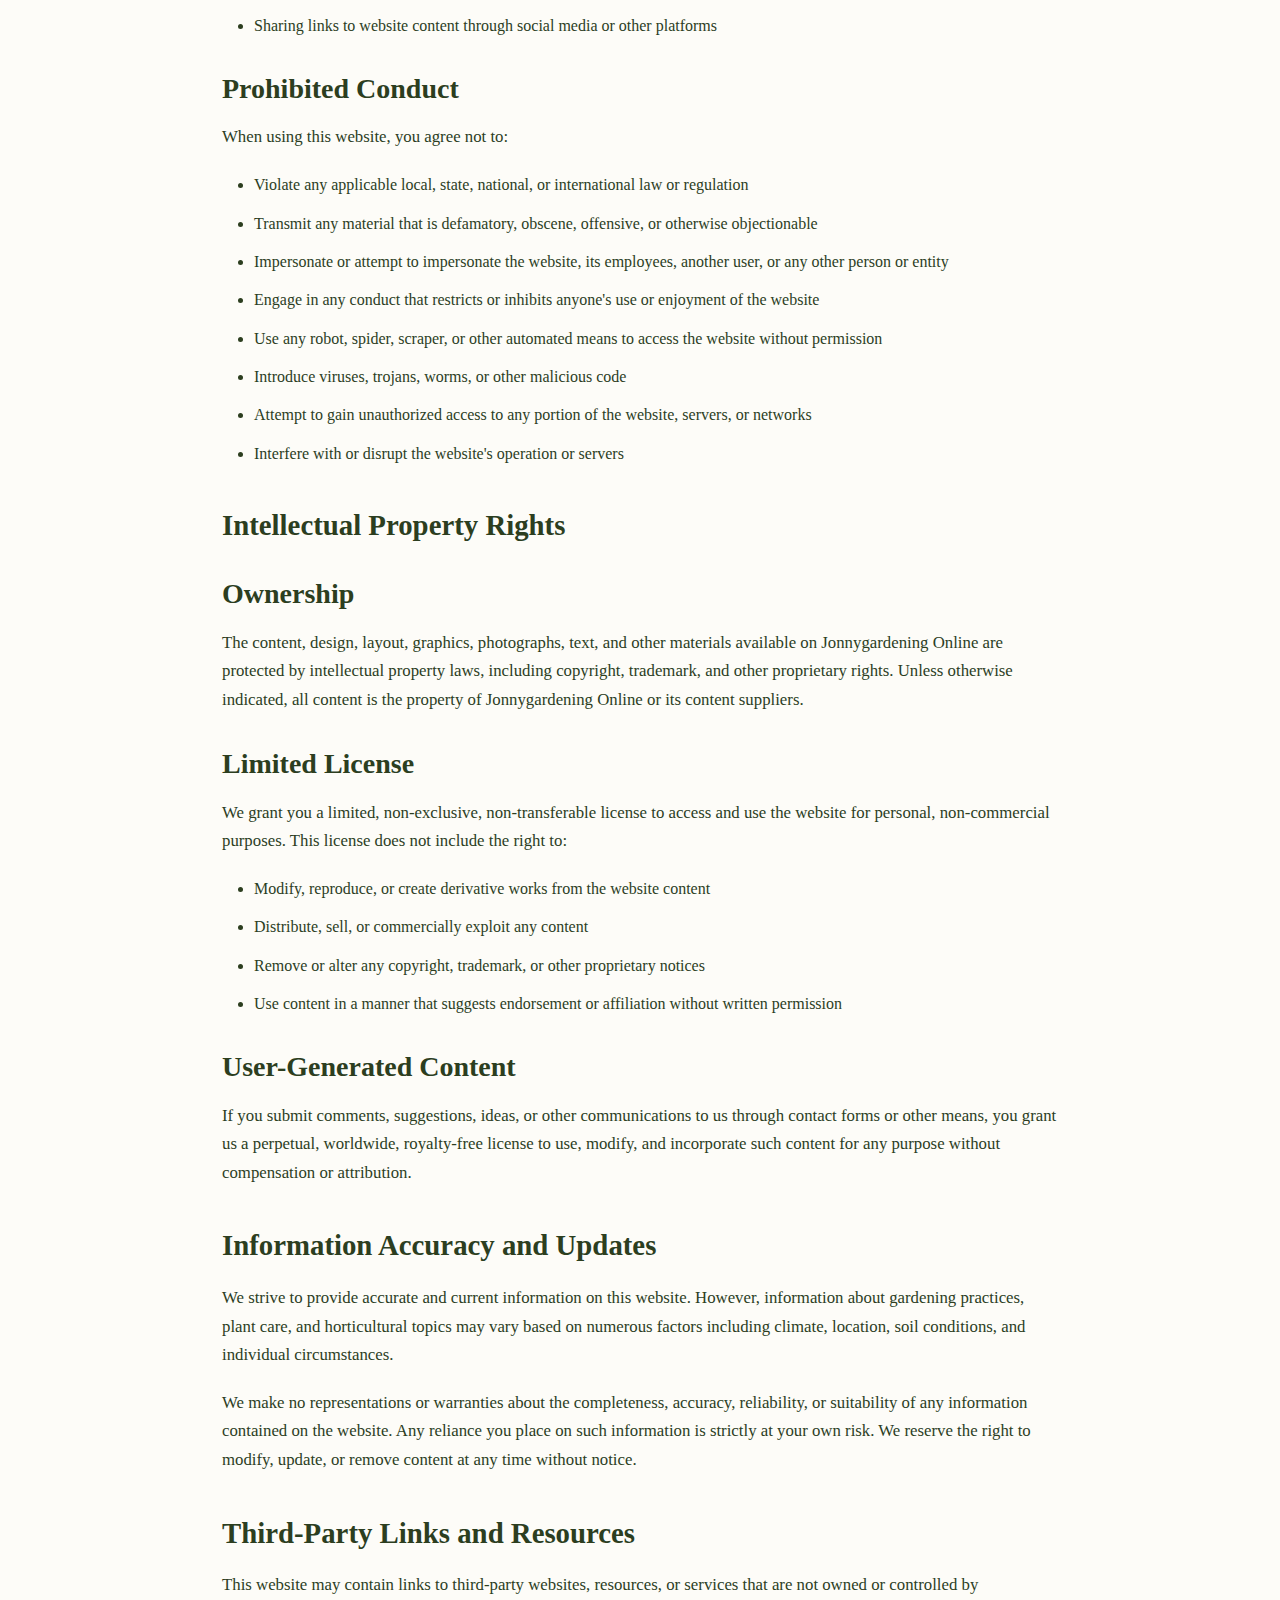
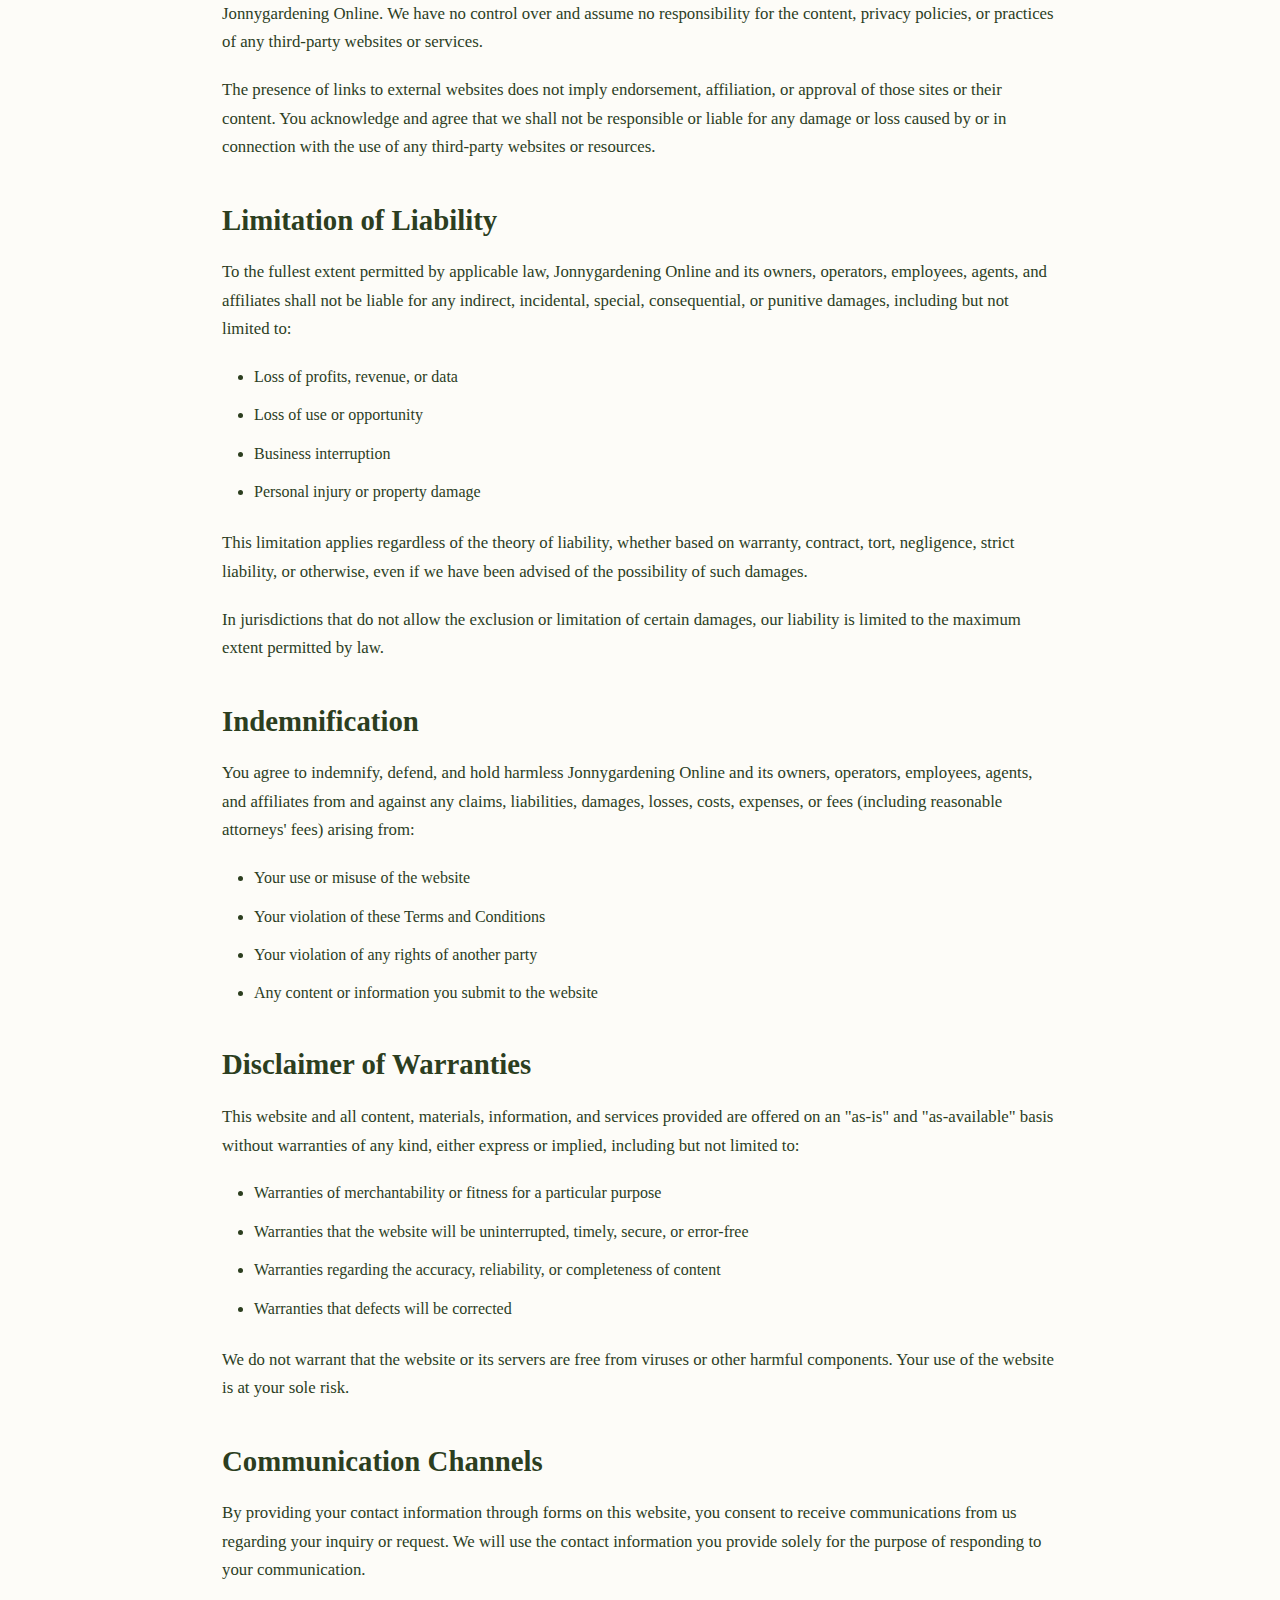
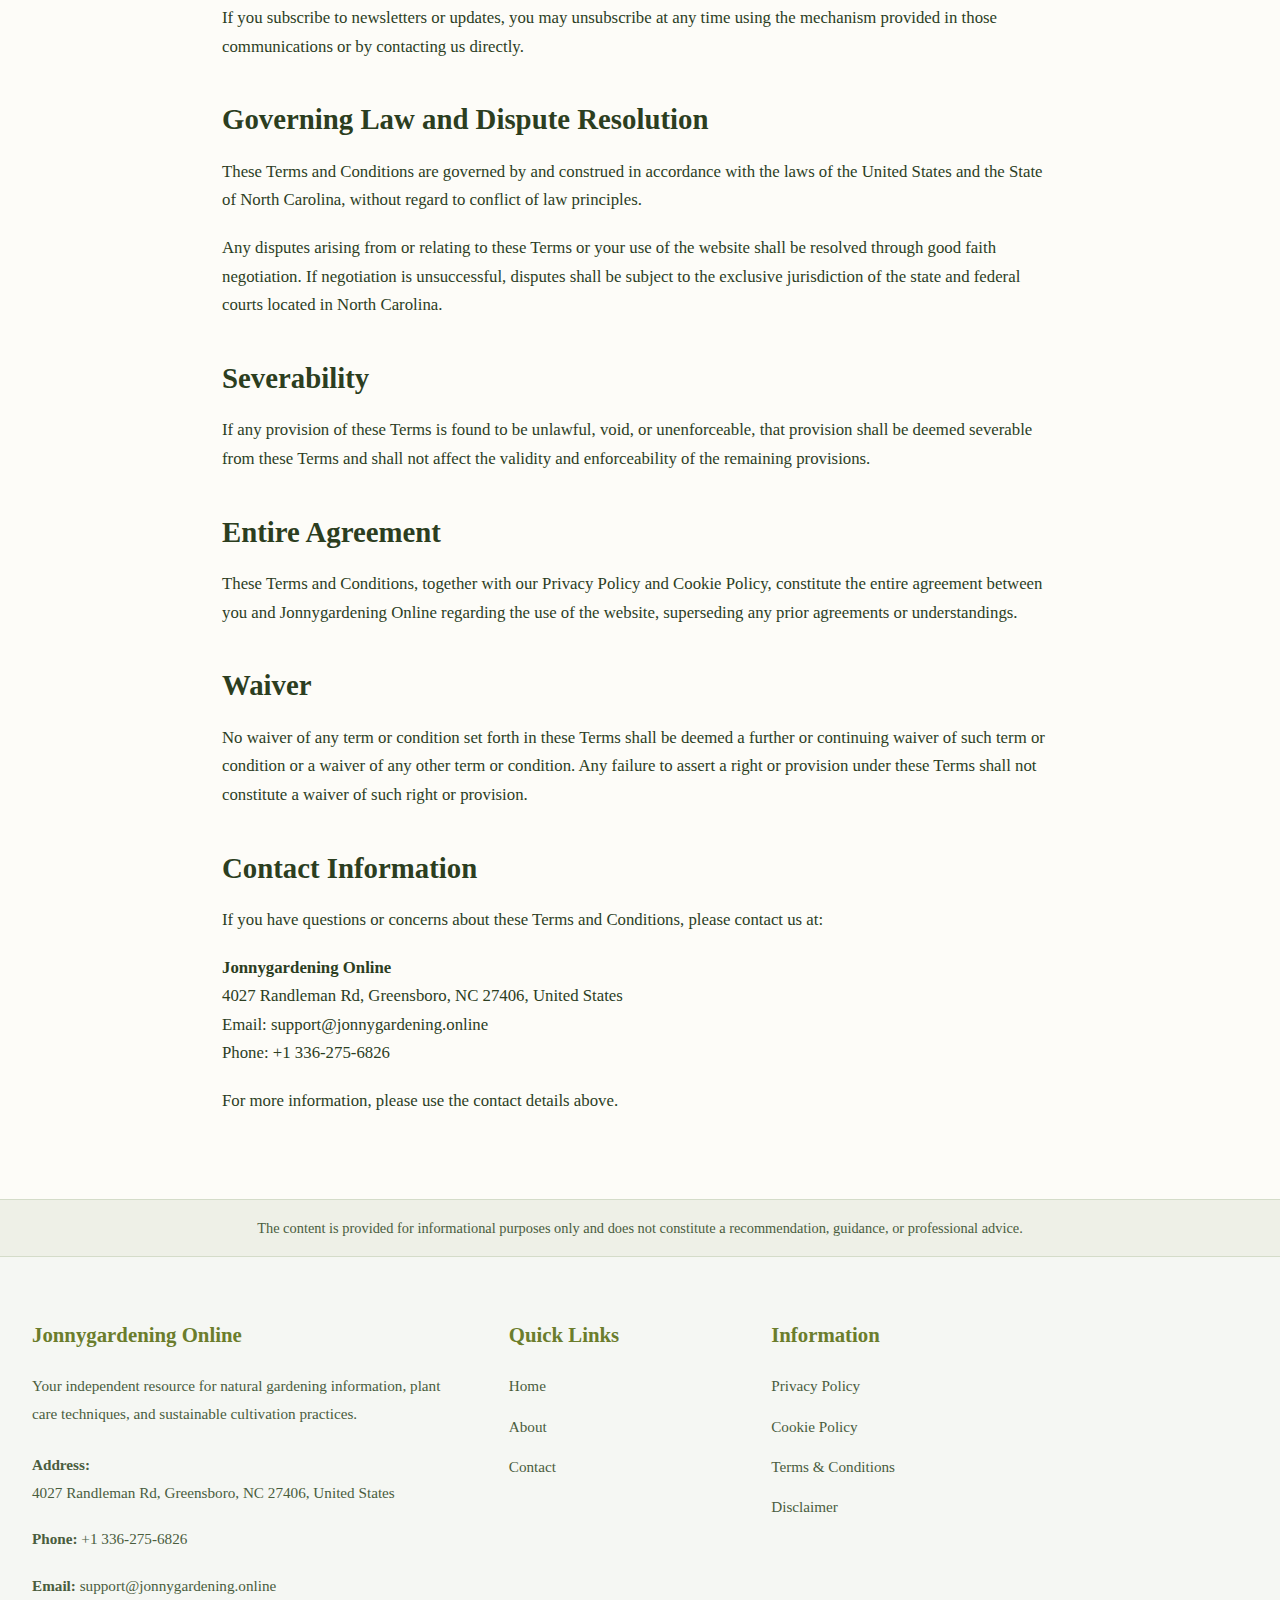
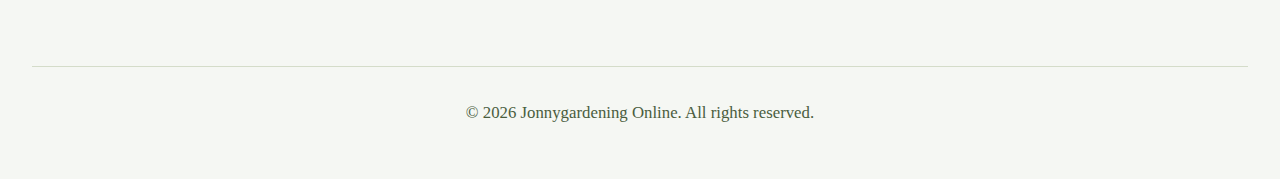
<file: terms-conditions.html>
<!DOCTYPE html>
<html lang="en">
<head>
    <meta charset="UTF-8">
    <meta name="viewport" content="width=device-width, initial-scale=1.0">
    <title>Terms & Conditions - Jonnygardening Online</title>
    <meta name="description" content="Terms and Conditions for Jonnygardening Online - Read the rules and guidelines for using our website and services.">
    <link rel="stylesheet" href="css/style.css">
</head>
<body>

    <header class="header">
        <div class="header-content">
            <a href="index.html" class="logo">
                <svg class="logo-icon" viewBox="0 0 24 24" xmlns="http://www.w3.org/2000/svg">
                    <path d="M17 8C8 10 5.9 16.17 3.82 21.34l1.89.66.45-2.36C7.26 18.76 8 17.76 8 17c0-2 2-4 4-4s4 2 4 4c0 .76.74 1.76 1.84 2.64l.45 2.36 1.89-.66C18 16.17 15.9 10 7 8c0-1.88 1.46-3.42 3.29-3.57C11.5 5.55 12.5 6 13.5 6c1.38 0 2.5-1.12 2.5-2.5S14.88 1 13.5 1c-1.36 0-2.46 1.08-2.5 2.42C8.7 3.86 7 5.74 7 8h10z"/>
                </svg>
                Jonnygardening Online
            </a>

            <nav>
                <ul class="nav-menu" id="navMenu">
                    <li><a href="index.html">Home</a></li>
                    <li><a href="about.html">About</a></li>
                    <li><a href="contact.html">Contact</a></li>
                </ul>
                <div class="hamburger" id="hamburger">
                    <span></span>
                    <span></span>
                    <span></span>
                </div>
            </nav>

            <div class="contact-info">
                <a href="tel:+13362756826">
                    <svg viewBox="0 0 24 24" xmlns="http://www.w3.org/2000/svg">
                        <path d="M20 15.5c-1.25 0-2.45-.2-3.57-.57-.35-.11-.74-.03-1.02.24l-2.2 2.2c-2.83-1.44-5.15-3.75-6.59-6.59l2.2-2.21c.28-.26.36-.65.25-1C8.7 6.45 8.5 5.25 8.5 4c0-.55-.45-1-1-1H4c-.55 0-1 .45-1 1 0 9.39 7.61 17 17 17 .55 0 1-.45 1-1v-3.5c0-.55-.45-1-1-1zM19 12h2c0-4.97-4.03-9-9-9v2c3.87 0 7 3.13 7 7zm-4 0h2c0-2.76-2.24-5-5-5v2c1.66 0 3 1.34 3 3z"/>
                    </svg>
                    +1 336-275-6826
                </a>
                <a href="mailto:support@jonnygardening.online">
                    <svg viewBox="0 0 24 24" xmlns="http://www.w3.org/2000/svg">
                        <path d="M20 4H4c-1.1 0-1.99.9-1.99 2L2 18c0 1.1.9 2 2 2h16c1.1 0 2-.9 2-2V6c0-1.1-.9-2-2-2zm0 4l-8 5-8-5V6l8 5 8-5v2z"/>
                    </svg>
                    support@jonnygardening.online
                </a>
            </div>
        </div>
    </header>

    <div class="policy-content">
        <div class="contact-block">
            <h3>Contact Information</h3>
            <p><strong>Website Name:</strong> Jonnygardening Online</p>
            <p><strong>Address:</strong> 4027 Randleman Rd, Greensboro, NC 27406, United States</p>
            <p><strong>Email:</strong> support@jonnygardening.online</p>
            <p><strong>Phone:</strong> +1 336-275-6826</p>
            <p><strong>Applicable Jurisdiction:</strong> United States</p>
            <p><strong>Last Updated:</strong> 01/08/2026</p>
        </div>

        <h1>Terms & Conditions</h1>

        <p>Welcome to Jonnygardening Online. These Terms and Conditions govern your access to and use of our website. By accessing or using this website, you acknowledge that you have read, understood, and agree to be bound by these Terms. If you do not agree with any part of these Terms, you should not use this website.</p>

        <h2>Acceptance of Terms</h2>

        <p>Your use of Jonnygardening Online constitutes your acceptance of these Terms and Conditions in their entirety. These Terms apply to all visitors, users, and others who access or use the website. We reserve the right to modify, update, or change these Terms at any time without prior notice. Your continued use of the website following any changes indicates your acceptance of the modified Terms.</p>

        <p>It is your responsibility to review these Terms periodically. The "Last Updated" date at the top of this document indicates when the most recent changes were made.</p>

        <h2>Description of Service</h2>

        <p>Jonnygardening Online is an informational website that provides content related to gardening, plant care, cultivation techniques, and related horticultural topics. The website serves as an educational resource offering articles, guides, and general information about various aspects of gardening and natural growing methods.</p>

        <p>We make no commitment to update information regularly, although we may do so at our discretion. The service is provided on an "as-is" and "as-available" basis without any warranties or conditions of any kind.</p>

        <h2>User Conduct and Responsibilities</h2>

        <h3>Permitted Use</h3>
        <p>You may use this website for lawful purposes only and in accordance with these Terms. Permitted uses include:</p>
        <ul>
            <li>Viewing and reading informational content provided on the website</li>
            <li>Submitting inquiries through designated contact forms</li>
            <li>Subscribing to newsletters or updates if such services are offered</li>
            <li>Sharing links to website content through social media or other platforms</li>
        </ul>

        <h3>Prohibited Conduct</h3>
        <p>When using this website, you agree not to:</p>
        <ul>
            <li>Violate any applicable local, state, national, or international law or regulation</li>
            <li>Transmit any material that is defamatory, obscene, offensive, or otherwise objectionable</li>
            <li>Impersonate or attempt to impersonate the website, its employees, another user, or any other person or entity</li>
            <li>Engage in any conduct that restricts or inhibits anyone's use or enjoyment of the website</li>
            <li>Use any robot, spider, scraper, or other automated means to access the website without permission</li>
            <li>Introduce viruses, trojans, worms, or other malicious code</li>
            <li>Attempt to gain unauthorized access to any portion of the website, servers, or networks</li>
            <li>Interfere with or disrupt the website's operation or servers</li>
        </ul>

        <h2>Intellectual Property Rights</h2>

        <h3>Ownership</h3>
        <p>The content, design, layout, graphics, photographs, text, and other materials available on Jonnygardening Online are protected by intellectual property laws, including copyright, trademark, and other proprietary rights. Unless otherwise indicated, all content is the property of Jonnygardening Online or its content suppliers.</p>

        <h3>Limited License</h3>
        <p>We grant you a limited, non-exclusive, non-transferable license to access and use the website for personal, non-commercial purposes. This license does not include the right to:</p>
        <ul>
            <li>Modify, reproduce, or create derivative works from the website content</li>
            <li>Distribute, sell, or commercially exploit any content</li>
            <li>Remove or alter any copyright, trademark, or other proprietary notices</li>
            <li>Use content in a manner that suggests endorsement or affiliation without written permission</li>
        </ul>

        <h3>User-Generated Content</h3>
        <p>If you submit comments, suggestions, ideas, or other communications to us through contact forms or other means, you grant us a perpetual, worldwide, royalty-free license to use, modify, and incorporate such content for any purpose without compensation or attribution.</p>

        <h2>Information Accuracy and Updates</h2>

        <p>We strive to provide accurate and current information on this website. However, information about gardening practices, plant care, and horticultural topics may vary based on numerous factors including climate, location, soil conditions, and individual circumstances.</p>

        <p>We make no representations or warranties about the completeness, accuracy, reliability, or suitability of any information contained on the website. Any reliance you place on such information is strictly at your own risk. We reserve the right to modify, update, or remove content at any time without notice.</p>

        <h2>Third-Party Links and Resources</h2>

        <p>This website may contain links to third-party websites, resources, or services that are not owned or controlled by Jonnygardening Online. We have no control over and assume no responsibility for the content, privacy policies, or practices of any third-party websites or services.</p>

        <p>The presence of links to external websites does not imply endorsement, affiliation, or approval of those sites or their content. You acknowledge and agree that we shall not be responsible or liable for any damage or loss caused by or in connection with the use of any third-party websites or resources.</p>

        <h2>Limitation of Liability</h2>

        <p>To the fullest extent permitted by applicable law, Jonnygardening Online and its owners, operators, employees, agents, and affiliates shall not be liable for any indirect, incidental, special, consequential, or punitive damages, including but not limited to:</p>
        <ul>
            <li>Loss of profits, revenue, or data</li>
            <li>Loss of use or opportunity</li>
            <li>Business interruption</li>
            <li>Personal injury or property damage</li>
        </ul>

        <p>This limitation applies regardless of the theory of liability, whether based on warranty, contract, tort, negligence, strict liability, or otherwise, even if we have been advised of the possibility of such damages.</p>

        <p>In jurisdictions that do not allow the exclusion or limitation of certain damages, our liability is limited to the maximum extent permitted by law.</p>

        <h2>Indemnification</h2>

        <p>You agree to indemnify, defend, and hold harmless Jonnygardening Online and its owners, operators, employees, agents, and affiliates from and against any claims, liabilities, damages, losses, costs, expenses, or fees (including reasonable attorneys' fees) arising from:</p>
        <ul>
            <li>Your use or misuse of the website</li>
            <li>Your violation of these Terms and Conditions</li>
            <li>Your violation of any rights of another party</li>
            <li>Any content or information you submit to the website</li>
        </ul>

        <h2>Disclaimer of Warranties</h2>

        <p>This website and all content, materials, information, and services provided are offered on an "as-is" and "as-available" basis without warranties of any kind, either express or implied, including but not limited to:</p>
        <ul>
            <li>Warranties of merchantability or fitness for a particular purpose</li>
            <li>Warranties that the website will be uninterrupted, timely, secure, or error-free</li>
            <li>Warranties regarding the accuracy, reliability, or completeness of content</li>
            <li>Warranties that defects will be corrected</li>
        </ul>

        <p>We do not warrant that the website or its servers are free from viruses or other harmful components. Your use of the website is at your sole risk.</p>

        <h2>Communication Channels</h2>

        <p>By providing your contact information through forms on this website, you consent to receive communications from us regarding your inquiry or request. We will use the contact information you provide solely for the purpose of responding to your communication.</p>

        <p>If you subscribe to newsletters or updates, you may unsubscribe at any time using the mechanism provided in those communications or by contacting us directly.</p>

        <h2>Governing Law and Dispute Resolution</h2>

        <p>These Terms and Conditions are governed by and construed in accordance with the laws of the United States and the State of North Carolina, without regard to conflict of law principles.</p>

        <p>Any disputes arising from or relating to these Terms or your use of the website shall be resolved through good faith negotiation. If negotiation is unsuccessful, disputes shall be subject to the exclusive jurisdiction of the state and federal courts located in North Carolina.</p>

        <h2>Severability</h2>

        <p>If any provision of these Terms is found to be unlawful, void, or unenforceable, that provision shall be deemed severable from these Terms and shall not affect the validity and enforceability of the remaining provisions.</p>

        <h2>Entire Agreement</h2>

        <p>These Terms and Conditions, together with our Privacy Policy and Cookie Policy, constitute the entire agreement between you and Jonnygardening Online regarding the use of the website, superseding any prior agreements or understandings.</p>

        <h2>Waiver</h2>

        <p>No waiver of any term or condition set forth in these Terms shall be deemed a further or continuing waiver of such term or condition or a waiver of any other term or condition. Any failure to assert a right or provision under these Terms shall not constitute a waiver of such right or provision.</p>

        <h2>Contact Information</h2>

        <p>If you have questions or concerns about these Terms and Conditions, please contact us at:</p>

        <p><strong>Jonnygardening Online</strong><br>
        4027 Randleman Rd, Greensboro, NC 27406, United States<br>
        Email: support@jonnygardening.online<br>
        Phone: +1 336-275-6826</p>

        <p>For more information, please use the contact details above.</p>
    </div>

    <div class="disclaimer-banner">
        <div class="container">
            The content is provided for informational purposes only and does not constitute a recommendation, guidance, or professional advice.
        </div>
    </div>

    <footer class="footer">
        <div class="container-wide">
            <div class="footer-content">
                <div class="footer-section">
                    <h4>Jonnygardening Online</h4>
                    <p>Your independent resource for natural gardening information, plant care techniques, and sustainable cultivation practices.</p>
                    <p style="margin-top: 1.5rem;"><strong>Address:</strong><br>4027 Randleman Rd, Greensboro, NC 27406, United States</p>
                    <p><strong>Phone:</strong> +1 336-275-6826</p>
                    <p><strong>Email:</strong> support@jonnygardening.online</p>
                </div>

                <div class="footer-section">
                    <h4>Quick Links</h4>
                    <ul>
                        <li><a href="index.html">Home</a></li>
                        <li><a href="about.html">About</a></li>
                        <li><a href="contact.html">Contact</a></li>
                    </ul>
                </div>

                <div class="footer-section">
                    <h4>Information</h4>
                    <ul>
                        <li><a href="privacy-policy.html">Privacy Policy</a></li>
                        <li><a href="cookie-policy.html">Cookie Policy</a></li>
                        <li><a href="terms-conditions.html">Terms & Conditions</a></li>
                        <li><a href="disclaimer.html">Disclaimer</a></li>
                    </ul>
                </div>
            </div>

            <div class="footer-bottom">
                <p>&copy; 2026 Jonnygardening Online. All rights reserved.</p>
            </div>
        </div>
    </footer>

<div class="cookie-banner cookie-panel-left" id="cookieBanner" role="dialog" aria-live="polite" aria-label="Cookie Notice">
  <div class="cookie-panel-head">
    <div class="cookie-chip">
      <img src="images/about-gardening.jpg" alt="Cookie icon" class="cookie-chip-img">
      <span class="cookie-chip-text">Required</span>
    </div>
    <p class="cookie-panel-title">Cookie Notice</p>
  </div>
  <p class="cookie-panel-text">
    This website uses only strictly necessary cookies required for basic functionality and proper display.
    No cookies are used for analytics, tracking, advertising, or marketing purposes.
  </p>
  <div class="cookie-panel-links">
    <a href="privacy-policy.html" class="cookie-panel-link">Privacy Policy</a>
    <a href="cookie-policy.html" class="cookie-panel-link">Cookie Policy</a>
  </div>
  <div class="cookie-panel-actions">
    <button id="cookieRejectBtn" type="button" class="cookie-panel-btn cookie-panel-btn-ghost">Decline</button>
    <button id="cookieAcceptBtn" type="button" class="cookie-panel-btn cookie-panel-btn-solid">Accept</button>
  </div>
</div>
<div class="support-widget">
  <button class="support-btn" type="button" aria-haspopup="dialog" aria-controls="supportModal" aria-expanded="false">
    Support
  </button>
  <div class="support-modal" id="supportModal" role="dialog" aria-modal="true" aria-labelledby="supportTitle" aria-hidden="true">
    <div class="support-modal__backdrop" data-close="true"></div>
    <div class="support-modal__panel" role="document">
      <div class="support-modal__header">
        <div class="support-modal__titles">
          <div class="support-modal__title" id="supportTitle">Support</div>
          <div class="support-modal__subtitle">Напишите нам — ответим как можно скорее.</div>
        </div>
        <button class="support-modal__close" type="button" aria-label="Close" data-close="true">✕</button>
      </div>
      <form class="support-form" id="supportForm" novalidate>
        <label class="support-field">
          <span class="support-label">Name</span>
          <input class="support-input" name="name" type="text" autocomplete="name" placeholder="Your name" />
        </label>
        <label class="support-field">
          <span class="support-label">Email</span>
          <input class="support-input" name="email" type="email" autocomplete="email" placeholder="you@example.com" required />
        </label>
        <label class="support-field">
          <span class="support-label">Message</span>
          <textarea class="support-textarea" name="message" rows="4" placeholder="How can we help?" required></textarea>
        </label>
        <div class="support-actions">
          <button class="support-secondary" type="button" data-close="true">Cancel</button>
          <button class="support-primary" type="submit">Send</button>
        </div>
        <div class="support-hint" id="supportHint" aria-live="polite"></div>
      </form>
    </div>
  </div>
</div>
<div class="support-toast" id="supportToast" role="status" aria-live="polite">
  <span class="support-toast__icon">✓</span>
  <span class="support-toast__text">Message sent successfully</span>
</div>
<script src="js/cookie.js"></script>
<script src="js/chat.js"></script>
<script src="js/menu.js"></script>
</body>
</html>
</file>
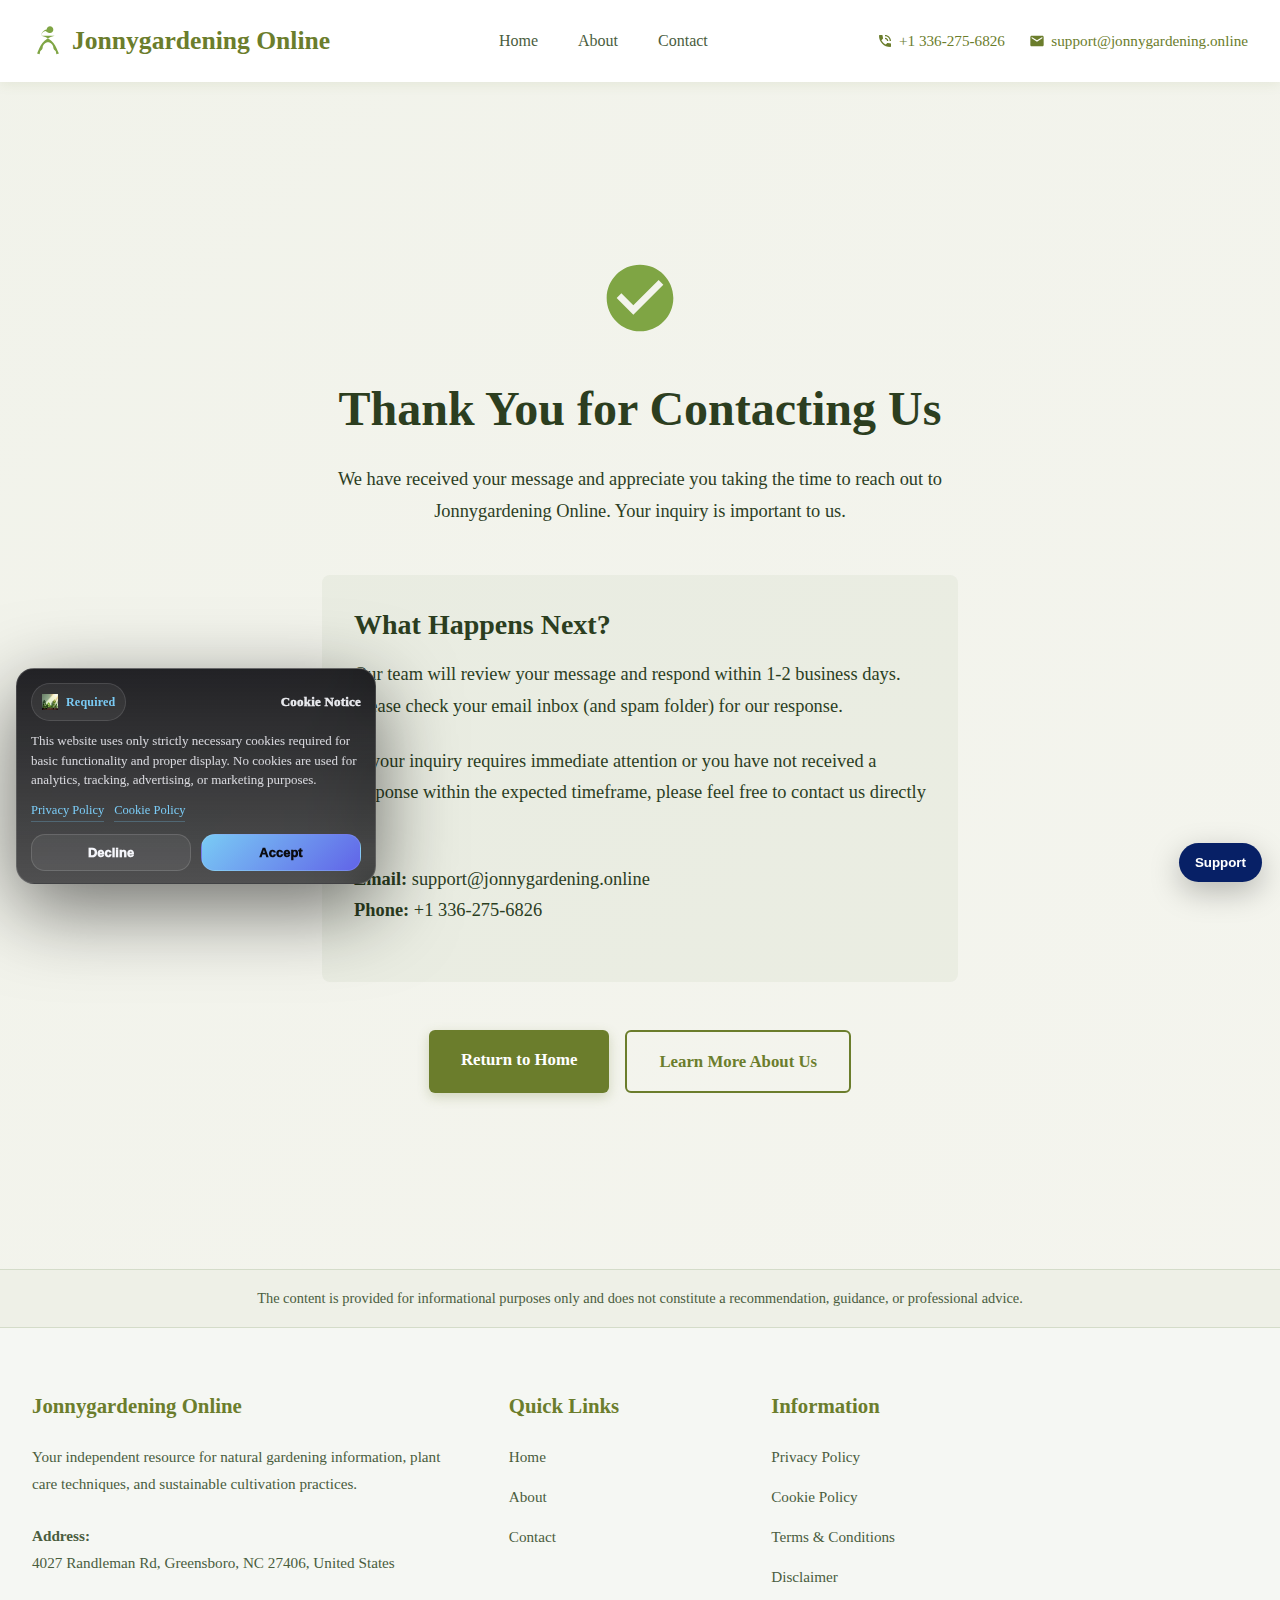
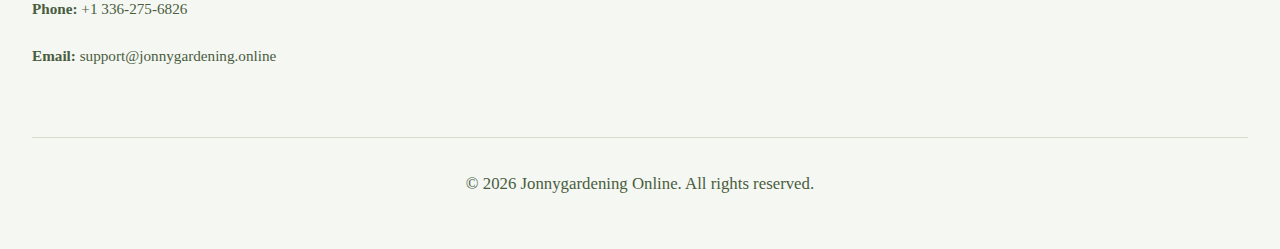
<file: thank-you.html>
<!DOCTYPE html>
<html lang="en">
<head>
    <meta charset="UTF-8">
    <meta name="viewport" content="width=device-width, initial-scale=1.0">
    <title>Thank You - Jonnygardening Online</title>
    <meta name="description" content="Thank you for contacting Jonnygardening Online. We have received your message and will respond shortly.">
    <link rel="stylesheet" href="css/style.css">
</head>
<body>

    <header class="header">
        <div class="header-content">
            <a href="index.html" class="logo">
                <svg class="logo-icon" viewBox="0 0 24 24" xmlns="http://www.w3.org/2000/svg">
                    <path d="M17 8C8 10 5.9 16.17 3.82 21.34l1.89.66.45-2.36C7.26 18.76 8 17.76 8 17c0-2 2-4 4-4s4 2 4 4c0 .76.74 1.76 1.84 2.64l.45 2.36 1.89-.66C18 16.17 15.9 10 7 8c0-1.88 1.46-3.42 3.29-3.57C11.5 5.55 12.5 6 13.5 6c1.38 0 2.5-1.12 2.5-2.5S14.88 1 13.5 1c-1.36 0-2.46 1.08-2.5 2.42C8.7 3.86 7 5.74 7 8h10z"/>
                </svg>
                Jonnygardening Online
            </a>

            <nav>
                <ul class="nav-menu" id="navMenu">
                    <li><a href="index.html">Home</a></li>
                    <li><a href="about.html">About</a></li>
                    <li><a href="contact.html">Contact</a></li>
                </ul>
                <div class="hamburger" id="hamburger">
                    <span></span>
                    <span></span>
                    <span></span>
                </div>
            </nav>

            <div class="contact-info">
                <a href="tel:+13362756826">
                    <svg viewBox="0 0 24 24" xmlns="http://www.w3.org/2000/svg">
                        <path d="M20 15.5c-1.25 0-2.45-.2-3.57-.57-.35-.11-.74-.03-1.02.24l-2.2 2.2c-2.83-1.44-5.15-3.75-6.59-6.59l2.2-2.21c.28-.26.36-.65.25-1C8.7 6.45 8.5 5.25 8.5 4c0-.55-.45-1-1-1H4c-.55 0-1 .45-1 1 0 9.39 7.61 17 17 17 .55 0 1-.45 1-1v-3.5c0-.55-.45-1-1-1zM19 12h2c0-4.97-4.03-9-9-9v2c3.87 0 7 3.13 7 7zm-4 0h2c0-2.76-2.24-5-5-5v2c1.66 0 3 1.34 3 3z"/>
                    </svg>
                    +1 336-275-6826
                </a>
                <a href="mailto:support@jonnygardening.online">
                    <svg viewBox="0 0 24 24" xmlns="http://www.w3.org/2000/svg">
                        <path d="M20 4H4c-1.1 0-1.99.9-1.99 2L2 18c0 1.1.9 2 2 2h16c1.1 0 2-.9 2-2V6c0-1.1-.9-2-2-2zm0 4l-8 5-8-5V6l8 5 8-5v2z"/>
                    </svg>
                    support@jonnygardening.online
                </a>
            </div>
        </div>
    </header>

    <section class="section bg-gradient-green">
        <div class="thank-you-content">
            <svg class="thank-you-icon" viewBox="0 0 24 24" xmlns="http://www.w3.org/2000/svg">
                <path d="M12 2C6.48 2 2 6.48 2 12s4.48 10 10 10 10-4.48 10-10S17.52 2 12 2zm-2 15l-5-5 1.41-1.41L10 14.17l7.59-7.59L19 8l-9 9z"/>
            </svg>

            <h1>Thank You for Contacting Us</h1>
            <p>We have received your message and appreciate you taking the time to reach out to Jonnygardening Online. Your inquiry is important to us.</p>

            <div class="next-steps">
                <h3>What Happens Next?</h3>
                <p>Our team will review your message and respond within 1-2 business days. Please check your email inbox (and spam folder) for our response.</p>
                <p style="margin-top: 1rem;">If your inquiry requires immediate attention or you have not received a response within the expected timeframe, please feel free to contact us directly at:</p>
                <p style="margin-top: 1rem;"><strong>Email:</strong> support@jonnygardening.online<br>
                <strong>Phone:</strong> +1 336-275-6826</p>
            </div>

            <div style="margin-top: 3rem; display: flex; gap: 1rem; justify-content: center; flex-wrap: wrap;">
                <a href="index.html" class="btn btn-primary">Return to Home</a>
                <a href="about.html" class="btn btn-secondary">Learn More About Us</a>
            </div>
        </div>
    </section>

    <div class="disclaimer-banner">
        <div class="container">
            The content is provided for informational purposes only and does not constitute a recommendation, guidance, or professional advice.
        </div>
    </div>

    <footer class="footer">
        <div class="container-wide">
            <div class="footer-content">
                <div class="footer-section">
                    <h4>Jonnygardening Online</h4>
                    <p>Your independent resource for natural gardening information, plant care techniques, and sustainable cultivation practices.</p>
                    <p style="margin-top: 1.5rem;"><strong>Address:</strong><br>4027 Randleman Rd, Greensboro, NC 27406, United States</p>
                    <p><strong>Phone:</strong> +1 336-275-6826</p>
                    <p><strong>Email:</strong> support@jonnygardening.online</p>
                </div>

                <div class="footer-section">
                    <h4>Quick Links</h4>
                    <ul>
                        <li><a href="index.html">Home</a></li>
                        <li><a href="about.html">About</a></li>
                        <li><a href="contact.html">Contact</a></li>
                    </ul>
                </div>

                <div class="footer-section">
                    <h4>Information</h4>
                    <ul>
                        <li><a href="privacy-policy.html">Privacy Policy</a></li>
                        <li><a href="cookie-policy.html">Cookie Policy</a></li>
                        <li><a href="terms-conditions.html">Terms & Conditions</a></li>
                        <li><a href="disclaimer.html">Disclaimer</a></li>
                    </ul>
                </div>
            </div>

            <div class="footer-bottom">
                <p>&copy; 2026 Jonnygardening Online. All rights reserved.</p>
            </div>
        </div>
    </footer>

<div class="cookie-banner cookie-panel-left" id="cookieBanner" role="dialog" aria-live="polite" aria-label="Cookie Notice">
  <div class="cookie-panel-head">
    <div class="cookie-chip">
      <img src="images/about-gardening.jpg" alt="Cookie icon" class="cookie-chip-img">
      <span class="cookie-chip-text">Required</span>
    </div>
    <p class="cookie-panel-title">Cookie Notice</p>
  </div>
  <p class="cookie-panel-text">
    This website uses only strictly necessary cookies required for basic functionality and proper display.
    No cookies are used for analytics, tracking, advertising, or marketing purposes.
  </p>
  <div class="cookie-panel-links">
    <a href="privacy-policy.html" class="cookie-panel-link">Privacy Policy</a>
    <a href="cookie-policy.html" class="cookie-panel-link">Cookie Policy</a>
  </div>
  <div class="cookie-panel-actions">
    <button id="cookieRejectBtn" type="button" class="cookie-panel-btn cookie-panel-btn-ghost">Decline</button>
    <button id="cookieAcceptBtn" type="button" class="cookie-panel-btn cookie-panel-btn-solid">Accept</button>
  </div>
</div>
<div class="support-widget">
  <button class="support-btn" type="button" aria-haspopup="dialog" aria-controls="supportModal" aria-expanded="false">
    Support
  </button>
  <div class="support-modal" id="supportModal" role="dialog" aria-modal="true" aria-labelledby="supportTitle" aria-hidden="true">
    <div class="support-modal__backdrop" data-close="true"></div>
    <div class="support-modal__panel" role="document">
      <div class="support-modal__header">
        <div class="support-modal__titles">
          <div class="support-modal__title" id="supportTitle">Support</div>
          <div class="support-modal__subtitle">Напишите нам — ответим как можно скорее.</div>
        </div>
        <button class="support-modal__close" type="button" aria-label="Close" data-close="true">✕</button>
      </div>
      <form class="support-form" id="supportForm" novalidate>
        <label class="support-field">
          <span class="support-label">Name</span>
          <input class="support-input" name="name" type="text" autocomplete="name" placeholder="Your name" />
        </label>
        <label class="support-field">
          <span class="support-label">Email</span>
          <input class="support-input" name="email" type="email" autocomplete="email" placeholder="you@example.com" required />
        </label>
        <label class="support-field">
          <span class="support-label">Message</span>
          <textarea class="support-textarea" name="message" rows="4" placeholder="How can we help?" required></textarea>
        </label>
        <div class="support-actions">
          <button class="support-secondary" type="button" data-close="true">Cancel</button>
          <button class="support-primary" type="submit">Send</button>
        </div>
        <div class="support-hint" id="supportHint" aria-live="polite"></div>
      </form>
    </div>
  </div>
</div>
<div class="support-toast" id="supportToast" role="status" aria-live="polite">
  <span class="support-toast__icon">✓</span>
  <span class="support-toast__text">Message sent successfully</span>
</div>
<script src="js/cookie.js"></script>
<script src="js/chat.js"></script>
<script src="js/menu.js"></script>
</body>
</html>
</file>
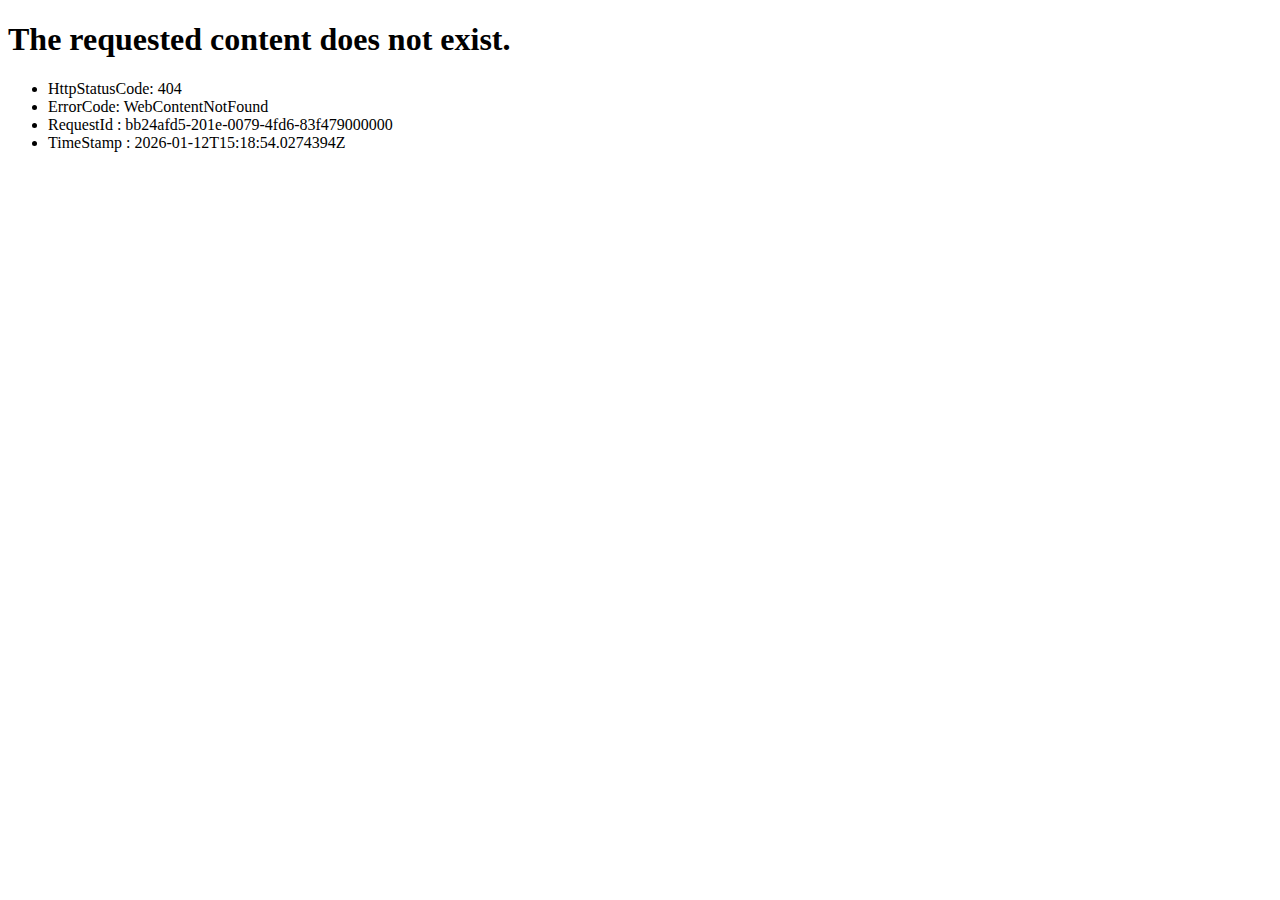
<file: fonts/_families=SF+Pro,v1_7CSF+Pro+Icons,v1html.html>
<!DOCTYPE html><html><head><title>WebContentNotFound</title></head><body><h1>The requested content does not exist.</h1><p><ul><li>HttpStatusCode: 404</li><li>ErrorCode: WebContentNotFound</li><li>RequestId : bb24afd5-201e-0079-4fd6-83f479000000</li><li>TimeStamp : 2026-01-12T15:18:54.0274394Z</li></ul></p></body></html>
</file>
<file: css/style.css>
:root {
    --olive: #6B7D2C;
    --sage: #9CAF88;
    --moss: #8B9D77;
    --leaf-green: #7FA544;
    --light-bg: #F5F7F3;
    --cream: #FDFCF8;
    --dark-green: #2C3E1F;
    --medium-green: #4A5D3E;
    --border-light: #D4DCC9;
}

* {
    margin: 0;
    padding: 0;
    box-sizing: border-box;
}

body {
    font-family: 'Georgia', 'Times New Roman', serif;
    line-height: 1.7;
    color: var(--dark-green);
    background-color: var(--cream);
}

h1, h2, h3, h4, h5, h6 {
    font-family: 'Palatino', 'Georgia', serif;
    color: var(--dark-green);
    font-weight: 600;
    line-height: 1.3;
    margin-bottom: 1rem;
}

h1 { font-size: 3rem; }
h2 { font-size: 2.25rem; }
h3 { font-size: 1.75rem; }
h4 { font-size: 1.4rem; }
h5 { font-size: 1.15rem; }
p { margin-bottom: 1.2rem; font-size: 1.05rem; }

a {
    color: var(--olive);
    text-decoration: none;
    transition: color 0.3s ease, opacity 0.3s ease;
}

a:hover {
    color: var(--leaf-green);
    opacity: 0.85;
}

.container {
    max-width: 1200px;
    margin: 0 auto;
    padding: 0 2rem;
}

.container-wide {
    max-width: 1400px;
    margin: 0 auto;
    padding: 0 2rem;
}

.header {
    background-color: rgba(255, 255, 255, 0.98);
    box-shadow: 0 2px 12px rgba(107, 125, 44, 0.1);
    position: sticky;
    top: 0;
    z-index: 1000;
    transition: box-shadow 0.3s ease;
}

.header-content {
    display: flex;
    justify-content: space-between;
    align-items: center;
    padding: 1.2rem 2rem;
    max-width: 1400px;
    margin: 0 auto;
}

.logo {
    font-size: 1.6rem;
    font-weight: 700;
    color: var(--olive);
    display: flex;
    align-items: center;
    gap: 0.5rem;
}

.logo-icon {
    width: 32px;
    height: 32px;
    fill: var(--leaf-green);
}

.nav-menu {
    display: flex;
    list-style: none;
    gap: 2.5rem;
    align-items: center;
}

.nav-menu li a {
    font-size: 1rem;
    font-weight: 500;
    color: var(--medium-green);
    padding: 0.5rem 0;
    position: relative;
}

.nav-menu li a:after {
    content: '';
    position: absolute;
    bottom: 0;
    left: 0;
    width: 0;
    height: 2px;
    background-color: var(--leaf-green);
    transition: width 0.3s ease;
}

.nav-menu li a:hover:after {
    width: 100%;
}

.contact-info {
    display: flex;
    gap: 1.5rem;
    align-items: center;
    font-size: 0.95rem;
    color: var(--medium-green);
}

.contact-info a {
    display: flex;
    align-items: center;
    gap: 0.4rem;
}

.contact-info svg {
    width: 16px;
    height: 16px;
    fill: var(--olive);
}

.hamburger {
    display: none;
    flex-direction: column;
    cursor: pointer;
    gap: 5px;
}

.hamburger span {
    width: 28px;
    height: 3px;
    background-color: var(--olive);
    border-radius: 3px;
    transition: all 0.3s ease;
}

@media (max-width: 968px) {
    .header-content {
        flex-wrap: wrap;
        position: relative;
    }

    .nav-menu {
        position: fixed;
        left: -100%;
        top: 72px;
        flex-direction: column;
        background-color: rgba(255, 255, 255, 0.98);
        width: 100%;
        text-align: center;
        transition: left 0.3s ease;
        box-shadow: 0 10px 27px rgba(0, 0, 0, 0.1);
        padding: 2rem 0;
        gap: 1.5rem;
        z-index: 999;
    }

    .nav-menu.active {
        left: 0;
    }

    .hamburger {
        display: flex;
        order: 2;
        margin-left: auto;
    }

    .contact-info {
        display: none;
    }

    .logo {
        order: 1;
    }
}

.hero {
    min-height: 85vh;
    display: flex;
    align-items: center;
    justify-content: center;
    background: linear-gradient(135deg, rgba(156, 175, 136, 0.15) 0%, rgba(245, 247, 243, 0.9) 100%);
    padding: 4rem 0;
    position: relative;
    overflow: hidden;
}

.hero:before {
    content: '';
    position: absolute;
    top: -50%;
    right: -20%;
    width: 600px;
    height: 600px;
    background: radial-gradient(circle, rgba(127, 165, 68, 0.08) 0%, transparent 70%);
    border-radius: 50%;
}

.hero-content {
    max-width: 650px;
    z-index: 10;
    text-align: center;
}

.hero h1 {
    font-size: 3.5rem;
    margin-bottom: 1.5rem;
    line-height: 1.2;
}

.hero p {
    font-size: 1.25rem;
    color: var(--medium-green);
    margin-bottom: 2rem;
}

.btn {
    display: inline-block;
    padding: 0.95rem 2rem;
    font-size: 1.05rem;
    font-weight: 600;
    border: none;
    border-radius: 6px;
    cursor: pointer;
    transition: all 0.3s ease;
    font-family: inherit;
}

.btn-primary {
    background-color: var(--olive);
    color: white;
    box-shadow: 0 4px 12px rgba(107, 125, 44, 0.25);
}

.btn-primary:hover {
    background-color: var(--leaf-green);
    transform: translateY(-2px);
    box-shadow: 0 6px 20px rgba(127, 165, 68, 0.3);
}

.btn-secondary {
    background-color: transparent;
    color: var(--olive);
    border: 2px solid var(--olive);
}

.btn-secondary:hover {
    background-color: var(--olive);
    color: white;
}

.section {
    padding: 5rem 0;
}

.section-title {
    text-align: center;
    margin-bottom: 3.5rem;
}

.section-title h2 {
    font-size: 2.5rem;
    margin-bottom: 1rem;
}

.section-title p {
    font-size: 1.15rem;
    color: var(--medium-green);
    max-width: 700px;
    margin: 0 auto;
}

.cards-grid {
    display: grid;
    grid-template-columns: repeat(auto-fit, minmax(320px, 1fr));
    gap: 2rem;
    margin-top: 3rem;
}

.card {
    background-color: white;
    border-radius: 12px;
    padding: 2.5rem;
    box-shadow: 0 4px 20px rgba(107, 125, 44, 0.08);
    transition: all 0.3s ease;
    border: 1px solid var(--border-light);
}

.card:hover {
    transform: translateY(-5px);
    box-shadow: 0 8px 30px rgba(107, 125, 44, 0.15);
}

.card-icon {
    width: 48px;
    height: 48px;
    margin-bottom: 1.5rem;
    fill: var(--leaf-green);
}

.card h3 {
    font-size: 1.5rem;
    margin-bottom: 1rem;
    color: var(--olive);
}

.card p {
    color: var(--medium-green);
    line-height: 1.7;
}

.two-column {
    display: grid;
    grid-template-columns: 1fr 1fr;
    gap: 4rem;
    align-items: center;
    margin: 3rem 0;
}

.image-placeholder {
    background: linear-gradient(135deg, var(--sage) 0%, var(--moss) 100%);
    border-radius: 12px;
    aspect-ratio: 4/3;
    display: flex;
    align-items: center;
    justify-content: center;
    color: white;
    font-size: 1.2rem;
    opacity: 0.7;
}

.stats {
    display: grid;
    grid-template-columns: repeat(auto-fit, minmax(200px, 1fr));
    gap: 2rem;
    margin: 3rem 0;
}

.stat-item {
    text-align: center;
    padding: 2rem;
    background-color: rgba(156, 175, 136, 0.1);
    border-radius: 12px;
}

.stat-number {
    font-size: 3rem;
    font-weight: 700;
    color: var(--olive);
    display: block;
}

.stat-label {
    font-size: 1.1rem;
    color: var(--medium-green);
    margin-top: 0.5rem;
}

.form-group {
    margin-bottom: 1.5rem;
}

.form-group label {
    display: block;
    margin-bottom: 0.5rem;
    font-weight: 600;
    color: var(--dark-green);
}

.form-group input,
.form-group textarea,
.form-group select {
    width: 100%;
    padding: 0.9rem 1.2rem;
    border: 2px solid var(--border-light);
    border-radius: 6px;
    font-size: 1rem;
    font-family: inherit;
    transition: border-color 0.3s ease;
    background-color: white;
}

.form-group input:focus,
.form-group textarea:focus,
.form-group select:focus {
    outline: none;
    border-color: var(--leaf-green);
}

.form-group textarea {
    resize: vertical;
    min-height: 150px;
}

.four-column {
    display: grid;
    grid-template-columns: repeat(4, 1fr);
    gap: 2rem;
    margin: 3rem 0;
}

.column-item {
    text-align: center;
    padding: 2rem 1rem;
}

.column-item svg {
    width: 56px;
    height: 56px;
    fill: var(--olive);
    margin-bottom: 1rem;
}

.column-item h4 {
    margin-bottom: 0.8rem;
}

.bg-gradient-green {
    background: linear-gradient(135deg, rgba(156, 175, 136, 0.12) 0%, rgba(139, 157, 119, 0.08) 100%);
}

.footer {
    background-color: var(--light-bg);
    padding: 4rem 0 2rem;
    border-top: 1px solid var(--border-light);
}

.footer-content {
    display: grid;
    grid-template-columns: 2fr 1fr 1fr 1fr;
    gap: 3rem;
    margin-bottom: 3rem;
}

.footer-section h4 {
    font-size: 1.3rem;
    margin-bottom: 1.5rem;
    color: var(--olive);
}

.footer-section p,
.footer-section a {
    font-size: 0.95rem;
    line-height: 1.8;
    color: var(--medium-green);
}

.footer-section ul {
    list-style: none;
}

.footer-section ul li {
    margin-bottom: 0.8rem;
}

.footer-section ul li a:hover {
    color: var(--leaf-green);
}

.newsletter-form {
    display: flex;
    margin-top: 1rem;
    gap: 0.5rem;
}

.newsletter-form input {
    flex: 1;
    padding: 0.8rem 1rem;
    border: 2px solid var(--border-light);
    border-radius: 6px;
    font-size: 0.95rem;
}

.newsletter-form button {
    padding: 0.8rem 1.5rem;
    background-color: var(--olive);
    color: white;
    border: none;
    border-radius: 6px;
    cursor: pointer;
    font-weight: 600;
    transition: background-color 0.3s ease;
}

.newsletter-form button:hover {
    background-color: var(--leaf-green);
}

.social-icons {
    display: flex;
    gap: 1rem;
    margin-top: 1rem;
}

.social-icons a {
    width: 40px;
    height: 40px;
    background-color: rgba(107, 125, 44, 0.1);
    border-radius: 50%;
    display: flex;
    align-items: center;
    justify-content: center;
    transition: all 0.3s ease;
}

.social-icons a:hover {
    background-color: var(--olive);
}

.social-icons svg {
    width: 18px;
    height: 18px;
    fill: var(--olive);
}

.social-icons a:hover svg {
    fill: white;
}

.footer-bottom {
    text-align: center;
    padding-top: 2rem;
    border-top: 1px solid var(--border-light);
    color: var(--medium-green);
    font-size: 0.9rem;
}

.footer-links {
    display: flex;
    justify-content: center;
    gap: 2rem;
    margin-top: 1rem;
    flex-wrap: wrap;
}

.disclaimer-banner {
    background-color: rgba(156, 175, 136, 0.15);
    padding: 1rem 0;
    font-size: 0.9rem;
    color: var(--medium-green);
    text-align: center;
    border-top: 1px solid var(--border-light);
}

.policy-content {
    max-width: 900px;
    margin: 0 auto;
    padding: 4rem 2rem;
}

.policy-content h1 {
    margin-bottom: 2rem;
}

.policy-content h2 {
    margin-top: 2.5rem;
    margin-bottom: 1.2rem;
    font-size: 1.8rem;
}

.policy-content h3 {
    margin-top: 2rem;
    margin-bottom: 1rem;
}

.policy-content ul, .policy-content ol {
    margin-left: 2rem;
    margin-bottom: 1.5rem;
}

.policy-content li {
    margin-bottom: 0.7rem;
    line-height: 1.7;
}

.contact-block {
    background-color: rgba(156, 175, 136, 0.1);
    padding: 2rem;
    border-radius: 8px;
    margin-bottom: 3rem;
    border-left: 4px solid var(--olive);
}

.contact-block p {
    margin-bottom: 0.5rem;
}

.thank-you-content {
    text-align: center;
    max-width: 700px;
    margin: 0 auto;
    padding: 6rem 2rem;
}

.thank-you-icon {
    width: 80px;
    height: 80px;
    fill: var(--leaf-green);
    margin-bottom: 2rem;
}

.thank-you-content h1 {
    margin-bottom: 1.5rem;
}

.thank-you-content p {
    font-size: 1.15rem;
    margin-bottom: 1.5rem;
}

.next-steps {
    text-align: left;
    margin: 3rem 0;
    padding: 2rem;
    background-color: rgba(156, 175, 136, 0.1);
    border-radius: 8px;
}

@media (max-width: 968px) {
    h1 { font-size: 2.2rem; }
    h2 { font-size: 1.8rem; }

    .hero h1 { font-size: 2.5rem; }

    .two-column,
    .four-column {
        grid-template-columns: 1fr;
        gap: 2rem;
    }

    .footer-content {
        grid-template-columns: 1fr;
        gap: 2rem;
    }

    .newsletter-form {
        flex-direction: column;
    }

    .cards-grid {
        grid-template-columns: 1fr;
    }
}

@media (max-width: 640px) {
    .container,
    .container-wide {
        padding: 0 1.25rem;
    }

    .section {
        padding: 3rem 0;
    }

    .hero {
        min-height: 70vh;
        padding: 3rem 0;
    }
}

#cookieBanner.cookie-panel-left{
  position:fixed !important;
  z-index:999999 !important;
  left:16px;
  bottom:16px;
  width:360px;
  max-width:calc(100vw - 32px);
  padding:14px 14px 12px;
  box-sizing:border-box !important;
  border-radius:18px;
  background:linear-gradient(180deg, rgba(16,16,20,0.92), rgba(16,16,20,0.72));
  border:1px solid rgba(255,255,255,0.14);
  box-shadow:0 24px 80px rgba(0,0,0,0.55);
  color:#f5f6fb;
  opacity:0;
  transform:translateX(-18px);
  pointer-events:none;
  transition:opacity .22s ease, transform .22s ease;
  font-family:inherit;
}

#cookieBanner.cookie-panel-left.show{
  opacity:1;
  transform:translateX(0);
  pointer-events:auto;
}

.cookie-panel-head{
  display:flex;
  align-items:center;
  justify-content:space-between;
  gap:10px;
  margin-bottom:10px;
}

.cookie-chip{
  display:flex;
  align-items:center;
  gap:8px;
  padding:8px 10px;
  border-radius:999px;
  background:rgba(255,255,255,0.06);
  border:1px solid rgba(255,255,255,0.12);
}

.cookie-chip-img{
  width:16px;
  height:16px;
  display:block;
}

.cookie-chip-text{
  font-size:12px;
  font-weight:900;
  letter-spacing:0.2px;
  color:rgba(125,211,255,0.95);
}

.cookie-panel-title{
  margin:0;
  font-size:13px;
  font-weight:950;
  letter-spacing:0.2px;
  color:rgba(245,246,251,0.92);
}

.cookie-panel-text{
  margin:0;
  font-size:13px;
  line-height:1.5;
  color:rgba(245,246,251,0.84);
  overflow-wrap:anywhere;
  word-break:break-word;
}

.cookie-panel-links{
  margin-top:10px;
  display:flex;
  flex-wrap:wrap;
  gap:10px;
}

.cookie-panel-link{
  font-size:12.5px;
  color:rgba(125,211,255,0.95);
  text-decoration:none;
  border-bottom:1px solid rgba(125,211,255,0.26);
}

.cookie-panel-link:hover{
  border-bottom-color:rgba(125,211,255,0.75);
}

.cookie-panel-actions{
  margin-top:12px;
  display:flex;
  gap:10px;
}

.cookie-panel-btn{
  width:100%;
  padding:10px 12px;
  border-radius:14px;
  font-size:13px;
  font-weight:950;
  cursor:pointer;
  border:1px solid transparent;
  transition:transform .08s ease, filter .15s ease, background .15s ease;
}

.cookie-panel-btn:active{
  transform:scale(0.99);
}

.cookie-panel-btn-solid{
  background:linear-gradient(135deg, rgba(125,211,255,0.95), rgba(99,102,241,0.95));
  color:#0b0b10;
  border-color:rgba(255,255,255,0.10);
}

.cookie-panel-btn-ghost{
  background:rgba(255,255,255,0.06);
  color:#f5f6fb;
  border-color:rgba(255,255,255,0.14);
}

.cookie-panel-btn-solid:hover{
  filter:brightness(1.05);
}

.cookie-panel-btn-ghost:hover{
  background:rgba(255,255,255,0.10);
}

@media (max-width:520px){
  #cookieBanner.cookie-panel-left{
    left:12px !important;
    right:12px !important;
    bottom:12px !important;
    width:auto !important;
    max-width:none !important;
    transform:translateY(16px);
    border-radius:18px;
  }
  #cookieBanner.cookie-panel-left.show{
    transform:translateY(0);
  }
  .cookie-panel-actions{
    flex-direction:column;
  }
}

html,body{
  max-width:100%;
  overflow-x:hidden;
}

#cookieBanner{
  position:fixed !important;
  z-index:999999 !important;
  box-sizing:border-box !important;
  right:16px;
  bottom:16px;
  width:auto;
  max-width:min(560px, calc(100vw - 32px)) !important;
  padding:14px;
  border-radius:16px;
  border:1px solid rgba(255,255,255,0.18);
  background:rgba(20,20,26,0.78);
  backdrop-filter:blur(14px);
  -webkit-backdrop-filter:blur(14px);
  box-shadow:0 18px 48px rgba(0,0,0,0.38);
  color:#f3f3f6;
  opacity:0;
  transform:translateY(12px);
  pointer-events:none;
  transition:opacity .22s ease, transform .22s ease;
  font-family:inherit;
}

#cookieBanner.show{
  opacity:1;
  transform:translateY(0);
  pointer-events:auto;
}

.cookie-row{
  display:flex;
  gap:12px;
  align-items:flex-start;
}

.cookie-row-wrap{
  flex-wrap:nowrap;
}

.cookie-icon{
  flex:0 0 auto;
  border-radius:12px;
  background:rgba(255,255,255,0.10);
  border:1px solid rgba(255,255,255,0.16);
  display:flex;
  align-items:center;
  justify-content:center;
}

.cookie-icon-medium{
  width:44px;
  height:44px;
}

.cookie-icon-img{
  width:24px;
  height:24px;
  display:block;
}

.cookie-content{
  flex:1 1 auto;
  min-width:0;
}

.cookie-title{
  margin:0 0 4px;
  font-size:14px;
  font-weight:700;
  letter-spacing:0.2px;
}

.cookie-text{
  margin:0 0 8px;
  line-height:1.45;
  color:rgba(243,243,246,0.92);
  overflow-wrap:anywhere;
  word-break:break-word;
}

.cookie-text-small{
  font-size:13px;
}

.cookie-links{
  margin:0;
  line-height:1.35;
  color:rgba(243,243,246,0.78);
  overflow-wrap:anywhere;
  word-break:break-word;
}

.cookie-links-inline{
  font-size:12.5px;
}

.cookie-link{
  color:#7dd3ff;
  text-decoration:none;
  border-bottom:1px solid rgba(125,211,255,0.35);
}

.cookie-link:hover{
  border-bottom-color:rgba(125,211,255,0.85);
}

.cookie-sep{
  margin:0 6px;
  opacity:0.6;
}

.cookie-actions{
  margin-top:12px;
  display:flex;
  gap:10px;
}

.cookie-actions-right{
  justify-content:flex-end;
}

.cookie-btn{
  padding:10px 12px;
  border-radius:12px;
  font-size:13px;
  font-weight:700;
  cursor:pointer;
  border:1px solid transparent;
}

.cookie-btn-wide{
  min-width:160px;
}

.cookie-btn-primary{
  background:linear-gradient(135deg,#7dd3ff,#6366f1);
  color:#0b0b10;
  border-color:rgba(255,255,255,0.12);
}

.cookie-btn-secondary{
  background:rgba(255,255,255,0.08);
  color:#f3f3f6;
  border-color:rgba(255,255,255,0.16);
}

.cookie-btn-primary:hover{
  filter:brightness(1.05);
}

.cookie-btn-secondary:hover{
  background:rgba(255,255,255,0.12);
}

@media (max-width:520px){
  #cookieBanner{
    left:12px !important;
    right:12px !important;
    bottom:12px !important;
    top:auto !important;
    width:auto !important;
    max-width:none !important;
    transform:translateY(0) !important;
  }
  .cookie-row-wrap{
    flex-wrap:wrap;
  }
  .cookie-actions{
    flex-direction:column;
  }
  .cookie-actions-right{
    justify-content:stretch;
  }
  .cookie-btn-wide{
    min-width:0;
    width:100%;
  }
  .cookie-icon-medium{
    width:40px;
    height:40px;
  }
  .cookie-icon-img{
    width:22px;
    height:22px;
  }
}

html,body{
  max-width:100%;
  overflow-x:hidden;
}
.support-widget{position:fixed;right:18px;bottom:18px;z-index:9999;font-family:system-ui,-apple-system,Segoe UI,Roboto,Arial,sans-serif}
.support-btn{border:0;cursor:pointer;padding:12px 16px;border-radius:999px;background:#072066;color:#fff;font-weight:600;box-shadow:0 10px 30px rgba(0,0,0,.25)}
.support-btn:focus{outline:2px solid #fff;outline-offset:3px}
.support-modal{position:fixed;inset:0;display:none}
.support-modal.is-open{display:block}
.support-modal__backdrop{position:absolute;inset:0;background:rgba(0,0,0,.55);backdrop-filter:blur(2px)}
.support-modal__panel{position:absolute;right:18px;bottom:76px;width:min(380px,calc(100vw - 36px));background:#0b1026;border:1px solid rgba(255,255,255,.12);border-radius:16px;box-shadow:0 20px 60px rgba(0,0,0,.5);color:#fff;overflow:hidden}
.support-modal__header{display:flex;gap:12px;align-items:flex-start;justify-content:space-between;padding:16px 16px 10px 16px;background:linear-gradient(180deg,rgba(7,32,102,.65),rgba(11,16,38,0))}
.support-modal__title{font-size:18px;font-weight:700;line-height:1.2}
.support-modal__subtitle{font-size:12px;opacity:.8;margin-top:4px}
.support-modal__close{border:0;background:transparent;color:#fff;cursor:pointer;font-size:18px;line-height:1;border-radius:10px;padding:6px 8px}
.support-modal__close:hover{background:rgba(255,255,255,.08)}
.support-form{padding:12px 16px 16px 16px;display:flex;flex-direction:column;gap:12px}
.support-field{display:flex;flex-direction:column;gap:6px}
.support-label{font-size:12px;opacity:.85}
.support-input,.support-textarea{width:100%;border-radius:12px;border:1px solid rgba(255,255,255,.14);background:rgba(255,255,255,.06);color:#fff;padding:10px 12px;font-size:14px}
.support-input:focus,.support-textarea:focus{outline:2px solid rgba(255,255,255,.35);outline-offset:2px}
.support-actions{display:flex;gap:10px;justify-content:flex-end;margin-top:4px}
.support-secondary{border:1px solid rgba(255,255,255,.18);background:transparent;color:#fff;padding:10px 12px;border-radius:12px;cursor:pointer}
.support-secondary:hover{background:rgba(255,255,255,.06)}
.support-primary{border:0;background:#ffffff;color:#072066;padding:10px 12px;border-radius:12px;cursor:pointer;font-weight:700}
.support-primary:hover{filter:brightness(.95)}
.support-hint{min-height:18px;font-size:12px;opacity:.9}
.support-toast{
  position:fixed;
  right:20px;
  bottom:20px;
  display:flex;
  align-items:center;
  gap:10px;
  padding:12px 16px;
  border-radius:14px;
  background:#0b1026;
  border:1px solid rgba(255,255,255,.15);
  color:#ffffff;
  font-size:14px;
  font-weight:600;
  box-shadow:0 15px 40px rgba(0,0,0,.45);
  opacity:0;
  transform:translateY(10px) scale(.96);
  pointer-events:none;
  transition:opacity .25s ease,transform .25s ease;
  z-index:10000
}
.support-toast.show{
  opacity:1;
  transform:translateY(0) scale(1)
}
.support-toast__icon{
  width:20px;
  height:20px;
  border-radius:50%;
  background:#ffffff;
  color:#072066;
  display:flex;
  align-items:center;
  justify-content:center;
  font-size:13px;
  font-weight:900
}
</file>
